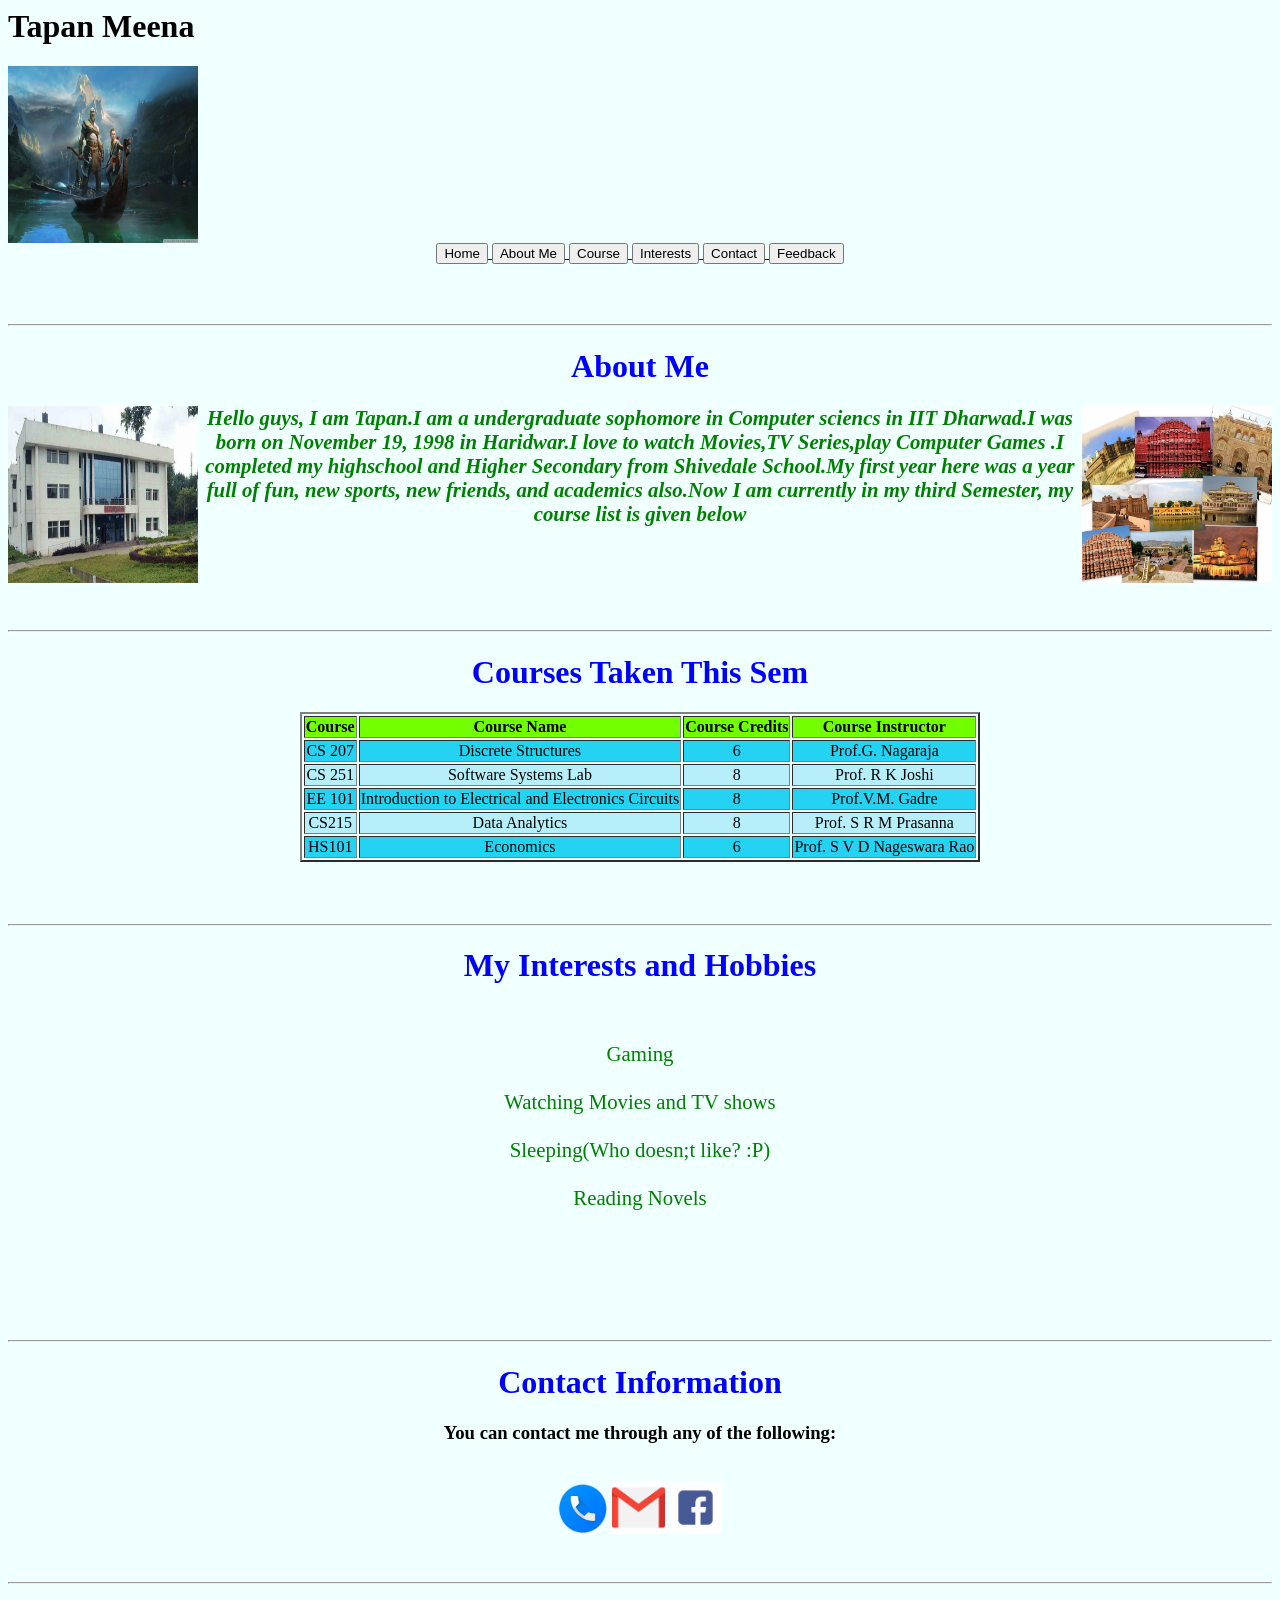
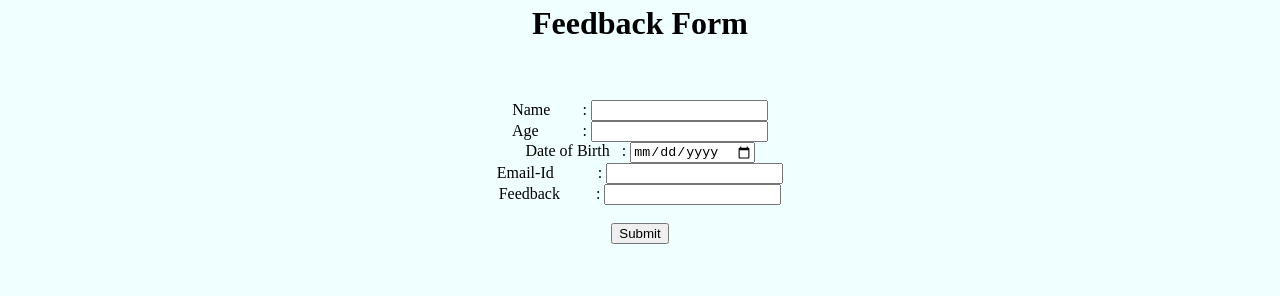
<file: CS251-Lab/html/index.html>
<html>
  <head>
    <title>My Website</title>
  </head>
  <body bgcolor="#F0FFFF">
    <h1 id="home">Tapan Meena</h1>
    <img src="public_html/gow.jpg" width="15%" height="20%"  alt="mypic">
    
    <center>
      <form>
	<a href="#Home">
	  <input type="button" onclick="f()" value="Home"/>
	</a>
	<a href="#about">
	  <input type="button" onclick="about()" value="About Me"/>
	</a>
	<a href="#course">
	  <input type="button" onclick="courses()" value="Course"/>
	</a>
	<a href="#interest">
	  <input type="button" onclick="interests()" value="Interests"/>
	</a>
	<a href="#contact">
	  <input type="button" onclick="contact()" value="Contact"/>
	</a>
	<a href="#feedback">
	  <input type="button" onclick="feedback()" value="Feedback"/>
	</a>
      </form>

      <br><br>
      <hr>
      
      <h1 id="about" style="color:Blue">About Me</h1>
      
      <font style="color:green;font-size:130%"> <i><b><p><img src="public_html/home.jpg" width="15%" height="20%"  alt="mypic" align="left"/><img src="public_html/jaipur.jpg" width="15%" height="20%"  alt="mypic" align="right"/>Hello guys, I am Tapan.I am a undergraduate sophomore in Computer sciencs in IIT Dharwad.I was born on November 19, 1998 in Haridwar.I love to watch Movies,TV Series,play Computer Games .I completed my highschool and Higher Secondary from Shivedale School.My first year here was a year full of fun, new sports, new friends, and academics also.Now I am currently in my third Semester, my course list is given below</i></b></font><p>
<br><br><br><br>
	<hr>
	<h1 id="course"  style="color:Blue">Courses Taken This Sem </h1>
	<center>
	  <table border="2px">
    	    <tr bgcolor="#72ff00">
    	      <th>Course</th>
    	      <th>Course Name</th>
    	      <th>Course Credits</th>
    	      <th>Course Instructor</th>
    	      
    	    </tr>
    	    <tr align="center" bgcolor="#24d3f2">
    	      <td>CS 207</td>
    	      <td>Discrete Structures</td>
    	      <td>6</td>
    	      <td>Prof.G. Nagaraja</td>
    	      
    	    </tr>
    	    <tr align="center" bgcolor="#b6eff9">
    	      <td>CS 251</td>
    	      <td>Software Systems Lab</td>
    	      <td>8</td>
    	      <td>Prof. R K Joshi</td>
    	    </tr>
    	    <tr align="center" bgcolor="#24d3f2">
    	      <td>EE 101</td>
    	      <td>Introduction to Electrical and Electronics Circuits</td>
    	      <td>8</td>
    	      <td> Prof.V.M. Gadre</td>
    	    </tr>
    	    <tr align="center"  bgcolor="#b6eff9"> 
    	      <td>CS215 </td>
    	      <td>Data Analytics </td>
    	      <td>8</td>
    	      <td>Prof. S R M Prasanna</td>
    	    </tr>
	    <tr align="center" bgcolor="#24d3f2">
	      <td>HS101</td>
	      <td>Economics</td>
	      <td>6</td>
	      <td>Prof. S V D Nageswara Rao</td>
	      </tr>

	  </table>
	</center>
	<br><br><br>
	<hr>
	<center><h1 style="color:blue"> My Interests and Hobbies </h1><br><br></center>
	<center>
	  <font style="color:green;font-size:130%">
	    Gaming<br><br>
	  Watching Movies and TV shows<br><br>
	  Sleeping(Who doesn;t like? :P)<br><br>
	  Reading Novels<br>  
	  <br<br><br><br><br><br><br><hr>
	  </font>
	</center>
	<h1 id="contact"  style="color:Blue">Contact Information</h1>
	<h3>You can contact me through any of the following:</h3><br>
	<a href="tel:+919875412548"><img src="public_html/call.png" width="4%" class="img-circle"></a>
	<a href="mailto:tapanmeena1998@gmail.com"><img src="public_html/gmail.png" width="4.2%"></a>
	<a href="https://www.facebook.com/"><img src="public_html/facebook.jpg" width="4.2%"></a>
    </center>
<br><br><hr>

    <center><h1 id="feedback"> Feedback Form </h1><br><br>
<form>
  Name&nbsp&nbsp&nbsp&nbsp&nbsp&nbsp&nbsp&nbsp:
  <input type="text" name="name" required>
  <br>
  Age&nbsp&nbsp&nbsp&nbsp&nbsp&nbsp&nbsp&nbsp&nbsp&nbsp&nbsp:
  <input type="number" name="age">
  <br>
  Date of Birth&nbsp&nbsp&nbsp:
  <input type="Date" name="dob">
  <br>
  Email-Id&nbsp&nbsp&nbsp&nbsp&nbsp&nbsp&nbsp&nbsp&nbsp&nbsp&nbsp:
  <input type="email" name="email" required>
  <br>
  Feedback&nbsp&nbsp&nbsp&nbsp&nbsp&nbsp&nbsp&nbsp&nbsp:
  <input type="text" name="like" required><br><br>
  <input type="submit"><br><Br><Br>
</form>
</center>
  </body>
</html>
</file>
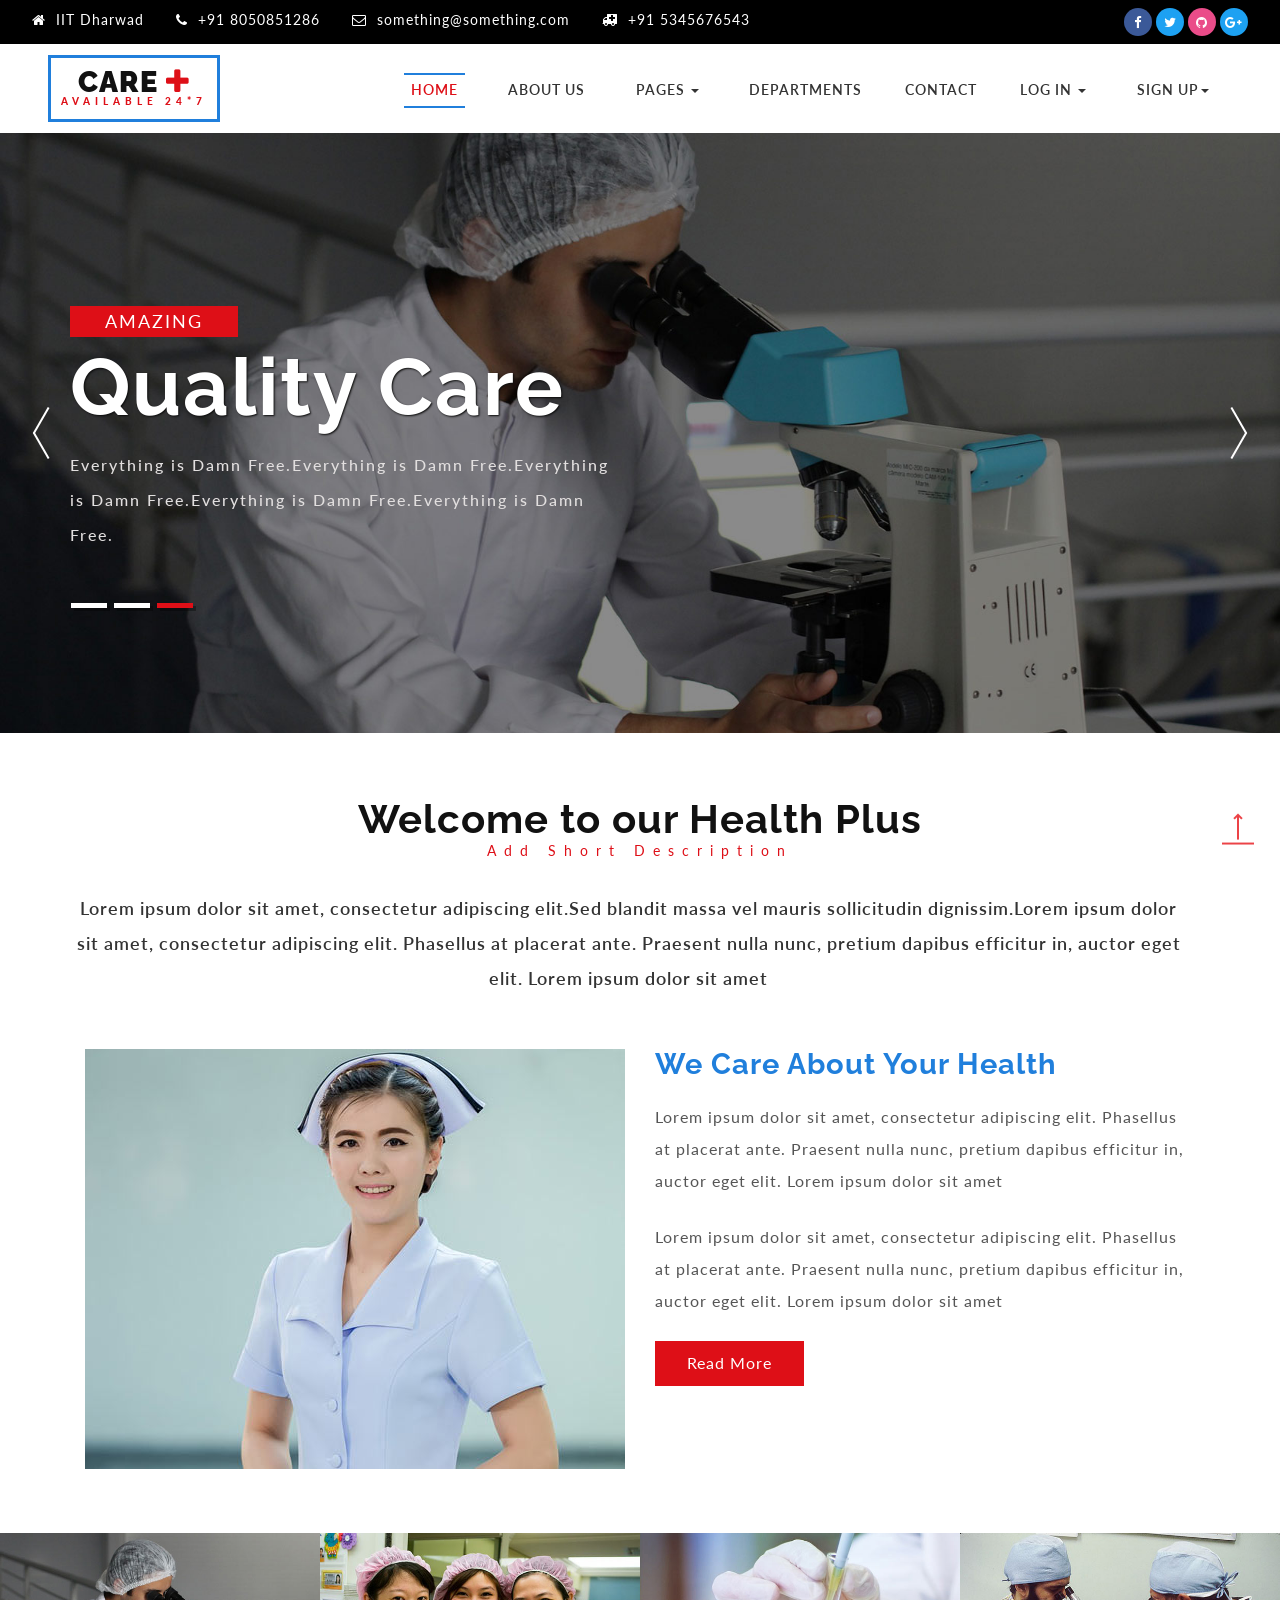
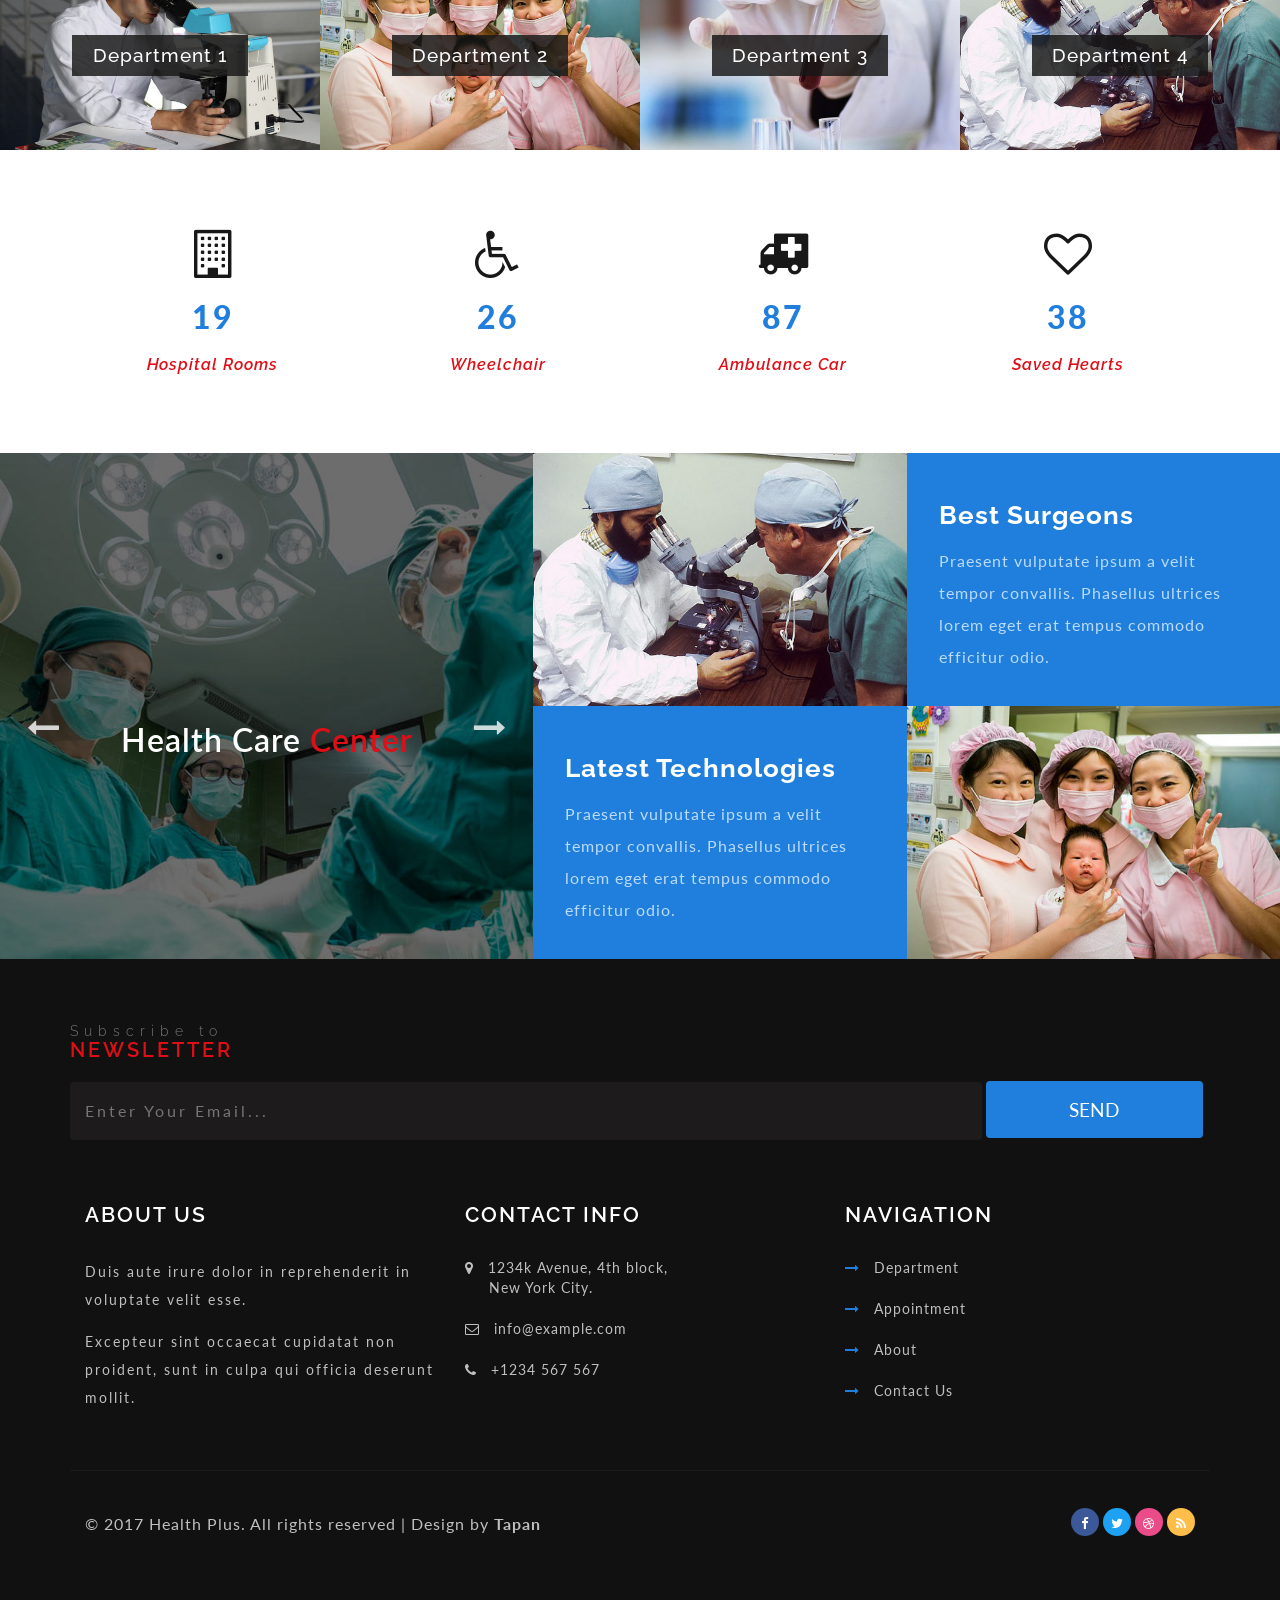
<file: HospitalManagement/Project/index.html>
<!DOCTYPE html>
<html lang="zxx">
<head>
<title>Hospital</title>
<!-- for-meta-tags-->
<meta name="viewport" content="width=device-width, initial-scale=1">
<meta http-equiv="Content-Type" content="text/html; charset=utf-8" />
<script type="application/x-javascript"> addEventListener("load", function() { setTimeout(hideURLbar, 0); }, false);
		function hideURLbar(){ window.scrollTo(0,1); } </script>
<!-- //for-meta-tags-->
<link href="css/bootstrap.css" rel="stylesheet" type="text/css" media="all" />
<link rel="stylesheet" href="css/flexslider.css" type="text/css" media="screen" Department="" />
<link href="css/services.css" rel="stylesheet" type="text/css" media="all" />
<link href="css/ziehharmonika.css" rel="stylesheet" type="text/css">
<link href="css/JiSlider.css" rel="stylesheet"> 
<link href="css/style.css" rel="stylesheet" type="text/css" media="all" />
<!-- font-awesome icons -->
<link href="css/font-awesome.css" rel="stylesheet"> 
<!-- //font-awesome icons -->
<link href="//fonts.googleapis.com/css?family=Raleway:200,200i,300,300i,400,400i,500,500i,600,600i,700,700i,800" rel="stylesheet">
<link href="//fonts.googleapis.com/css?family=Lato:300,300i,400,400i,700,900" rel="stylesheet">
</head>
<style>
	.modal-login1 {
		color: #636363;
		width: 350px;
	}
	.modal-login1 .modal-content {
		padding: 20px;
		border-radius: 5px;
		border: none;
	}
	.modal-login1 .modal-header1 {
		border-bottom: none;
		position: relative;
		justify-content: center;
	}
	.modal-login1 h4 {
		text-align: center;
		font-size: 26px;
	}
	.modal-login1  .form-group {
		position: relative;
	}
	.modal-login1 i {
		position: absolute;
		left: 13px;
		top: 11px;
		font-size: 18px;
	}
	.modal-login1 .form-control {
		padding-left: 40px;
	}
	.modal-login1 .form-control:focus {
		border-color: #00ce81;
	}
	.modal-login1 .form-control, .modal-login1 .btn {
		min-height: 40px;
		border-radius: 3px; 
	}
	.modal-login1 .hint-text {
		text-align: center;
		padding-top: 10px;
	}
	.modal-login1 .close {
        position: absolute;
		top: -5px;
		right: -5px;
	}
	.modal-login1 .btn {
		background: #00ce81;
		border: none;
		line-height: normal;
	}
	.modal-login1 .btn:hover, .modal-login1 .btn:focus {
		background: #00bf78;
	}
	.modal-login1 .modal-footer {
		background: #ecf0f1;
		border-color: #dee4e7;
		text-align: center;
		margin: 0 -20px -20px;
		border-radius: 5px;
		font-size: 13px;
		justify-content: center;
	}
	.modal-login1 .modal-footer a {
		color: #999;
	}
	.trigger-btn {
		display: inline-block;
		margin: 100px auto;
	}

	input[type=text], select, textarea {
    width: 100%;
    padding: 12px;
    border: 1px solid #ccc;
    border-radius: 4px;
    box-sizing: border-box;
    margin-top: 6px;
    margin-bottom: 16px;
    resize: vertical;
}
input[type=email], select, textarea {
    width: 100%;
    padding: 12px;
    border: 1px solid #ccc;
    border-radius: 4px;
    box-sizing: border-box;
    margin-top: 6px;
    margin-bottom: 16px;
    resize: vertical;
}

input[type=number], select, textarea {
    width: 100%;
    padding: 12px;
    border: 1px solid #ccc;
    border-radius: 4px;
    box-sizing: border-box;
    margin-top: 6px;
    margin-bottom: 16px;
    resize: vertical;
}

input[type=submit] {
    background-color: #4CAF50;
    color: white;
    padding: 12px 20px;
    border: none;
    border-radius: 4px;
    cursor: pointer;
}

input[type=submit]:hover {
    background-color: #45a049;
}

    </style>	
<body>
<div class="main" id="home">
<!-- banner -->
		<div class="header_agileinfo">
						<div class="w3_agileits_header_text">
								<ul class="top_agile_w3l_info_icons">
									<li><i class="fa fa-home" aria-hidden="true"></i>IIT Dharwad</li>
									<li class="second"><i class="fa fa-phone" aria-hidden="true"></i>+91 8050851286</li>
									<li><i class="fa fa-envelope-o" aria-hidden="true"></i><a href="mailto:tapanmeena1998@gmail.com">something@something.com</a></li>
									<li class="second"><i class="fa fa-ambulance" aria-hidden="true"></i>+91 5345676543</li>
								</ul>
						</div>
						<div class="agileinfo_social_icons">
							<ul class="agileits_social_list">
								<li><a href="https://www.facebook.com/tapan.meena.311" class="w3_agile_facebook"><i class="fa fa-facebook" aria-hidden="true"></i></a></li>
								<li><a href="#" class="agile_twitter"><i class="fa fa-twitter" aria-hidden="true"></i></a></li>
								<li><a href="https://www.github.com/tapanmeena/" class="w3_agile_dribble"><i class="fa fa-github" aria-hidden="true"></i></a></li>
								<li><a href="#" class="agile_twitter"><i class="fa fa-google-plus" aria-hidden="true"></i></a></li>
							</ul>
						</div>
						<div class="clearfix"> </div>
			</div>				

		<div class="header-bottom">
			<nav class="navbar navbar-default">
				<!-- Brand and toggle get grouped for better mobile display -->
				<div class="navbar-header">
				  <button type="button" class="navbar-toggle collapsed" data-toggle="collapse" data-target="#bs-example-navbar-collapse-1">
					<span class="sr-only">Toggle navigation</span>
					<span class="icon-bar"></span>
					<span class="icon-bar"></span>
					<span class="icon-bar"></span>
				  </button>
					<div class="logo">
						<h1><a class="navbar-brand" href="index.html"><span>C</span>are <i class="fa fa-plus" aria-hidden="true"></i><p>Available 24*7</p></a></h1>
					</div>
				</div>

				<!-- Collect the nav links, forms, and other content for toggling -->
				<div class="collapse navbar-collapse nav-wil" id="bs-example-navbar-collapse-1">
					<nav class="menu menu--sebastian">
					<ul id="m_nav_list" class="m_nav menu__list">
						<li class="m_nav_item menu__item menu__item--current" id="m_nav_item_1"> <a href="index.html" class="menu__link"> Home </a></li>
						<li class="m_nav_item menu__item" id="moble_nav_item_2"> <a href="about.html" class="menu__link"> About Us </a> </li>		
						<!-- <li class="m_nav_item menu__item" id="moble_nav_item_4"> <a href="appointment.html" class="menu__link">Appointment  </a> </li> -->
						<li class="m_nav_item menu__item" id="moble_nav_item_3 dropdown"> <a href="#" class="menu__link dropdown-toggle" data-toggle="dropdown">Pages  <b class="caret"></b></a> 
						   <ul class="dropdown-menu agile_short_dropdown">
									<li><a href="icons.html">Web Icons</a></li>
									<li><a href="typography.html">Typography</a></li>
								</ul>
						</li>
						<li class="m_nav_item menu__item" id="moble_nav_item_5"> <a href="gallery.html" class="menu__link">Departments</a> </li>
						<li class="m_nav_item menu__item" id="moble_nav_item_6"> <a href="#" data-toggle="modal" data-target ="#myModal9"> Contact </a> </li>
						<li class="m_nav_item menu__item" id="moble_nav_item_3 dropdown"> <a href="#" class="menu__link dropdown-toggle" data-toggle="dropdown">Log In <b class="caret"></b></a> 
						   <ul class="dropdown-menu agile_short_dropdown">
									<li><a href="#" data-toggle="modal" data-target ="#myModal4">Doctor</a></li>
									<li><a href="#" data-toggle="modal" data-target ="#myModal5">Patient</a></li>
									<li><a href="#" data-toggle="modal" data-target ="#myModal6">Nurses</a></li>
									<li><a href="#" data-toggle="modal" data-target ="#myModal7">Receptionist</a></li>
									<li><a href="#" data-toggle="modal" data-target ="#myModal8">Admin</a></li>
								</ul>
						</li>
						<li class="m_nav_item menu__item" id="moble_nav_item_3 dropdown"> <a href="#" class="menu__link dropdown-toggle" data-toggle="dropdown">Sign Up<b class="caret"></b></a> 
						   <ul class="dropdown-menu agile_short_dropdown">
									<li><a href="#" data-toggle="modal" data-target ="#myModal21">Doctor</a></li>
									<li><a href="#" data-toggle="modal" data-target ="#myModal22">Patient</a></li>
									<li><a href="#" data-toggle="modal" data-target ="#myModal23">Nurses</a></li>
									<li><a href="#" data-toggle="modal" data-target ="#myModal24">Receptionist</a></li>
								</ul>
						</li>
					</ul>
				</nav>

				</div>
				<!-- /.navbar-collapse -->
			</nav>
	 </div>
</div>

<!-- Doctor Log In -->
<div id="myModal4" class="modal fade">
	<div class="modal-dialog modal-login1">
		<div class="modal-content">
			<div class="modal-header1">	
			<br>			
				<h4 >Doctor Login</h4>
				<button type="button" class="close" data-dismiss="modal" aria-hidden="true">&times;</button>
			<br>			
			</div>
			<div class="modal-body">
				<form action="#" method="post">
					<div class="form-group">
						<i class="fa fa-user"></i>
						<input type="text" class="form-control" placeholder="Username" required="required">
					</div>
					<div class="form-group">
						<i class="fa fa-lock"></i>
						<input type="password" class="form-control" placeholder="Password" required="required">					
					</div>
					<div class="form-group">
						<input type="submit" class="btn btn-primary btn-block btn-lg" value="Login">
					</div>
				</form>				
				
			</div>
			<div class="modal-footer">
				<a href="#">Forgot Password?</a>
			</div>
		</div>
	</div>
</div> 

<!-- Contact form-->
<div id="myModal9" class="modal fade">
		<div class="modal-dialog modal-login1">
			<div class="modal-content">
				<div class="modal-header1">	
				<br>			
					<h4 >Contact us</h4>
					<button type="button" class="close" data-dismiss="modal" aria-hidden="true">&times;</button>
				<br>			
				</div>
				<div class="modal-body">
					<form action="#" method="post">
						<div class="form-group">
							<input type="text" id="fname" name="firstname" placeholder="First name..">
						</div>
						<div class="form-group">
							<input type="text" id="lname" name="lastname" placeholder="Last name..">				
						</div>
						<div class="form-group">
								<input type="email" id="mail" name="email" placeholder="Your e-mail..">
						</div>
						<div class="form-group">
								<input type="number" id="number" name="num" placeholder="Your Phone number..">
						</div>
						<div class="form-group">
								<textarea id="subject" name="subject" placeholder="Your Query.." style="height:50px"></textarea>
						</div>
						<div class="form-group">
								<input type="submit" value="Submit">
						</div>
						
					</form>				
					
				</div>
			</div>
		</div>
	</div> 

<!-- Admin Log In -->
<div id="myModal8" class="modal fade">
	<div class="modal-dialog modal-login1">
		<div class="modal-content">
			<div class="modal-header1">	
			<br>			
				<h4 >Admin Login</h4>
				<button type="button" class="close" data-dismiss="modal" aria-hidden="true">&times;</button>
			<br>			
			</div>
			<div class="modal-body">
				<form action="#" method="post">
					<div class="form-group">
						<i class="fa fa-user"></i>
						<input type="text" class="form-control" placeholder="Username" required="required">
					</div>
					<div class="form-group">
						<i class="fa fa-lock"></i>
						<input type="password" class="form-control" placeholder="Password" required="required">					
					</div>
					<div class="form-group">
						<input type="submit" class="btn btn-primary btn-block btn-lg" value="Login">
					</div>
				</form>				
				
			</div>
			<div class="modal-footer">
				<a href="#">Forgot Password?</a>
			</div>
		</div>
	</div>
</div> 

<!-- Patient Log In -->
<div id="myModal5" class="modal fade">
	<div class="modal-dialog modal-login1">
		<div class="modal-content">
			<div class="modal-header1">	
			<br>			
				<h4 >Patient Login</h4>
				<button type="button" class="close" data-dismiss="modal" aria-hidden="true">&times;</button>
			<br>			
			</div>
			<div class="modal-body">
				<form action="#" method="post">
					<div class="form-group">
						<i class="fa fa-user"></i>
						<input type="text" class="form-control" placeholder="Username" required="required">
					</div>
					<div class="form-group">
						<i class="fa fa-lock"></i>
						<input type="password" class="form-control" placeholder="Password" required="required">					
					</div>
					<div class="form-group">
						<input type="submit" class="btn btn-primary btn-block btn-lg" value="Login">
					</div>
				</form>				
				
			</div>
			<div class="modal-footer">
				<a href="#">Forgot Password?</a>
			</div>
		</div>
	</div>
</div> 
<!-- Nurses Log In -->
<div id="myModal6" class="modal fade">
	<div class="modal-dialog modal-login1">
		<div class="modal-content">
			<div class="modal-header1">	
			<br>			
				<h4>Nurses Login</h4>
				<button type="button" class="close" data-dismiss="modal" aria-hidden="true">&times;</button>
			<br>			
			</div>
			<div class="modal-body">
				<form action="#" method="post">
					<div class="form-group">
						<i class="fa fa-user"></i>
						<input type="text" class="form-control" placeholder="Username" required="required">
					</div>
					<div class="form-group">
						<i class="fa fa-lock"></i>
						<input type="password" class="form-control" placeholder="Password" required="required">					
					</div>
					<div class="form-group">
						<input type="submit" class="btn btn-primary btn-block btn-lg" value="Login">
					</div>
				</form>				
				
			</div>
			<div class="modal-footer">
				<a href="#">Forgot Password?</a>
			</div>
		</div>
	</div>
</div> 
<!-- Receptionist Log In -->
<div id="myModal7" class="modal fade">
	<div class="modal-dialog modal-login1">
		<div class="modal-content">
			<div class="modal-header1">	
			<br>			
				<h4 >Receptionist Login</h4>
				<button type="button" class="close" data-dismiss="modal" aria-hidden="true">&times;</button>
			<br>			
			</div>
			<div class="modal-body">
				<form action="#" method="post">
					<div class="form-group">
						<i class="fa fa-user"></i>
						<input type="text" class="form-control" placeholder="Username" required="required">
					</div>
					<div class="form-group">
						<i class="fa fa-lock"></i>
						<input type="password" class="form-control" placeholder="Password" required="required">					
					</div>
					<div class="form-group">
						<input type="submit" class="btn btn-primary btn-block btn-lg" value="Login">
					</div>
				</form>				
				
			</div>
			<div class="modal-footer">
				<a href="#">Forgot Password?</a>
			</div>
		</div>
	</div>
</div> 


<!-- Doctor Sign Up -->
<div id="myModal21" class="modal fade">
	<div class="modal-dialog modal-login1">
		<div class="modal-content">
			<div class="modal-header1">	
			<br>			
				<h4>Doctor SignUp</h4>
				<button type="button" class="close" data-dismiss="modal" aria-hidden="true">&times;</button>
			<br>			
			</div>
			<div class="modal-body">
				<form action="#" method="post">
					<div class="form-group">
						<i class="fa fa-user"></i>
						<input type="email" class="form-control" placeholder="Email" required="required">
					</div>
					<div class="form-group">
						<i class="fa fa-lock"></i>
						<input type="password" class="form-control" placeholder="Password" required="required">					
					</div>
					<div class="form-group">
						<i class="fa fa-lock"></i>
						<input type="password" class="form-control" placeholder="Re-Type Password" required="required">					
					</div>
					<div class="form-group">
						<input type="submit" class="btn btn-primary btn-block btn-lg" value="Sign Up">
					</div>
				</form>				
				
			</div>
		</div>
	</div>
</div> 
<!-- Patient Sign Up -->
<div id="myModal22" class="modal fade">
	<div class="modal-dialog modal-login1">
		<div class="modal-content">
			<div class="modal-header1">	
			<br>			
				<h4 >Patient Sign Up</h4>
				<button type="button" class="close" data-dismiss="modal" aria-hidden="true">&times;</button>
			<br>			
			</div>
			<div class="modal-body">
				<form action="#" method="post">
					<div class="form-group">
						<i class="fa fa-user"></i>
						<input type="email" class="form-control" placeholder="Email Id" required="required">
					</div>
					<div class="form-group">
						<i class="fa fa-lock"></i>
						<input type="password" class="form-control" placeholder="Password" required="required">					
					</div>
					<div class="form-group">
						<i class="fa fa-lock"></i>
						<input type="password" class="form-control" placeholder="Re-Type Password" required="required">					
					</div>
					<div class="form-group">
						<input type="submit" class="btn btn-primary btn-block btn-lg" value="Sign Up">
					</div>
				</form>				
				
			</div>
		</div>
	</div>
</div> 
<!-- Nurses Sign Up -->
<div id="myModal23" class="modal fade">
	<div class="modal-dialog modal-login1">
		<div class="modal-content">
			<div class="modal-header1">	
			<br>			
				<h4>Nurses Sign Up</h4>
				<button type="button" class="close" data-dismiss="modal" aria-hidden="true">&times;</button>
			<br>			
			</div>
			<div class="modal-body">
				<form action="#" method="post">
					<div class="form-group">
						<i class="fa fa-user"></i>
						<input type="email" class="form-control" placeholder="Email Id" required="required">
					</div>
					<div class="form-group">
						<i class="fa fa-lock"></i>
						<input type="password" class="form-control" placeholder="Password" required="required">					
					</div>
					<div class="form-group">
						<i class="fa fa-lock"></i>
						<input type="password" class="form-control" placeholder="Re-Type Password" required="required">					
					</div>					<div class="form-group">
						<input type="submit" class="btn btn-primary btn-block btn-lg" value="Sign Up">
					</div>
				</form>				
			</div>
		</div>
	</div>
</div> 
<!-- Receptionist Sign Up -->
<div id="myModal24" class="modal fade">
	<div class="modal-dialog modal-login1">
		<div class="modal-content">
			<div class="modal-header1">	
			<br>			
				<h4>Receptionist Sign Up</h4>
				<button type="button" class="close" data-dismiss="modal" aria-hidden="true">&times;</button>
			<br>			
			</div>
			<div class="modal-body">
				<form action="#" method="post">
					<div class="form-group">
						<i class="fa fa-user"></i>
						<input type="email" class="form-control" placeholder="Email ID" required="required">
					</div>
					<div class="form-group">
						<i class="fa fa-lock"></i>
						<input type="password" class="form-control" placeholder="Password" required="required">					
					</div>
					<div class="form-group">
						<i class="fa fa-lock"></i>
						<input type="password" class="form-control" placeholder="Re-Type Password" required="required">					
					</div>
					<div class="form-group">
						<input type="submit" class="btn btn-primary btn-block btn-lg" value="Sign Up">
					</div>
				</form>
			</div>
		</div>
	</div>
</div> 
<!-- banner -->
	<div class="banner-silder">
		<div id="JiSlider" class="jislider">
			<ul>
				<li>
					<div class="w3layouts-banner-top">

							<div class="container">
									<div class="agileits-banner-info">
									<span>Health Plus</span>
									<h3>Quality Care </h3>
									 <p>Quality Care Quality Care Quality Care Quality Care Quality Care Quality Care Quality Care Quality Care Quality Care </p>
									
								</div>	
							</div>
						</div>
				</li>
				<li>
						<div class="w3layouts-banner-top w3layouts-banner-top1">
						<div class="container">
								<div class="agileits-banner-info">
								 <span>Real</span>
									<h3>Free Consultation </h3>
									 <p>Everything is Damn Free.Everything is Damn Free.Everything is Damn Free.Everything is Damn Free.Everything is Damn Free.</p>
									
								</div>	
							</div>
						</div>
				</li>
				<li>
						<div class="w3layouts-banner-top w3layouts-banner-top2">
							<div class="container">
								<div class="agileits-banner-info">
								     <span>Amazing</span>
									<h3>Quality Care </h3>
									 <p>Everything is Damn Free.Everything is Damn Free.Everything is Damn Free.Everything is Damn Free.Everything is Damn Free.</p>
								</div>
							</div>
						</div>
					</li>
				
			</ul>
		</div>
      </div>

<!-- //banner -->

<!-- about -->
	<div class="about" id="about">
		<div class="container">
			<h2 class="w3_heade_tittle_agile">Welcome to our Health Plus</h2>
			<p class="sub_t_agileits">Add Short Description</p>
			
			<p class="ab">Lorem ipsum dolor sit amet, consectetur adipiscing elit.Sed blandit massa vel mauris sollicitudin dignissim.Lorem ipsum dolor sit amet, consectetur adipiscing elit. Phasellus at placerat ante. Praesent nulla nunc, pretium dapibus efficitur in, auctor eget elit. Lorem ipsum dolor sit amet</p>

			 <div class="about-w3lsrow"> 
				
				<div class="col-md-6 w3about-img"> 
				    <img src="images/about.jpg" alt=" " class="img-responsive">
				</div> 
				<div class="col-md-6 col-sm-7 w3about-img two"> 
					<div class="w3about-text"> 
						<h5 class="w3l-subtitle">We Care About Your Health</h5>
						<p>Lorem ipsum dolor sit amet, consectetur adipiscing elit. Phasellus at placerat ante. Praesent nulla nunc, pretium dapibus efficitur in, auctor eget elit. Lorem ipsum dolor sit amet</p>

						<p>Lorem ipsum dolor sit amet, consectetur adipiscing elit. Phasellus at placerat ante. Praesent nulla nunc, pretium dapibus efficitur in, auctor eget elit. Lorem ipsum dolor sit amet</p>
						  <div class="read"><a href="single.html" class="hvr-rectangle-in">Read More</a></div>
					</div>
				</div> 
				<div class="clearfix"> </div>
			</div>
		</div>
</div>
<!-- /about-bottom -->
<!-- /girds_agileits -->
	<div class="Department_girds_agileits">
		<div class="agile_team_grid">	
	
					<div class="col-md-3 w3ls_banner_bottom_grid">
						<img src="images/g1.jpg" alt=" " class="img-responsive" />
						<div class="overlay">
							<h4>Department 1</h4>
							<ul class="social_agileinfo">
								<li><a href="#" class="w3_facebook"><i class="fa fa-facebook"></i></a></li>
								<li><a href="#" class="w3_twitter"><i class="fa fa-twitter"></i></a></li>
								<li><a href="#" class="w3_instagram"><i class="fa fa-instagram"></i></a></li>
								<li><a href="#" class="w3_google"><i class="fa fa-google-plus"></i></a></li>
							</ul>
						</div>
					</div>

					<div class="col-md-3 w3ls_banner_bottom_grid">
						<img src="images/g2.jpg" alt=" " class="img-responsive" />
						<div class="overlay">
							<h4>Department 2</h4>
							<ul class="social_agileinfo">
								<li><a href="#" class="w3_facebook"><i class="fa fa-facebook"></i></a></li>
								<li><a href="#" class="w3_twitter"><i class="fa fa-twitter"></i></a></li>
								<li><a href="#" class="w3_instagram"><i class="fa fa-instagram"></i></a></li>
								<li><a href="#" class="w3_google"><i class="fa fa-google-plus"></i></a></li>
							</ul>
						</div>
					</div>


					<div class="col-md-3 w3ls_banner_bottom_grid hvr-shutter-in-horizontal">
						<img src="images/g3.jpg" alt=" " class="img-responsive" />
						<div class="overlay">
							<h4>Department 3</h4>
							<ul class="social_agileinfo">
								<li><a href="#" class="w3_facebook"><i class="fa fa-facebook"></i></a></li>
								<li><a href="#" class="w3_twitter"><i class="fa fa-twitter"></i></a></li>
								<li><a href="#" class="w3_instagram"><i class="fa fa-instagram"></i></a></li>
								<li><a href="#" class="w3_google"><i class="fa fa-google-plus"></i></a></li>
							</ul>
						</div>
					</div>


					<div class="col-md-3 w3ls_banner_bottom_grid">
						<img src="images/g4.jpg" alt=" " class="img-responsive" />
						<div class="overlay">
							<h4>Department 4</h4>
							<ul class="social_agileinfo">
								<li><a href="#" class="w3_facebook"><i class="fa fa-facebook"></i></a></li>
								<li><a href="#" class="w3_twitter"><i class="fa fa-twitter"></i></a></li>
								<li><a href="#" class="w3_instagram"><i class="fa fa-instagram"></i></a></li>
								<li><a href="#" class="w3_google"><i class="fa fa-google-plus"></i></a></li>
							</ul>
						</div>
					</div>

		</div>
		<div class="clearfix"></div>
	</div>
<!-- //girds_agileits -->
<!-- 
	<div class="agile_menu" id="menu">
		<div class="container">
		<h3 class="w3_heade_tittle_agile">Our Departments</h3>
		<p class="sub_t_agileits">Add Short Description</p>
		<div class="menu_w3ls_agile_top_section">
			<div class="ziehharmonika">
			<h3>Neurology</h3>
			<div>
				  <div class="w3_agile_recipe-grid">
                                  
								<div class="col-md-6 col-sm-6 tab-image">
									<img src="images/g5.jpg" alt="Medicinal">
								</div>
								<div class="col-md-6 col-sm-6 tab-info">
								<h4>We are having department to us</h4>
									<p>Lorem Ipsum is simply dummy text of the printing and typesetting industry. Lorem Ipsum has been the industry's standard dummy text ever since the 1500s, when an unknown printer took a galley of type and scrambled it to make a type specimen book. It has survived not only five centuries, but also the leap into electronic typesetting... </p>
									<div class="read"><a href="#" class="hvr-rectangle-in">Read More</a></div>
								</div>
								<div class="clearfix"></div>
					    </div>

			</div>
			<h3>Dental</h3>
			<div>
				  <div class="w3_agile_recipe-grid">
                                  
								
									<div class="col-md-6 col-sm-6 tab-info two">
								<h4>We are having department to us</h4>
									<p>Lorem Ipsum is simply dummy text of the printing and typesetting industry. Lorem Ipsum has been the industry's standard dummy text ever since the 1500s, when an unknown printer took a galley of type and scrambled it to make a type specimen book. It has survived not only five centuries, but also the leap into electronic typesetting... </p>
									<div class="read"><a href="#" class="hvr-rectangle-in">Read More</a></div>
								</div>
								<div class="col-md-6 col-sm-6 tab-image two">
									<img src="images/g6.jpg" alt="Medicinal">
								</div>
								<div class="clearfix"></div>
					    </div>

			</div>
			<h3>Eye Care</h3>
			<div>
			 <div class="w3_agile_recipe-grid">
                                  
								<div class="col-md-6 col-sm-6 tab-image">
									<img src="images/g7.jpg" alt="Medicinal">
								</div>
									<div class="col-md-6 col-sm-6 tab-info">
								<h4>We are having department to us</h4>
									<p>Lorem Ipsum is simply dummy text of the printing and typesetting industry. Lorem Ipsum has been the industry's standard dummy text ever since the 1500s, when an unknown printer took a galley of type and scrambled it to make a type specimen book. It has survived not only five centuries, but also the leap into electronic typesetting... </p>
									<div class="read"><a href="#" class="hvr-rectangle-in">Read More</a></div>
								</div>
								<div class="clearfix"></div>
					    </div>


			</div>
			<h3>Baby Care</h3>
			<div>
				  <div class="w3_agile_recipe-grid">
                                  
								
								<div class="col-md-6 col-sm-6 tab-info two">
								<h4>We are having department to us</h4>
									<p>Lorem Ipsum is simply dummy text of the printing and typesetting industry. Lorem Ipsum has been the industry's standard dummy text ever since the 1500s, when an unknown printer took a galley of type and scrambled it to make a type specimen book. It has survived not only five centuries, but also the leap into electronic typesetting... </p>
									<div class="read"><a href="#" class="hvr-rectangle-in">Read More</a></div>
								</div>
								<div class="col-md-6 col-sm-6 tab-image two">
									<img src="images/g2.jpg" alt="Medicinal">
								</div>
								<div class="clearfix"></div>
					    </div>
			</div>
		</div>
		</div>
	</div>
</div> -->
<!-- services section -->
<!-- <div class="service-w3l jarallax" id="service">
	<div class="container">
	<h3 class="w3_heade_tittle_agile two">What We Do Best</h3>
		<p class="sub_t_agileits">Add Short Description</p>
		<div class="col-lg-4 col-md-4 col-sm-12 serv-agileinfo1">
			<div class="col-lg-12 col-md-12 col-sm-6 serv-wthree1" data-aos="zoom-in">
				<ul class="ch-grid">
					<li>
						<div class="ch-item">				
							<div class="ch-info">
								<div class="ch-info-front ch-img-1"><i class="fa fa-pencil-square-o" aria-hidden="true"></i></div>
								<div class="ch-info-back">
									<h5>Health Plus</h5>
									<p>Best In Services</p>
								</div>	
							</div>
						</div>
					</li>
				</ul>
				<h4 class="text-center">Easy Booking</h4>
				<p class="text-center">Lorem ipsum dolor sit amet, consectetur adipiscing elit. Nulla volutpat risus eu pretium commodo.</p>	
			</div>
			<div class="col-lg-12 col-md-12 col-sm-6 serv-wthree2" data-aos="zoom-in">
				<ul class="ch-grid">
					<li>
						<div class="ch-item">				
							<div class="ch-info">
								<div class="ch-info-front ch-img-2"><i class="fa fa-user-md" aria-hidden="true"></i></div>
								<div class="ch-info-back">
									<h5>Health Plus</h5>
									<p>Best In Services</p>
								</div>	
							</div>
						</div>
					</li>
				</ul>
				<h4 class="text-center">Experience</h4>
				<p class="text-center">Lorem ipsum dolor sit amet, consectetur adipiscing elit. Nulla volutpat risus eu pretium commodo.</p>
			</div>
			<div class="clearfix"></div>
		</div>
		<div class="col-lg-4 col-md-4 col-sm-6 serv-agileinfo2">
			<div class="col-lg-12 col-md-12 col-sm-6 serv-wthree4" data-aos="zoom-in">
				<ul class="ch-grid">
					<li>
						<div class="ch-item">				
							<div class="ch-info">
								<div class="ch-info-front ch-img-3"><i class="fa fa-ambulance" aria-hidden="true"></i></div>
								<div class="ch-info-back">
									<h5>Health Plus</h5>
									<p>Best In Services</p>
								</div>	
							</div>
						</div>
					</li>
				</ul>
				<h4 class="text-center">Emergency Care</h4>
				<p class="text-center">Lorem ipsum dolor sit amet, consectetur adipiscing elit. Nulla volutpat risus eu pretium commodo.</p>
			</div>
			<div class="clearfix"></div>
		</div>	
		<div class="col-lg-4 col-md-4 col-sm-6 serv-agileinfo3">
			<div class="col-lg-12 col-md-12 col-sm-6 serv-wthree6" data-aos="zoom-in">
				<ul class="ch-grid">
					<li>
						<div class="ch-item">				
							<div class="ch-info">
								<div class="ch-info-front ch-img-4"><i class="fa fa-tint" aria-hidden="true"></i></div>
								<div class="ch-info-back">
									<h5>Health Plus</h5>
									<p>Best In Services</p>
								</div>	
							</div>
						</div>
					</li>
				</ul>
				<h4 class="text-center">DNA Testing</h4>
				<p class="text-center">Lorem ipsum dolor sit amet, consectetur adipiscing elit. Nulla volutpat risus eu pretium commodo.</p>
			</div>
			<div class="col-lg-12 col-md-12 col-sm-6 serv-wthree5" data-aos="zoom-in">
				<ul class="ch-grid">
					<li>
						<div class="ch-item">				
							<div class="ch-info">
								<div class="ch-info-front ch-img-5"><i class="fa fa-wheelchair" aria-hidden="true"></i></div>
								<div class="ch-info-back">
									<h5>Health Plus</h5>
									<p>Best In Services</p>
								</div>	
							</div>
						</div>
					</li>
				</ul>
				<h4 class="text-center">General Treatment</h4>
				<p class="text-center">Lorem ipsum dolor sit amet, consectetur adipiscing elit. Nulla volutpat risus eu pretium commodo.</p>
			</div>
			<div class="clearfix"></div>
		</div>
		<div class="clearfix"></div>
	</div>
</div> -->
<!-- /services section -->

<!-- stats -->
	<div class="stats" id="stats">
	    <div class="container"> 
			<div class="inner_w3l_agile_grids">
		<div class="col-md-3 w3layouts_stats_left w3_counter_grid">
		   	<i class="fa fa-building-o" aria-hidden="true"></i>
			<p class="counter">120</p>
			<h3>Hospital Rooms</h3>
		</div>
		<div class="col-md-3 w3layouts_stats_left w3_counter_grid1">
		   <i class="fa fa-wheelchair" aria-hidden="true"></i>
			<p class="counter">165</p>
			<h3>Wheelchair</h3>
		</div>
		<div class="col-md-3 w3layouts_stats_left w3_counter_grid2">
		<i class="fa fa-ambulance" aria-hidden="true"></i>
			<p class="counter">563</p>
			<h3>Ambulance Car</h3>
		</div>
		<div class="col-md-3 w3layouts_stats_left w3_counter_grid3">
	<i class="fa fa-heart-o" aria-hidden="true"></i>
			<p class="counter">245</p>
			<h3>Saved Hearts</h3>
		</div>
		<div class="clearfix"> </div>
	</div>
   </div>	
</div>
<!-- //stats -->

<!-- services-bottom -->
	<div class="services-bottom">
	<div class="col-md-5 wthree_services_bottom_right">
			<section class="slider">
				<div class="flexslider">
					<ul class="slides">
						<li>
							<div class="w3_agile_services_bottom_right_grid">
								<p class="w3layouts_head_slide">Health Care <span>Center</span></p>
							</div>
						</li>
						<li>
							<div class="w3_agile_services_bottom_right_grid1">
								<p class="w3layouts_head_slide">Hospital <span> Departments</span></p>
							</div>
						</li>
						<li>
							<div class="w3_agile_services_bottom_right_grid2">
								<p class="w3layouts_head_slide">Health Care <span>Center</span></p>
							</div>
						</li>
					</ul>
				</div>
			</section>
		</div>
		<div class="col-md-7 wthree_services_bottom_left">
			<div class="wthree_services_bottom_left_grid">
				<div class="col-md-6 w3_agileits_services_bottom_l_grid">
					<div class="agile_services_bottom_l_grid1">
						<img src="images/g4.jpg" alt=" " class="img-responsive" />
						<div class="w3_service_bottom_grid_pos">
							<h3>Quality Care</h3>
						</div>
					</div>
				</div>
				<div class="col-md-6 w3_agileits_services_bottom_r_grid">
					<h4>Best Surgeons</h4>
					<p>Praesent vulputate ipsum a velit tempor convallis. 
						Phasellus ultrices lorem eget erat tempus commodo efficitur odio.</p>
					
				</div>
				<div class="clearfix"> </div>
			</div>
			<div class="wthree_services_bottom_left_grid">
				<div class="col-md-6 w3_agileits_services_bottom_r_grid">
					<h4>Latest Technologies</h4>
					<p>Praesent vulputate ipsum a velit tempor convallis. 
						Phasellus ultrices lorem eget erat tempus commodo efficitur odio.</p>
					
				</div>
				<div class="col-md-6 w3_agileits_services_bottom_l_grid">
					<div class="agile_services_bottom_l_grid1">
						<img src="images/g2.jpg" alt=" " class="img-responsive" />
						<div class="w3_service_bottom_grid_pos">
								<h3>Quality Care</h3>
						</div>
					</div>
				</div>
				<div class="clearfix"> </div>
			</div>
		</div>
		
		<div class="clearfix"> </div>
	</div>
<!-- //services-bottom -->

<!-- footer -->
	<div class="footer">
		<div class="container">
			<h4>Subscribe to <span>Newsletter</span></h4>
			<form action="#" method="post">
				<input type="email" name="Email" placeholder="Enter Your Email..." required="">
				<input type="submit" value="Send">
			</form>
			<div class="agile_footer_copy">
				<div class="w3agile_footer_grids">
					<div class="col-md-4 w3agile_footer_grid">
						<h3>About Us</h3>
						<p>Duis aute irure dolor in reprehenderit in voluptate velit esse.<span>Excepteur sint occaecat cupidatat 
							non proident, sunt in culpa qui officia deserunt mollit.</span></p>
					</div>
					<div class="col-md-4 w3agile_footer_grid">
						<h3>Contact Info</h3>
						<ul>
							<li><i class="fa fa-map-marker" aria-hidden="true"></i>1234k Avenue, 4th block, <span>New York City.</span></li>
							<li><i class="fa fa-envelope-o" aria-hidden="true"></i><a href="mailto:info@example.com">info@example.com</a></li>
							<li><i class="fa fa-phone" aria-hidden="true"></i>+1234 567 567</li>
						</ul>
					</div>
					<div class="col-md-4 w3agile_footer_grid w3agile_footer_grid1">
						<h3>Navigation</h3>
						<ul>
							<li><span class="fa fa-long-arrow-right" aria-hidden="true"></span><a href="gallery.html">Department</a></li>
							<li><span class="fa fa-long-arrow-right" aria-hidden="true"></span><a href="appointment.html">Appointment</a></li>
							<li><span class="fa fa-long-arrow-right" aria-hidden="true"></span><a href="about.html">About</a></li>
							<li><span class="fa fa-long-arrow-right" aria-hidden="true"></span><a href="contact.html">Contact Us</a></li>
						</ul>
					</div>
					<div class="clearfix"> </div>
				</div>
			</div>
			<div class="w3_agileits_copy_right_social">
				<div class="col-md-6 agileits_w3layouts_copy_right">
					<p>&copy; 2017 Health Plus. All rights reserved | Design by <b>Tapan</b></p>
				</div>
				<div class="col-md-6 w3_agile_copy_right">
					<ul class="agileits_social_list">
								<li><a href="#" class="w3_agile_facebook"><i class="fa fa-facebook" aria-hidden="true"></i></a></li>
								<li><a href="#" class="agile_twitter"><i class="fa fa-twitter" aria-hidden="true"></i></a></li>
								<li><a href="#" class="w3_agile_dribble"><i class="fa fa-dribbble" aria-hidden="true"></i></a></li>
								<li><a href="#" class="w3_agile_rss"><i class="fa fa-rss" aria-hidden="true"></i></a></li>
							</ul>
				</div>
				<div class="clearfix"> </div>
			</div>
		</div>
	</div>
<!-- //footer -->
<a href="#" id="toTop" style="display: block;"> <span id="toTopHover" style="opacity: 1;"> </span></a>
 <!-- js -->
<script src="js/jquery-2.2.3.min.js"></script>
<script src="js/JiSlider.js"></script>
		<script>
			$(window).load(function () {
				$('#JiSlider').JiSlider({color: '#fff', start: 3, reverse: true}).addClass('ff')
			})
		</script><script type="text/javascript">

  var _gaq = _gaq || [];
  _gaq.push(['_setAccount', 'UA-36251023-1']);
  _gaq.push(['_setDomainName', 'jqueryscript.net']);
  _gaq.push(['_trackPageview']);

  (function() {
    var ga = document.createElement('script'); ga.type = 'text/javascript'; ga.async = true;
    ga.src = ('https:' == document.location.protocol ? 'https://ssl' : 'http://www') + '.google-analytics.com/ga.js';
    var s = document.getElementsByTagName('script')[0]; s.parentNode.insertBefore(ga, s);
  })();

</script>

<script src="js/ziehharmonika.js"></script>
<script>
$(document).ready(function() {
		$('.ziehharmonika').ziehharmonika({
			collapsible: true,
			prefix: ''
		});
	});
</script>
<!-- stats -->
	<script src="js/jquery.waypoints.min.js"></script>
	<script src="js/jquery.countup.js"></script>
		<script>
			$('.counter').countUp();
		</script>
<!-- //stats -->
<script type="text/javascript">
$(function(){
  $("#bars li .bar").each(function(key, bar){
    var percentage = $(this).data('percentage');

    $(this).animate({
      'height':percentage+'%'
    }, 1000);
  })
})
</script>

<!-- bootstrap-pop-up -->
	<div class="modal video-modal fade" id="myModal" tabindex="-1" role="dialog" aria-labelledby="myModal">
		<div class="modal-dialog" role="document">
			<div class="modal-content">
				<div class="modal-header">
					Health Plus
					<button type="button" class="close" data-dismiss="modal" aria-label="Close"><span aria-hidden="true">&times;</span></button>						
				</div>
				<section>
					<div class="modal-body">
						<img src="images/g9.jpg" alt=" " class="img-responsive" />
						<p>Ut enim ad minima veniam, quis nostrum 
							exercitationem ullam corporis suscipit laboriosam, 
							nisi ut aliquid ex ea commodi consequatur? Quis autem 
							vel eum iure reprehenderit qui in ea voluptate velit 
							esse quam nihil molestiae consequatur, vel illum qui 
							dolorem eum fugiat quo voluptas nulla pariatur.
							<i>" Quis autem vel eum iure reprehenderit qui in ea voluptate velit 
								esse quam nihil molestiae consequatur.</i></p>
					</div>
				</section>
			</div>
		</div>
	</div>
<!-- //bootstrap-pop-up -->

<!-- flexSlider -->
	<script defer src="js/jquery.flexslider.js"></script>
	<script type="text/javascript">
		$(window).load(function(){
		  $('.flexslider').flexslider({
			animation: "slide",
			start: function(slider){
			  $('body').removeClass('loading');
			}
		  });
		});
  </script>
<!-- //flexSlider -->


<!-- start-smoth-scrolling -->
<script type="text/javascript" src="js/move-top.js"></script>
<script type="text/javascript" src="js/easing.js"></script>
<script type="text/javascript">
	jQuery(document).ready(function($) {
		$(".scroll").click(function(event){		
			event.preventDefault();
			$('html,body').animate({scrollTop:$(this.hash).offset().top},1000);
		});
	});
</script>
<!-- start-smoth-scrolling -->
			<script src="js/jarallax.js"></script>
	<script src="js/SmoothScroll.min.js"></script>
	<script type="text/javascript">
		/* init Jarallax */
		$('.jarallax').jarallax({
			speed: 0.5,
			imgWidth: 1366,
			imgHeight: 768
		})
	</script>
	
	<script src="js/bootstrap.js"></script>
<!-- //for bootstrap working -->
<!-- here stars scrolling icon -->
	<script type="text/javascript">
		$(document).ready(function() {
			/*
				var defaults = {
				containerID: 'toTop', // fading element id
				containerHoverID: 'toTopHover', // fading element hover id
				scrollSpeed: 1200,
				easingType: 'linear' 
				};
			*/
								
			$().UItoTop({ easingType: 'easeOutQuart' });
								
			});
	</script>
<!-- //here ends scrolling icon -->
</body>
</html>
</file>
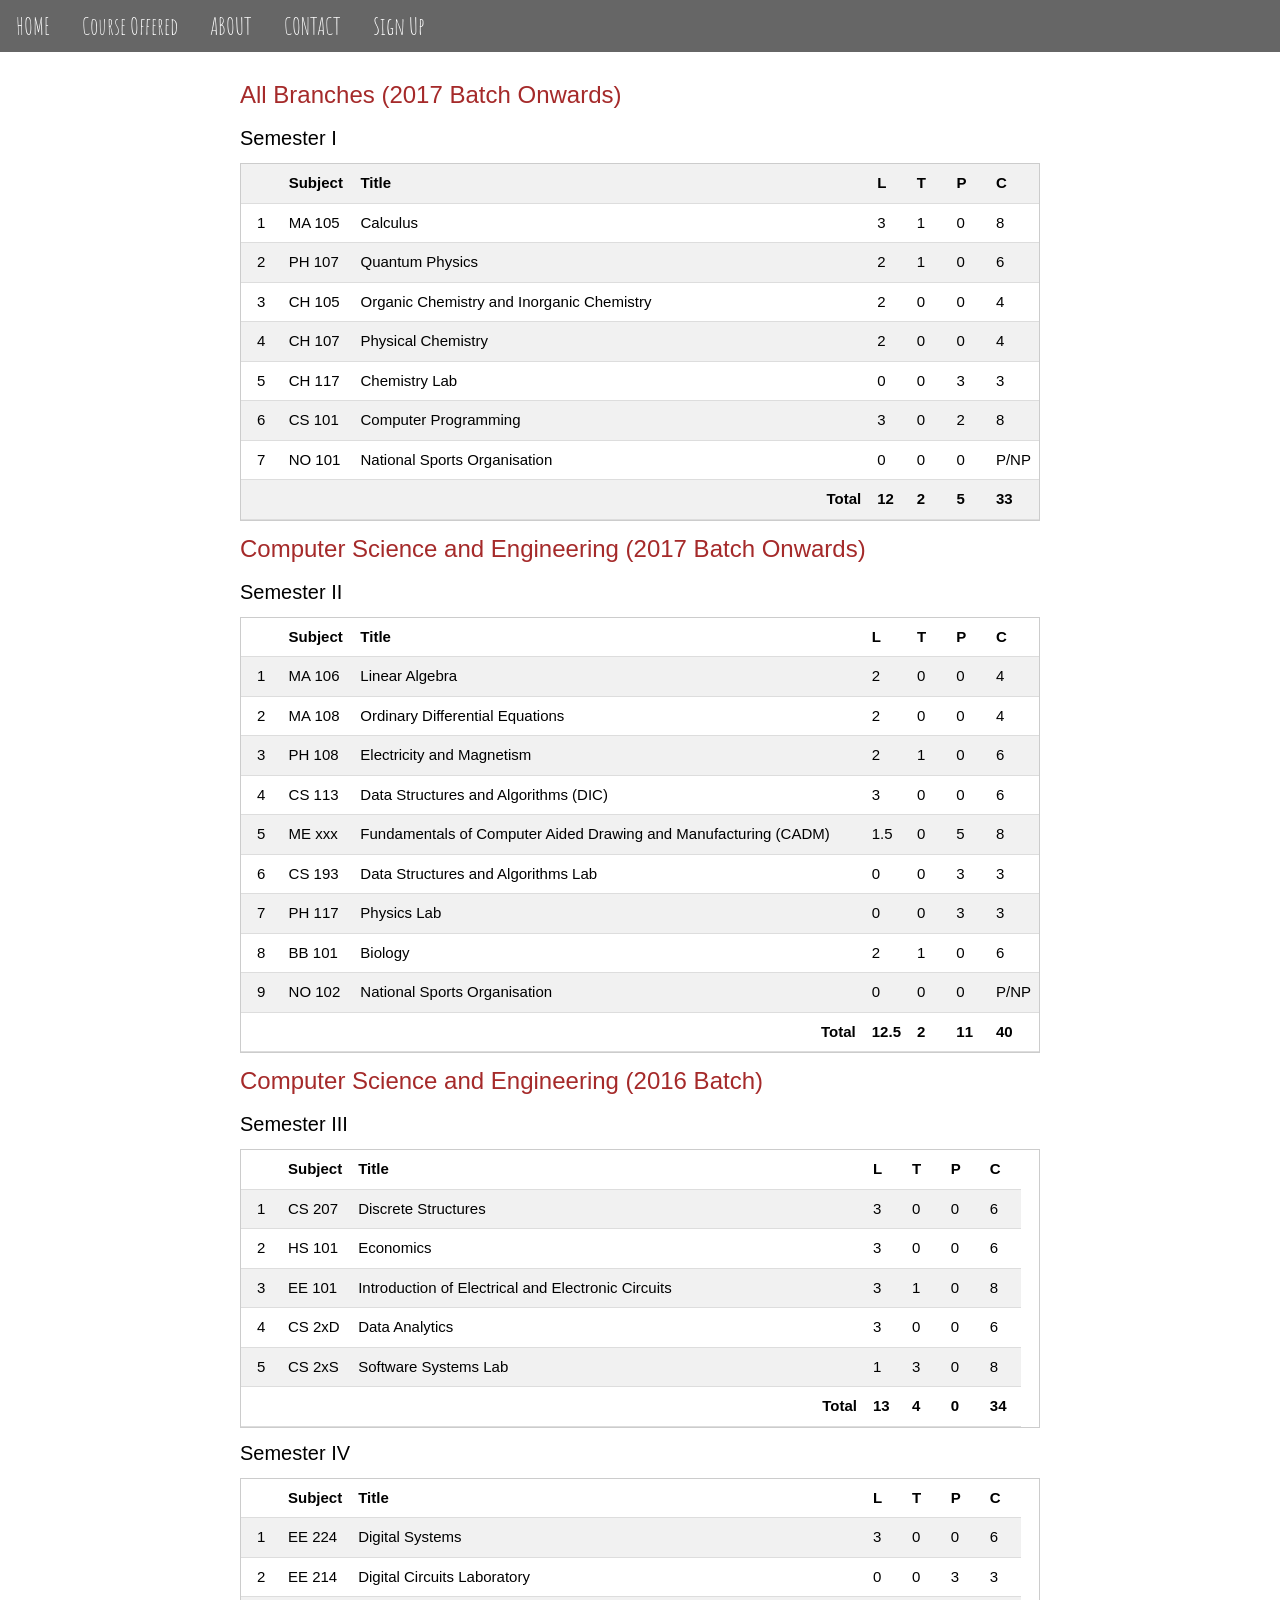
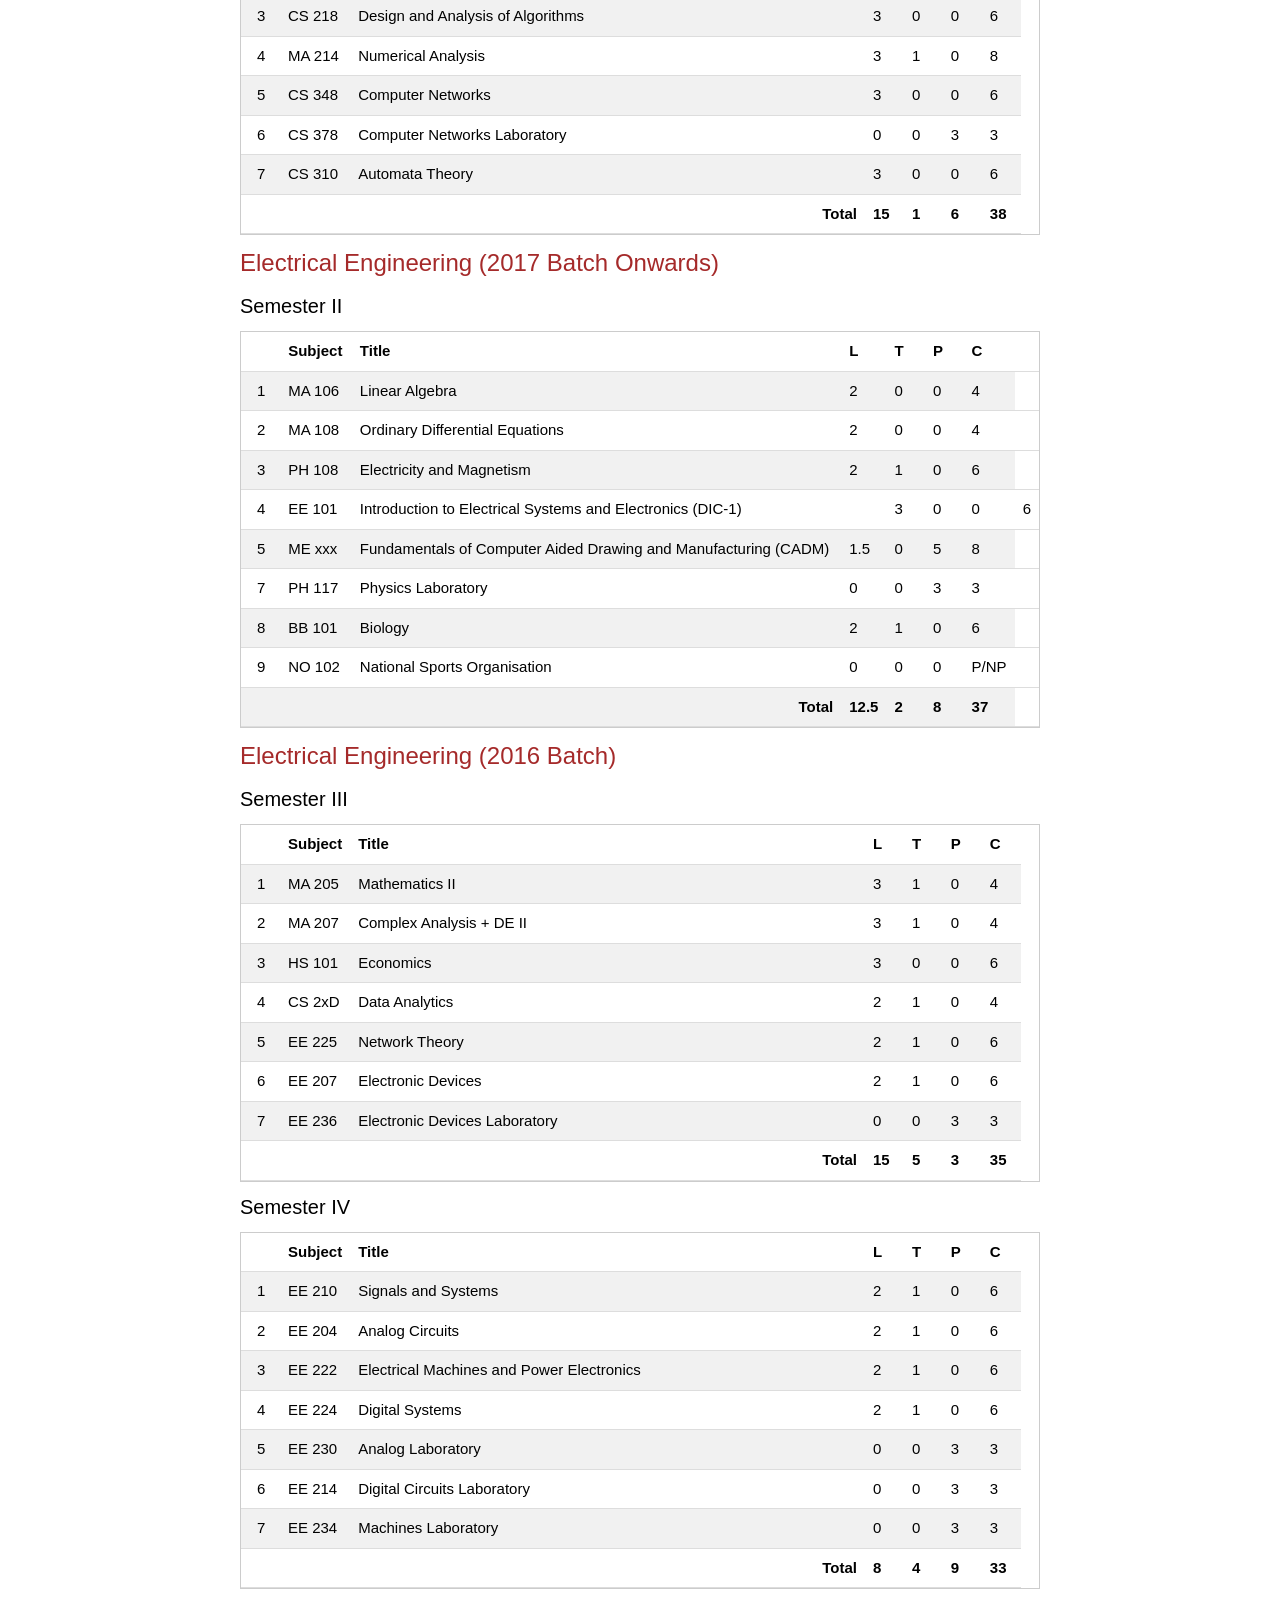
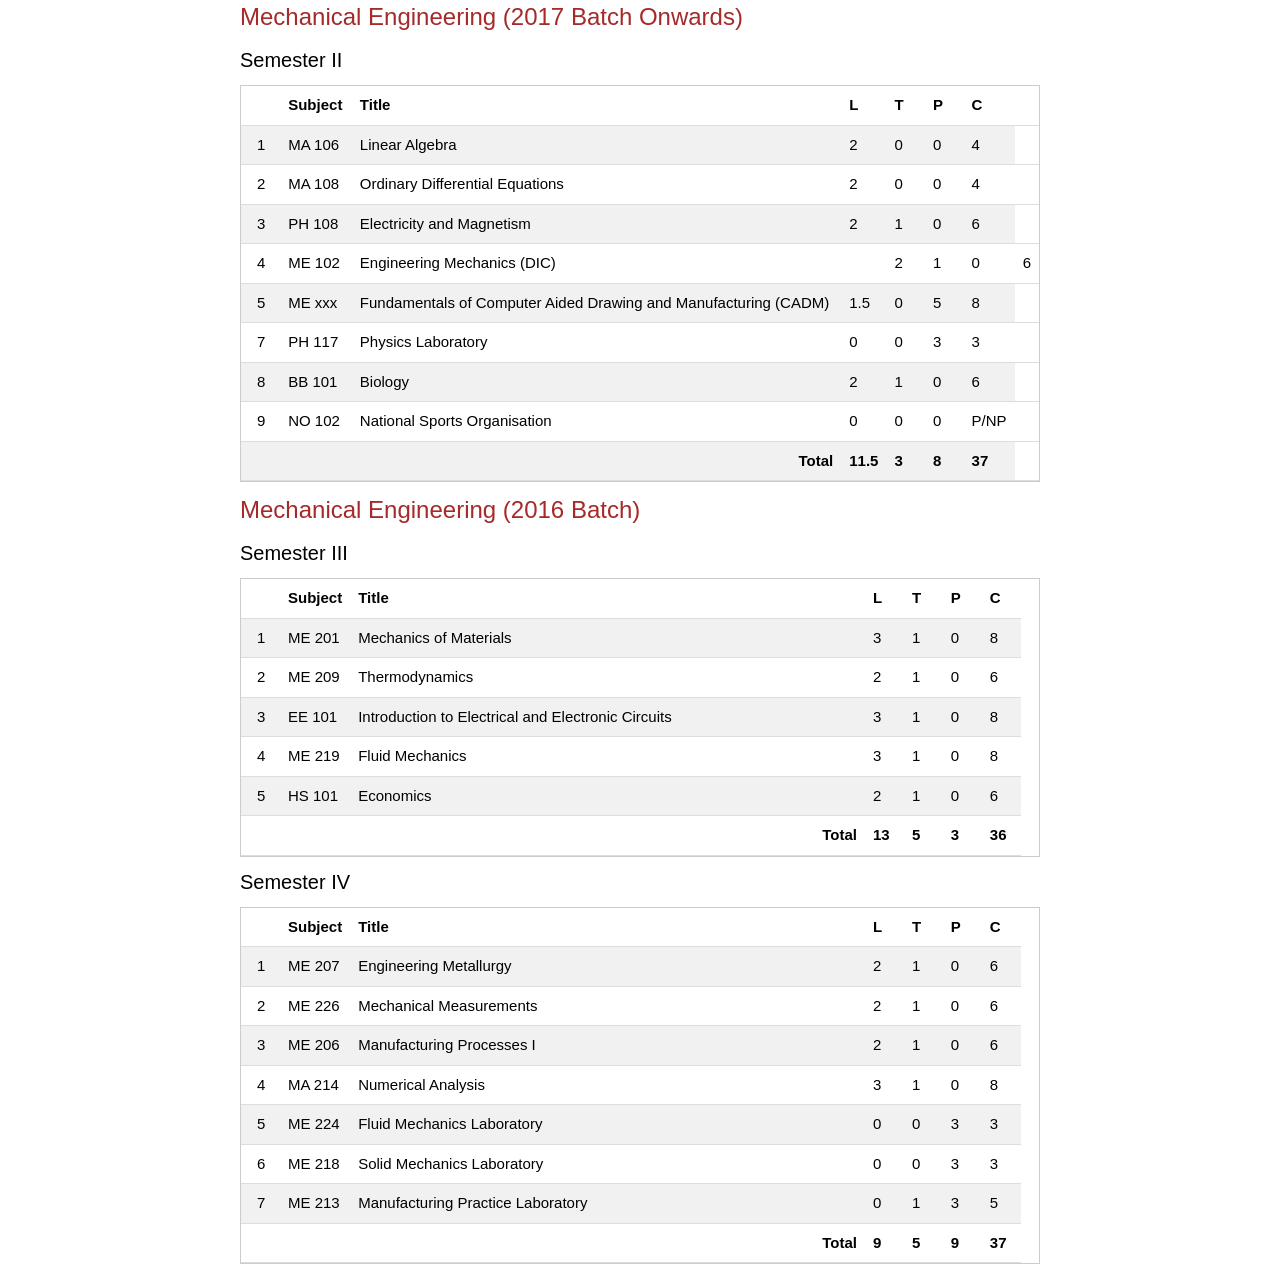
<file: AttendenceManager/courseoffered.html>
<!DOCTYPE html>
<html>
<head>
  <meta charset="UTF-8">
<meta name="viewport" content="width=device-width, initial-scale=1">
<link rel="stylesheet" href="https://www.w3schools.com/w3css/4/w3.css">
<link rel="stylesheet" href="https://fonts.googleapis.com/css?family=Amatic+SC">
<link rel="stylesheet" href="https://fonts.googleapis.com/css?family=Sofia">
</head>


<style>
.nav{
  font-family: "Amatic SC", sans-serif
}
body{
  margin-top: 6%;
}
</style>
<body>
  <!-- Navbar (sit on top)-->
  <div class="nav w3-top w3-hide-small">
    <div class="w3-bar w3-xlarge w3-black w3-opacity w3-hover-opacity-off" id="myNavbar">
      <a href="index.html" class="w3-bar-item w3-button w3-hover-blue">HOME</a>
      <a href="courseoffered.html" class="w3-bar-item w3-button w3-hover-red">Course Offered</a>
      <a href="about.html" class="w3-bar-item w3-button w3-hover-purple">ABOUT</a>
      <a href="contact.html" class="w3-bar-item w3-button w3-hover-blue">CONTACT</a>

      <div class="w3-dropdown-hover w3-hide-small">
        <a class="w3-button w3-hover-green">Sign Up</a>
        <div class="w3-dropdown-content w3-card-4 w3-bar-block">
          <a onclick="document.getElementById('id03').style.display='block'" class="w3-bar-item w3-button w3-hover-aqua">Faculty</a>
          <a onclick="document.getElementById('id04').style.display='block'" class="w3-bar-item w3-button w3-hover-pink">Student</a>
        </div>
      </div>
  <!--
    <a onclick="document.getElementById('id03').style.display='block'" class="w3-bar-item w3-button w3-hover-green">SignUp</a>-->
    </div>
  </div>
  <div class="w3-content" style="max-width: 800px">
  <div class="w3-left-align" id="myTable">
    <h3 style="color:brown;">All Branches (2017 Batch Onwards)</h3>

<h4>Semester I</h4>
 <table class="w3-table-all w3-hoverable w3-responsive w3-left-align">
 <tr>
 <tr><th width="5%"></th><th width="9%">Subject</th><th width="66%">Title</th><th width="5%">L</th><th width="5%">T</th><th width="5%">P</th><th width="5%">C</th></tr>
 <tr onclick="document.getElementById('ce111').style.display='block'">
 <td width="5%">1</td><td width="9%">MA 105</td><td>Calculus</td><td width="5%">3</td><td width="5%">1</td><td width="5%">0</td><td width="5%">8</td></tr>
 <tr><td width="5%">2</td><td width="9%">PH 107</td><td>Quantum Physics</td><td width="5%">2</td><td width="5%">1</td><td width="5%">0</td><td width="5%">6</td></tr>
 <tr><td width="5%">3</td><td  width="9%">CH 105</td><td>Organic Chemistry and Inorganic Chemistry</td><td width="5%">2</td><td width="5%">0</td><td width="5%">0</td><td width="5%">4</td></tr>
 <tr><td width="5%">4</td><td  width="9%">CH 107</td><td>Physical Chemistry</td><td width="5%">2</td><td width="5%">0</td><td width="5%">0</td><td width="5%">4</td></tr>
 <tr><td width="5%">5</td><td  width="9%">CH 117</td><td>Chemistry Lab</td><td width="5%">0</td><td width="5%">0</td><td width="5%">3</td><td width="5%">3</td></tr>
 <tr><td width="5%">6</td><td  width="9%">CS 101</td><td>Computer Programming</td><td width="5%">3</td><td width="5%">0</td><td width="5%">2</td><td width="5%">8</td></tr>
 <tr><td width="5%">7</td><td  width="9%">NO 101</td><td>National Sports Organisation</td><td width="5%">0</td><td width="5%">0</td><td width="5%">0</td><td width="5%">P/NP</td></tr>
 <tr style="font-weight: bold;"><td></td><td></td><td width="66%" style="text-align: right;">Total</td><td width="5%">12</td><td>2</td><td width="5%">5</td><td width="5%">33</td></tr></table>

 <h3 id="CSE" style="color:brown;">Computer Science and Engineering (2017 Batch Onwards)</h3>
 <h4 style="text-align: left;">Semester II</h4>
 <table class="w3-table-all w3-hoverable w3-responsive">
 <tr><th width="5%"></th><th width="9%">Subject</th><th width="66%">Title</th><th width="5%">L</th><th width="5%">T</th><th width="5%">P</th><th width="5%">C</th></tr>
 <tr><td width="5%">1</td><td  width="9%">MA 106</td><td>Linear Algebra</td><td width="5%">2</td><td width="5%">0</td><td width="5%">0</td><td width="5%">4</td></tr>
 <tr><td width="5%">2</td><td  width="9%">MA 108</td><td>Ordinary Differential Equations</td><td width="5%">2</td><td width="5%">0</td><td width="5%">0</td><td width="5%">4</td></tr>
 <tr><td width="5%">3</td><td  width="9%">PH 108</td><td>Electricity and Magnetism</td><td width="5%">2</td><td width="5%">1</td><td width="5%">0</td><td width="5%">6</td></tr>
 <tr><td width="5%">4</td><td  width="9%">CS 113</td><td>Data Structures and Algorithms (DIC)</td><td width="5%">3</td><td width="5%">0</td><td width="5%">0</td><td width="5%">6</td></tr>
 <tr><td width="5%">5</td><td  width="9%">ME xxx</td><td>Fundamentals of Computer Aided Drawing and Manufacturing (CADM)</td><td width="5%">1.5</td><td width="5%">0</td><td width="5%">5</td><td width="5%">8</td></tr>
 <tr><td width="5%">6</td><td>CS 193</td><td>Data Structures and Algorithms Lab</td><td width="5%">0</td><td width="5%">0</td><td width="5%">3</td><td width="5%">3</td></tr>
 <tr><td width="5%">7</td><td  width="9%">PH 117</td><td>Physics Lab</td><td width="5%">0</td><td width="5%">0</td><td width="5%">3</td><td width="5%">3</td></tr>
 <tr><td width="5%">8</td><td  width="9%">BB 101</td><td>Biology</td><td width="5%">2</td><td width="5%">1</td><td width="5%">0</td><td width="5%">6</td></tr>
 <tr><td width="5%">9</td><td  width="9%">NO 102</td><td>National Sports Organisation</td><td width="5%">0</td><td width="5%">0</td><td width="5%">0</td><td width="5%">P/NP</td></tr>
 <tr style="font-weight: bold;"><td></td><td></td><td width="66%" style="text-align: right;">Total</td><td width="5%">12.5</td><td width="5%">2</td><td width="5%">11</td><td width="5%">40</td></tr></table>

<h3 style="color:brown;">Computer Science and Engineering (2016 Batch)</h3>

 <h4 style="text-align: left;">Semester III</h4>
 <table class="w3-table-all w3-hoverable w3-responsive">
 <tr><th width="5%"></th><th width="9%">Subject</th><th width="66%">Title</th><th width="5%">L</th><th width="5%">T</th><th width="5%">P</th><th width="5%">C</th></tr>
 <tr><td width="5%">1</td><td  width="9%">CS 207</td><td>Discrete Structures</td><td width="5%">3</td><td width="5%">0</td><td width="5%">0</td><td width="5%">6</td></tr>
 <tr><td width="5%">2</td><td  width="9%">HS 101</td><td>Economics</td><td width="5%">3</td><td width="5%">0</td><td width="5%">0</td><td width="5%">6</td></tr>
 <tr><td width="5%">3</td><td  width="9%">EE 101</td><td>Introduction of Electrical and Electronic Circuits</td><td width="5%">3</td><td width="5%">1</td><td width="5%">0</td><td width="5%">8</td></tr>
 <tr><td width="5%">4</td><td  width="9%">CS 2xD</td><td>Data Analytics</td><td width="5%">3</td><td width="5%">0</td><td width="5%">0</td><td width="5%">6</td></tr>
 <tr><td width="5%">5</td><td  width="9%">CS 2xS</td><td>Software Systems Lab</td><td width="5%">1</td><td width="5%">3</td><td width="5%">0</td><td width="5%">8</td></tr>
 <tr style="font-weight: bold;"><td></td><td></td><td width="66%" style="text-align: right;">Total</td><td width="5%">13</td><td width="5%">4</td><td width="5%">0</td><td width="5%">34</td></tr></table>
 <h4 style="text-align: left;">Semester IV</h4>
 <table class="w3-table-all w3-hoverable w3-responsive">
 <tr><th width="5%"></th><th width="9%">Subject</th><th width="66%">Title</th><th width="5%">L</th><th width="5%">T</th><th width="5%">P</th><th width="5%">C</th></tr>
 <tr><td width="5%">1</td><td  width="9%">EE 224</td><td>Digital Systems</td><td width="5%">3</td><td width="5%">0</td><td width="5%">0</td><td width="5%">6</td></tr>
 <tr><td width="5%">2</td><td  width="9%">EE 214</td><td>Digital Circuits Laboratory</td><td width="5%">0</td><td width="5%">0</td><td width="5%">3</td><td width="5%">3</td></tr>
 <tr><td width="5%">3</td><td  width="9%">CS 218</td><td>Design and Analysis of Algorithms</td><td width="5%">3</td><td width="5%">0</td><td width="5%">0</td><td width="5%">6</td></tr>
 <tr><td width="5%">4</td><td  width="9%">MA 214</td><td>Numerical Analysis</td><td width="5%">3</td><td width="5%">1</td><td width="5%">0</td><td width="5%">8</td></tr>
 <tr><td width="5%">5</td><td  width="9%">CS 348</td><td>Computer Networks</td><td width="5%">3</td><td width="5%">0</td><td width="5%">0</td><td width="5%">6</td></tr>
 <tr><td width="5%">6</td><td  width="9%">CS 378</td><td>Computer Networks Laboratory</td><td width="5%">0</td><td width="5%">0</td><td width="5%">3</td><td width="5%">3</td></tr>
 <tr><td width="5%">7</td><td  width="9%">CS 310</td><td>Automata Theory</td><td width="5%">3</td><td width="5%">0</td><td width="5%">0</td><td width="5%">6</td></tr>
 <tr style="font-weight: bold;"><td></td><td></td><td width="66%" style="text-align: right;">Total</td><td width="5%">15</td><td width="5%">1</td><td width="5%">6</td><td width="5%">38</td></tr></table>



 <h3 id="EE" style="color:brown;">Electrical Engineering (2017 Batch Onwards)</h3>
 <h4 style="text-align: left;">Semester II</h4>
 <table class="w3-table-all w3-hoverable w3-responsive">
 <tr><th width="5%"></th><th width="9%">Subject</th><th width="66%">Title</th><th width="5%">L</th><th width="5%">T</th><th width="5%">P</th><th width="5%">C</th></tr>
 <tr><td width="5%">1</td><td  width="9%">MA 106</td><td>Linear Algebra</td><td width="5%">2</td><td width="5%">0</td><td width="5%">0</td><td width="5%">4</td></tr>
 <tr><td width="5%">2</td><td  width="9%">MA 108</td><td>Ordinary Differential Equations</td><td width="5%">2</td><td width="5%">0</td><td width="5%">0</td><td width="5%">4</td></tr>
 <tr><td width="5%">3</td><td  width="9%">PH 108</td><td>Electricity and Magnetism</td><td width="5%">2</td><td width="5%">1</td><td width="5%">0</td><td width="5%">6</td></tr>
 <tr><td width="5%">4</td><td  width="9%">EE 101</td><td>Introduction to Electrical Systems and Electronics (DIC-1)<td><td width="5%">3</td><td width="5%">0</td><td width="5%">0</td><td width="5%">6</td></tr>
 <tr><td width="5%">5</td><td  width="9%">ME xxx</td><td>Fundamentals of Computer Aided Drawing and Manufacturing (CADM)</td><td width="5%">1.5</td><td width="5%">0</td><td width="5%">5</td><td width="5%">8</td></tr>
 <tr><td width="5%">7</td><td  width="9%">PH 117</td><td>Physics Laboratory</td><td width="5%">0</td><td width="5%">0</td><td width="5%">3</td><td width="5%">3</td></tr>
 <tr><td width="5%">8</td><td  width="9%">BB 101</td><td>Biology</td><td width="5%">2</td><td width="5%">1</td><td width="5%">0</td><td width="5%">6</td></tr>
 <tr><td width="5%">9</td><td  width="9%">NO 102</td><td>National Sports Organisation</td><td width="5%">0</td><td width="5%">0</td><td width="5%">0</td><td width="5%">P/NP</td></tr>
 <tr style="font-weight: bold;"><td></td><td></td><td width="66%" style="text-align: right;">Total</td><td width="5%">12.5</td><td width="5%">2</td><td width="5%">8</td><td width="5%">37</td></tr></table>

<h3 style="color:brown;">Electrical Engineering (2016 Batch)</h3>

 <h4 style="text-align: left;">Semester III</h4>
 <table class="w3-table-all w3-hoverable w3-responsive">
 <tr><th width="5%"></th><th width="9%">Subject</th><th width="66%">Title</th><th width="5%">L</th><th width="5%">T</th><th width="5%">P</th><th width="5%">C</th></tr>
 <tr><td width="5%">1</td><td  width="9%">MA 205</td><td>Mathematics II</td><td width="5%">3</td><td width="5%">1</td><td width="5%">0</td><td width="5%">4</td></tr>
 <tr><td width="5%">2</td><td  width="9%">MA 207</td><td>Complex Analysis + DE II</td><td width="5%">3</td><td width="5%">1</td><td width="5%">0</td><td width="5%">4</td></tr>
 <tr><td width="5%">3</td><td  width="9%">HS 101</td><td>Economics</td><td width="5%">3</td><td width="5%">0</td><td width="5%">0</td><td width="5%">6</td></tr>
 <tr><td width="5%">4</td><td  width="9%">CS 2xD</td><td>Data Analytics</td><td width="5%">2</td><td width="5%">1</td><td width="5%">0</td><td width="5%">4</td></tr>
 <tr><td width="5%">5</td><td  width="9%">EE 225</td><td>Network Theory</td><td width="5%">2</td><td width="5%">1</td><td width="5%">0</td><td width="5%">6</td></tr>
 <tr><td width="5%">6</td><td  width="9%">EE 207</td><td>Electronic Devices</td><td width="5%">2</td><td width="5%">1</td><td width="5%">0</td><td width="5%">6</td></tr>
 <tr><td width="5%">7</td><td  width="9%">EE 236</td><td>Electronic Devices Laboratory</td><td width="5%">0</td><td width="5%">0</td><td width="5%">3</td><td width="5%">3</td></tr>
 <tr style="font-weight: bold;"><td></td><td></td><td width="66%" style="text-align: right;">Total</td><td width="5%">15</td><td width="5%">5</td><td width="5%">3</td><td width="5%">35</td></tr></table>
 <h4 style="text-align: left;">Semester IV</h4>
 <table class="w3-table-all w3-hoverable w3-responsive">
 <tr><th width="5%"></th><th width="9%">Subject</th><th width="66%">Title</th><th width="5%">L</th><th width="5%">T</th><th width="5%">P</th><th width="5%">C</th></tr>
 <tr><td width="5%">1</td><td  width="9%">EE 210</td><td>Signals and Systems</td><td width="5%">2</td><td width="5%">1</td><td width="5%">0</td><td width="5%">6</td></tr>
 <tr><td width="5%">2</td><td  width="9%">EE 204</td><td>Analog Circuits</td><td width="5%">2</td><td width="5%">1</td><td width="5%">0</td><td width="5%">6</td></tr>
 <tr><td width="5%">3</td><td  width="9%">EE 222</td><td>Electrical Machines and Power Electronics</td><td width="5%">2</td><td width="5%">1</td><td width="5%">0</td><td width="5%">6</td></tr>
 <tr><td width="5%">4</td><td  width="9%">EE 224</td><td>Digital Systems</td><td width="5%">2</td><td width="5%">1</td><td width="5%">0</td><td width="5%">6</td></tr>
 <tr><td width="5%">5</td><td  width="9%">EE 230</td><td>Analog Laboratory</td><td width="5%">0</td><td width="5%">0</td><td width="5%">3</td><td width="5%">3</td></tr>
 <tr><td width="5%">6</td><td  width="9%">EE 214</td><td>Digital Circuits Laboratory</td><td width="5%">0</td><td width="5%">0</td><td width="5%">3</td><td width="5%">3</td></tr>
 <tr><td width="5%">7</td><td  width="9%">EE 234</td><td>Machines Laboratory</td><td width="5%">0</td><td width="5%">0</td><td width="5%">3</td><td width="5%">3</td></tr>
 <tr style="font-weight: bold;"><td></td><td></td><td width="66%" style="text-align: right;">Total</td><td width="5%">8</td><td width="5%">4</td><td width="5%">9</td><td width="5%">33</td></tr></table>


 <h3 id="ME" style="color:brown;">Mechanical Engineering (2017 Batch Onwards)</h3>
 <h4 style="text-align: left;">Semester II</h4>
 <table class="w3-table-all w3-hoverable w3-responsive">
 <tr><th width="5%"></th><th width="9%">Subject</th><th width="66%">Title</th><th width="5%">L</th><th width="5%">T</th><th width="5%">P</th><th width="5%">C</th></tr>
 <tr><td width="5%">1</td><td  width="9%">MA 106</td><td>Linear Algebra</td><td width="5%">2</td><td width="5%">0</td><td width="5%">0</td><td width="5%">4</td></tr>
 <tr><td width="5%">2</td><td  width="9%">MA 108</td><td>Ordinary Differential Equations</td><td width="5%">2</td><td width="5%">0</td><td width="5%">0</td><td width="5%">4</td></tr>
 <tr><td width="5%">3</td><td  width="9%">PH 108</td><td>Electricity and Magnetism</td><td width="5%">2</td><td width="5%">1</td><td width="5%">0</td><td width="5%">6</td></tr>
 <tr><td width="5%">4</td><td  width="9%">ME 102</td><td>Engineering Mechanics (DIC)<td><td width="5%">2</td><td width="5%">1</td><td width="5%">0</td><td width="5%">6</td></tr>
 <tr><td width="5%">5</td><td  width="9%">ME xxx</td><td>Fundamentals of Computer Aided Drawing and Manufacturing (CADM)</td><td width="5%">1.5</td><td width="5%">0</td><td width="5%">5</td><td width="5%">8</td></tr>
 <tr><td width="5%">7</td><td  width="9%">PH 117</td><td>Physics Laboratory</td><td width="5%">0</td><td width="5%">0</td><td width="5%">3</td><td width="5%">3</td></tr>
 <tr><td width="5%">8</td><td  width="9%">BB 101</td><td>Biology</td><td width="5%">2</td><td width="5%">1</td><td width="5%">0</td><td width="5%">6</td></tr>
 <tr><td width="5%">9</td><td  width="9%">NO 102</td><td>National Sports Organisation</td><td width="5%">0</td><td width="5%">0</td><td width="5%">0</td><td width="5%">P/NP</td></tr>
 <tr style="font-weight: bold;"><td></td><td></td><td width="66%" style="text-align: right;">Total</td><td width="5%">11.5</td><td width="5%">3</td><td width="5%">8</td><td width="5%">37</td></tr></table>

<h3 style="color:brown;">Mechanical Engineering (2016 Batch)</h3>

 <h4 style="text-align: left;">Semester III</h4>
 <table class="w3-table-all w3-hoverable w3-responsive">
 <tr><th width="5%"></th><th width="9%">Subject</th><th width="66%">Title</th><th width="5%">L</th><th width="5%">T</th><th width="5%">P</th><th width="5%">C</th></tr>
 <tr><td width="5%">1</td><td  width="9%">ME 201</td><td>Mechanics of Materials</td><td width="5%">3</td><td width="5%">1</td><td width="5%">0</td><td width="5%">8</td></tr>
 <tr><td width="5%">2</td><td  width="9%">ME 209</td><td>Thermodynamics</td><td width="5%">2</td><td width="5%">1</td><td width="5%">0</td><td width="5%">6</td></tr>
 <tr><td width="5%">3</td><td  width="9%">EE 101</td><td>Introduction to Electrical and Electronic Circuits</td><td width="5%">3</td><td width="5%">1</td><td width="5%">0</td><td width="5%">8</td></tr>
 <tr><td width="5%">4</td><td  width="9%">ME 219</td><td>Fluid Mechanics</td><td width="5%">3</td><td width="5%">1</td><td width="5%">0</td><td width="5%">8</td></tr>
 <tr><td width="5%">5</td><td  width="9%">HS 101</td><td>Economics</td><td width="5%">2</td><td width="5%">1</td><td width="5%">0</td><td width="5%">6</td></tr>
 <tr style="font-weight: bold;"><td></td><td></td><td width="66%" style="text-align: right;">Total</td><td width="5%">13</td><td width="5%">5</td><td width="5%">3</td><td width="5%">36</td></tr></table>
 <h4 style="text-align: left;">Semester IV</h4>
 <table class="w3-table-all w3-hoverable w3-responsive">
 <tr><th width="5%"></th><th width="9%">Subject</th><th width="66%">Title</th><th width="5%">L</th><th width="5%">T</th><th width="5%">P</th><th width="5%">C</th></tr>
 <tr><td width="5%">1</td><td  width="9%">ME 207</td><td>Engineering Metallurgy</td><td width="5%">2</td><td width="5%">1</td><td width="5%">0</td><td width="5%">6</td></tr>
 <tr><td width="5%">2</td><td  width="9%">ME 226</td><td>Mechanical Measurements</td><td width="5%">2</td><td width="5%">1</td><td width="5%">0</td><td width="5%">6</td></tr>
 <tr><td width="5%">3</td><td  width="9%">ME 206</td><td>Manufacturing Processes I</td><td width="5%">2</td><td width="5%">1</td><td width="5%">0</td><td width="5%">6</td></tr>
 <tr><td width="5%">4</td><td  width="9%">MA 214</td><td>Numerical Analysis</td><td width="5%">3</td><td width="5%">1</td><td width="5%">0</td><td width="5%">8</td></tr>
 <tr><td width="5%">5</td><td  width="9%">ME 224</td><td>Fluid Mechanics Laboratory</td><td width="5%">0</td><td width="5%">0</td><td width="5%">3</td><td width="5%">3</td></tr>
 <tr><td width="5%">6</td><td  width="9%">ME 218</td><td>Solid Mechanics Laboratory</td><td width="5%">0</td><td width="5%">0</td><td width="5%">3</td><td width="5%">3</td></tr>
 <tr><td width="5%">7</td><td  width="9%">ME 213</td><td>Manufacturing Practice Laboratory</td><td width="5%">0</td><td width="5%">1</td><td width="5%">3</td><td width="5%">5</td></tr>
 <tr style="font-weight: bold;"><td></td><td></td><td width="66%" style="text-align: right;">Total</td><td width="5%">9</td><td width="5%">5</td><td width="5%">9</td><td width="5%">37</td></tr></table>

</div>




</div>

</body>
</html>
</file>
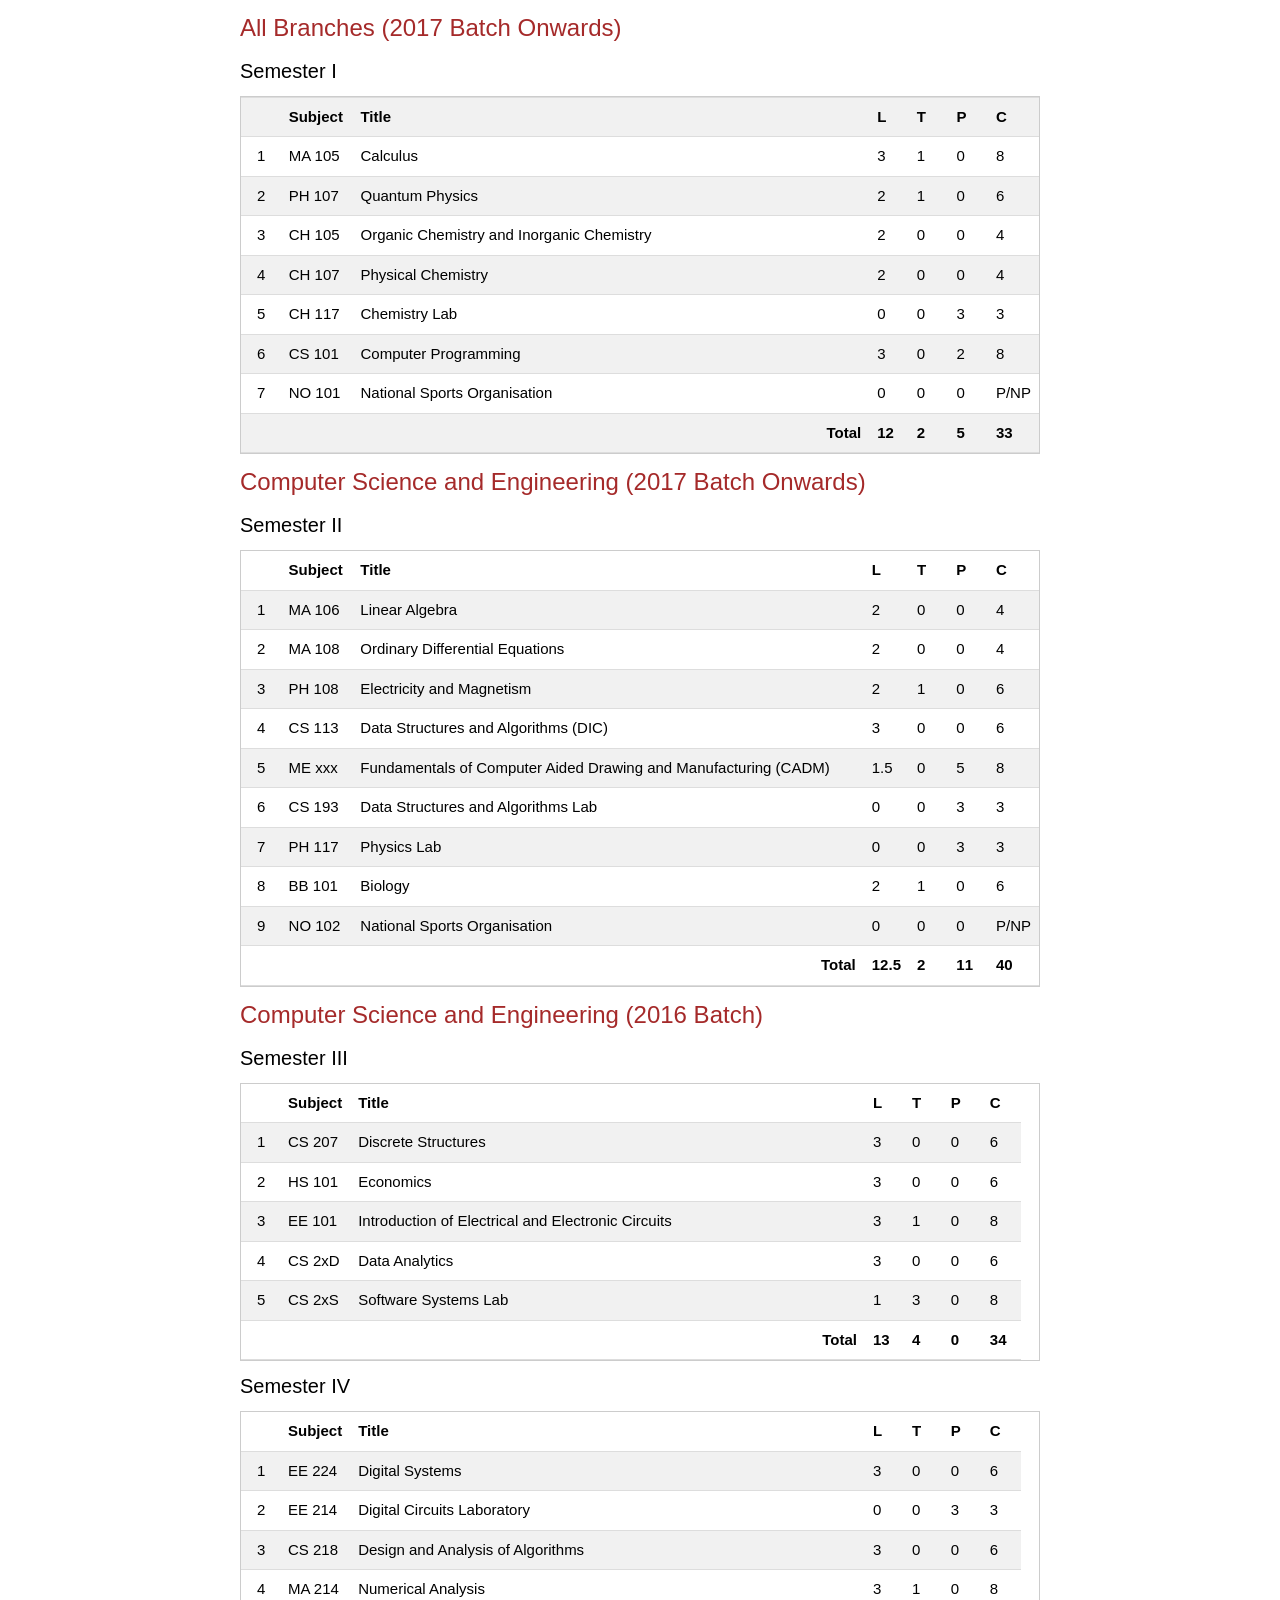
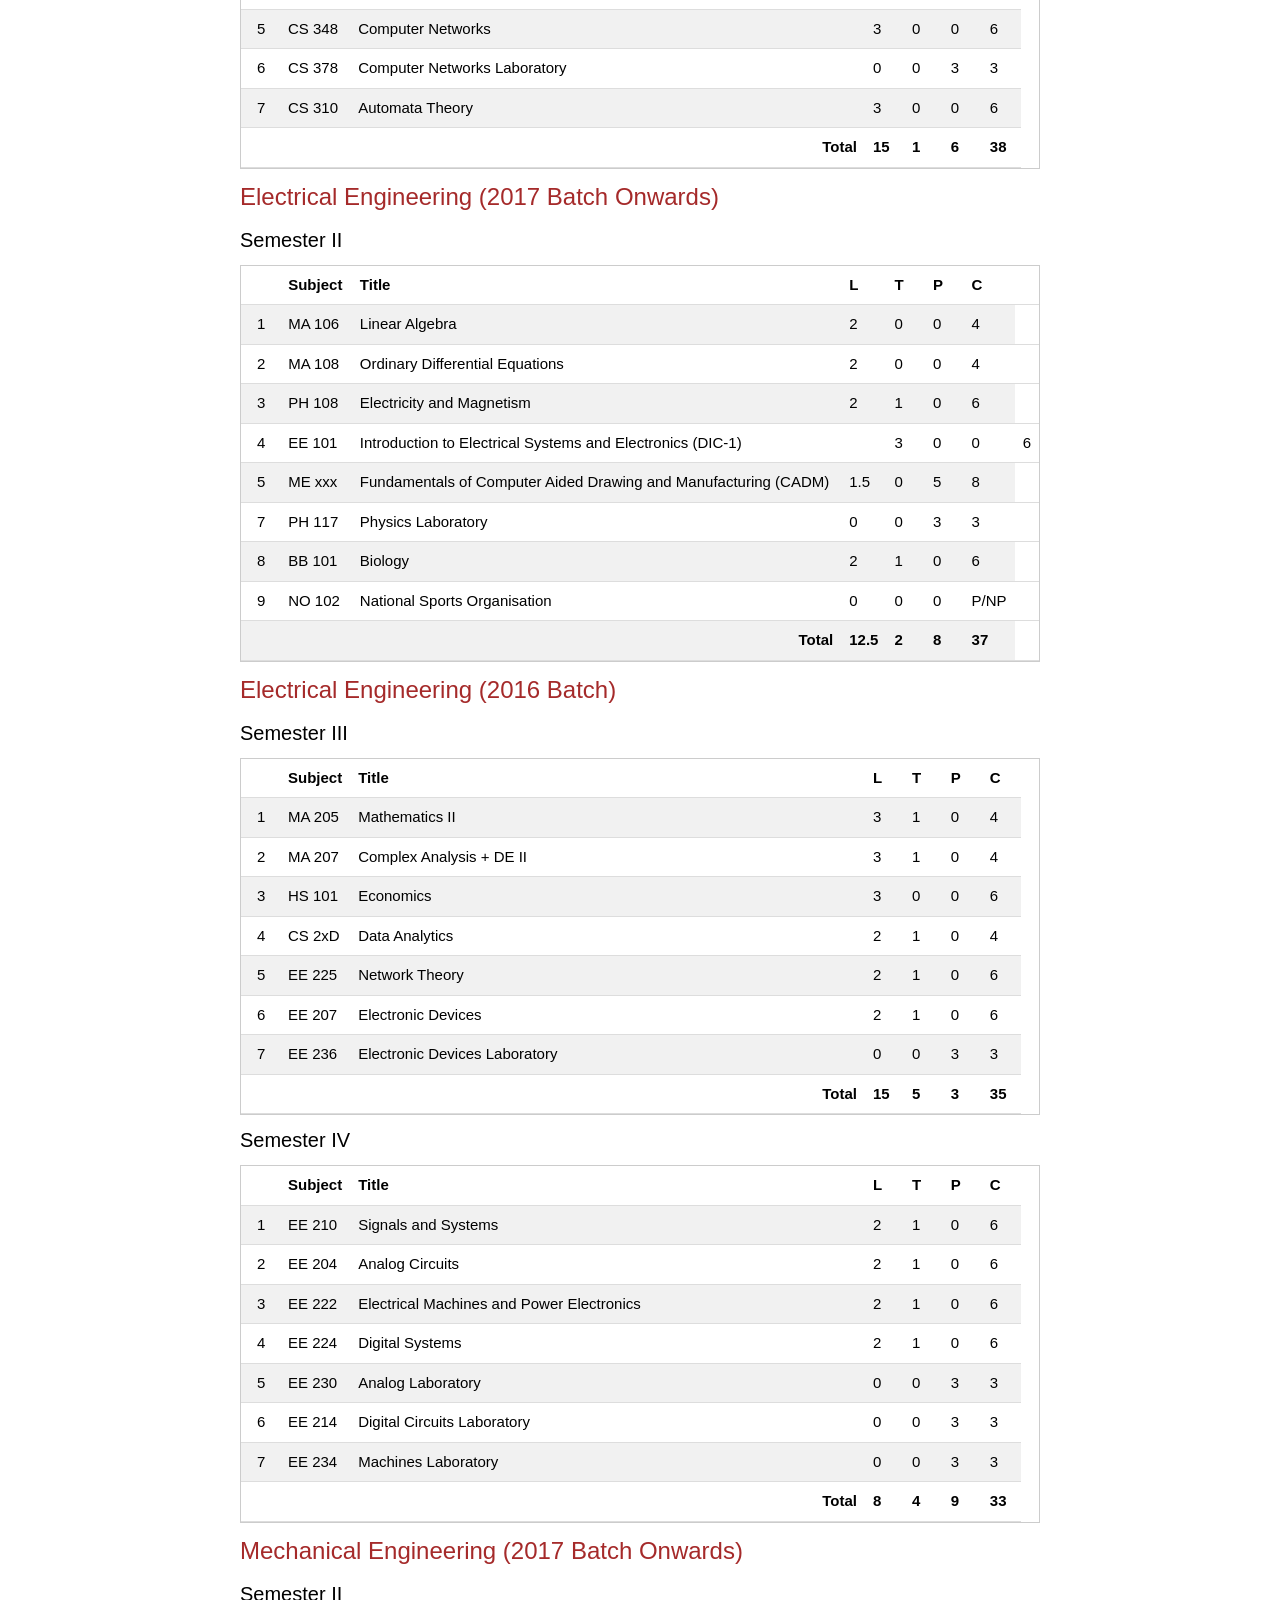
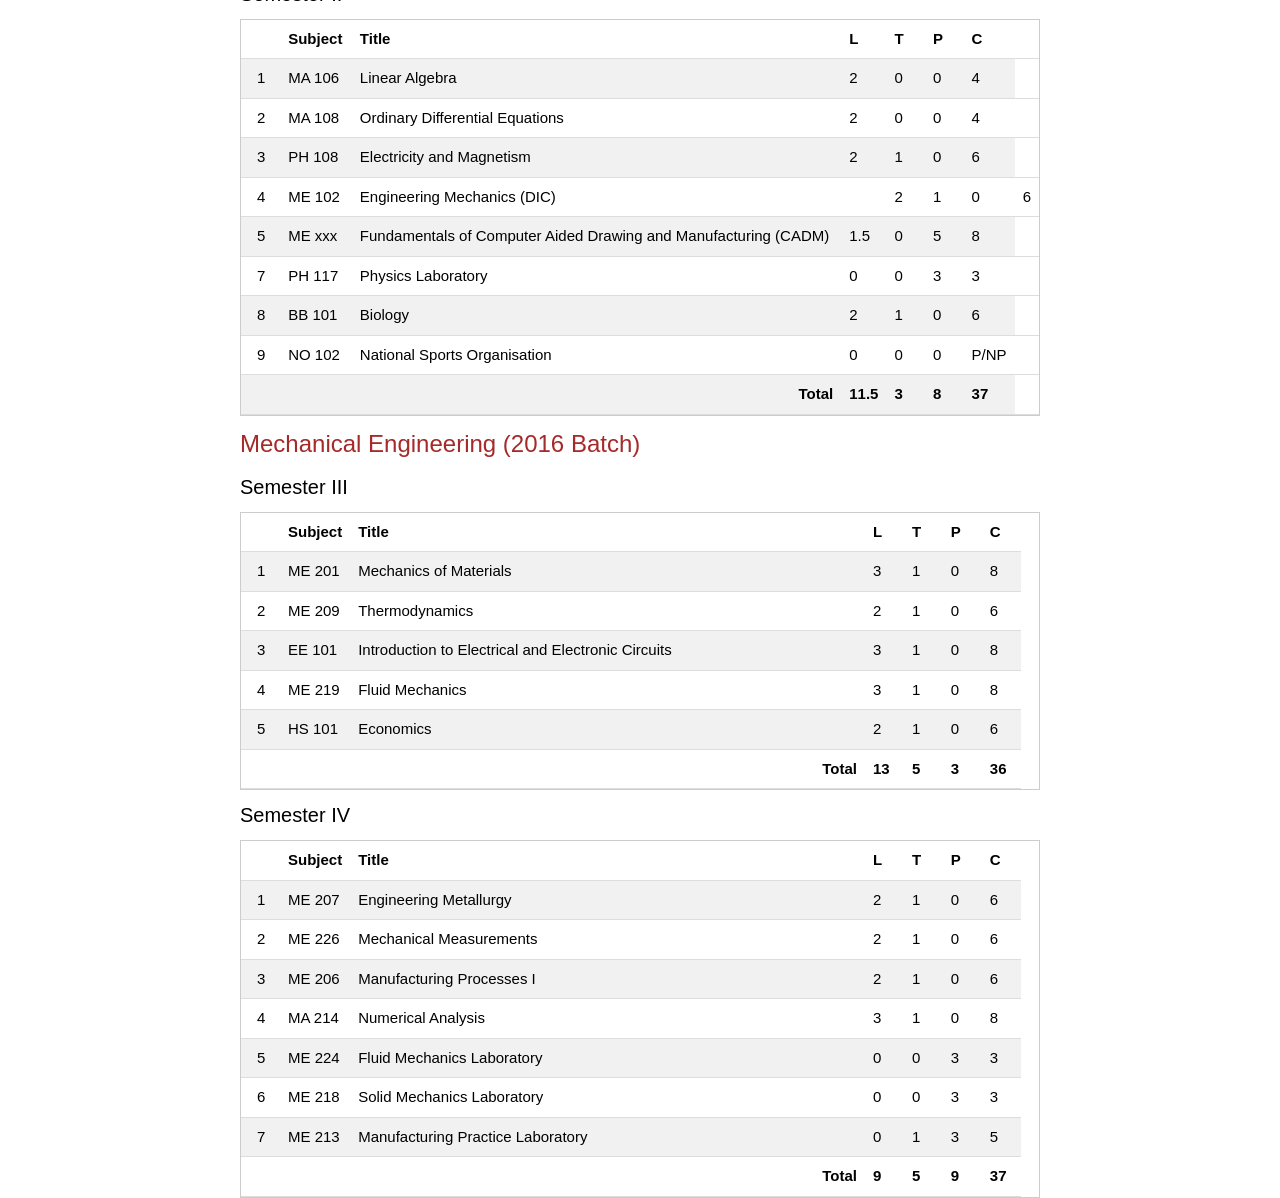
<file: CourseProject/table.html>
<!DOCTYPE html>
<html>
<head>
  <meta charset="UTF-8">
<meta name="viewport" content="width=device-width, initial-scale=1">
<link rel="stylesheet" href="https://www.w3schools.com/w3css/4/w3.css">
<link rel="stylesheet" href="https://fonts.googleapis.com/css?family=Amatic+SC">
<link rel="stylesheet" href="https://fonts.googleapis.com/css?family=Sofia">

  <div class="w3-content" style="max-width: 800px">
  <div class="w3-left-align" id="myTable">
    <h3 style="color:brown;">All Branches (2017 Batch Onwards)</h3>

<h4>Semester I</h4>
 <table class="w3-table-all w3-hoverable w3-responsive w3-left-align">
 <tr>
 <tr><th width="5%"></th><th width="9%">Subject</th><th width="66%">Title</th><th width="5%">L</th><th width="5%">T</th><th width="5%">P</th><th width="5%">C</th></tr>
 <tr onclick="document.getElementById('ce111').style.display='block'">
 <td width="5%">1</td><td width="9%">MA 105</td><td>Calculus</td><td width="5%">3</td><td width="5%">1</td><td width="5%">0</td><td width="5%">8</td></tr>
 <tr><td width="5%">2</td><td width="9%">PH 107</td><td>Quantum Physics</td><td width="5%">2</td><td width="5%">1</td><td width="5%">0</td><td width="5%">6</td></tr>
 <tr><td width="5%">3</td><td  width="9%">CH 105</td><td>Organic Chemistry and Inorganic Chemistry</td><td width="5%">2</td><td width="5%">0</td><td width="5%">0</td><td width="5%">4</td></tr>
 <tr><td width="5%">4</td><td  width="9%">CH 107</td><td>Physical Chemistry</td><td width="5%">2</td><td width="5%">0</td><td width="5%">0</td><td width="5%">4</td></tr>
 <tr><td width="5%">5</td><td  width="9%">CH 117</td><td>Chemistry Lab</td><td width="5%">0</td><td width="5%">0</td><td width="5%">3</td><td width="5%">3</td></tr>
 <tr><td width="5%">6</td><td  width="9%">CS 101</td><td>Computer Programming</td><td width="5%">3</td><td width="5%">0</td><td width="5%">2</td><td width="5%">8</td></tr>
 <tr><td width="5%">7</td><td  width="9%">NO 101</td><td>National Sports Organisation</td><td width="5%">0</td><td width="5%">0</td><td width="5%">0</td><td width="5%">P/NP</td></tr>
 <tr style="font-weight: bold;"><td></td><td></td><td width="66%" style="text-align: right;">Total</td><td width="5%">12</td><td>2</td><td width="5%">5</td><td width="5%">33</td></tr></table>

 <h3 id="CSE" style="color:brown;">Computer Science and Engineering (2017 Batch Onwards)</h3>
 <h4 style="text-align: left;">Semester II</h4>
 <table class="w3-table-all w3-hoverable w3-responsive">
 <tr><th width="5%"></th><th width="9%">Subject</th><th width="66%">Title</th><th width="5%">L</th><th width="5%">T</th><th width="5%">P</th><th width="5%">C</th></tr>
 <tr><td width="5%">1</td><td  width="9%">MA 106</td><td>Linear Algebra</td><td width="5%">2</td><td width="5%">0</td><td width="5%">0</td><td width="5%">4</td></tr>
 <tr><td width="5%">2</td><td  width="9%">MA 108</td><td>Ordinary Differential Equations</td><td width="5%">2</td><td width="5%">0</td><td width="5%">0</td><td width="5%">4</td></tr>
 <tr><td width="5%">3</td><td  width="9%">PH 108</td><td>Electricity and Magnetism</td><td width="5%">2</td><td width="5%">1</td><td width="5%">0</td><td width="5%">6</td></tr>
 <tr><td width="5%">4</td><td  width="9%">CS 113</td><td>Data Structures and Algorithms (DIC)</td><td width="5%">3</td><td width="5%">0</td><td width="5%">0</td><td width="5%">6</td></tr>
 <tr><td width="5%">5</td><td  width="9%">ME xxx</td><td>Fundamentals of Computer Aided Drawing and Manufacturing (CADM)</td><td width="5%">1.5</td><td width="5%">0</td><td width="5%">5</td><td width="5%">8</td></tr>
 <tr><td width="5%">6</td><td>CS 193</td><td>Data Structures and Algorithms Lab</td><td width="5%">0</td><td width="5%">0</td><td width="5%">3</td><td width="5%">3</td></tr>
 <tr><td width="5%">7</td><td  width="9%">PH 117</td><td>Physics Lab</td><td width="5%">0</td><td width="5%">0</td><td width="5%">3</td><td width="5%">3</td></tr>
 <tr><td width="5%">8</td><td  width="9%">BB 101</td><td>Biology</td><td width="5%">2</td><td width="5%">1</td><td width="5%">0</td><td width="5%">6</td></tr>
 <tr><td width="5%">9</td><td  width="9%">NO 102</td><td>National Sports Organisation</td><td width="5%">0</td><td width="5%">0</td><td width="5%">0</td><td width="5%">P/NP</td></tr>
 <tr style="font-weight: bold;"><td></td><td></td><td width="66%" style="text-align: right;">Total</td><td width="5%">12.5</td><td width="5%">2</td><td width="5%">11</td><td width="5%">40</td></tr></table>

<h3 style="color:brown;">Computer Science and Engineering (2016 Batch)</h3>

 <h4 style="text-align: left;">Semester III</h4>
 <table class="w3-table-all w3-hoverable w3-responsive">
 <tr><th width="5%"></th><th width="9%">Subject</th><th width="66%">Title</th><th width="5%">L</th><th width="5%">T</th><th width="5%">P</th><th width="5%">C</th></tr>
 <tr><td width="5%">1</td><td  width="9%">CS 207</td><td>Discrete Structures</td><td width="5%">3</td><td width="5%">0</td><td width="5%">0</td><td width="5%">6</td></tr>
 <tr><td width="5%">2</td><td  width="9%">HS 101</td><td>Economics</td><td width="5%">3</td><td width="5%">0</td><td width="5%">0</td><td width="5%">6</td></tr>
 <tr><td width="5%">3</td><td  width="9%">EE 101</td><td>Introduction of Electrical and Electronic Circuits</td><td width="5%">3</td><td width="5%">1</td><td width="5%">0</td><td width="5%">8</td></tr>
 <tr><td width="5%">4</td><td  width="9%">CS 2xD</td><td>Data Analytics</td><td width="5%">3</td><td width="5%">0</td><td width="5%">0</td><td width="5%">6</td></tr>
 <tr><td width="5%">5</td><td  width="9%">CS 2xS</td><td>Software Systems Lab</td><td width="5%">1</td><td width="5%">3</td><td width="5%">0</td><td width="5%">8</td></tr>
 <tr style="font-weight: bold;"><td></td><td></td><td width="66%" style="text-align: right;">Total</td><td width="5%">13</td><td width="5%">4</td><td width="5%">0</td><td width="5%">34</td></tr></table>
 <h4 style="text-align: left;">Semester IV</h4>
 <table class="w3-table-all w3-hoverable w3-responsive">
 <tr><th width="5%"></th><th width="9%">Subject</th><th width="66%">Title</th><th width="5%">L</th><th width="5%">T</th><th width="5%">P</th><th width="5%">C</th></tr>
 <tr><td width="5%">1</td><td  width="9%">EE 224</td><td>Digital Systems</td><td width="5%">3</td><td width="5%">0</td><td width="5%">0</td><td width="5%">6</td></tr>
 <tr><td width="5%">2</td><td  width="9%">EE 214</td><td>Digital Circuits Laboratory</td><td width="5%">0</td><td width="5%">0</td><td width="5%">3</td><td width="5%">3</td></tr>
 <tr><td width="5%">3</td><td  width="9%">CS 218</td><td>Design and Analysis of Algorithms</td><td width="5%">3</td><td width="5%">0</td><td width="5%">0</td><td width="5%">6</td></tr>
 <tr><td width="5%">4</td><td  width="9%">MA 214</td><td>Numerical Analysis</td><td width="5%">3</td><td width="5%">1</td><td width="5%">0</td><td width="5%">8</td></tr>
 <tr><td width="5%">5</td><td  width="9%">CS 348</td><td>Computer Networks</td><td width="5%">3</td><td width="5%">0</td><td width="5%">0</td><td width="5%">6</td></tr>
 <tr><td width="5%">6</td><td  width="9%">CS 378</td><td>Computer Networks Laboratory</td><td width="5%">0</td><td width="5%">0</td><td width="5%">3</td><td width="5%">3</td></tr>
 <tr><td width="5%">7</td><td  width="9%">CS 310</td><td>Automata Theory</td><td width="5%">3</td><td width="5%">0</td><td width="5%">0</td><td width="5%">6</td></tr>
 <tr style="font-weight: bold;"><td></td><td></td><td width="66%" style="text-align: right;">Total</td><td width="5%">15</td><td width="5%">1</td><td width="5%">6</td><td width="5%">38</td></tr></table>



 <h3 id="EE" style="color:brown;">Electrical Engineering (2017 Batch Onwards)</h3>
 <h4 style="text-align: left;">Semester II</h4>
 <table class="w3-table-all w3-hoverable w3-responsive">
 <tr><th width="5%"></th><th width="9%">Subject</th><th width="66%">Title</th><th width="5%">L</th><th width="5%">T</th><th width="5%">P</th><th width="5%">C</th></tr>
 <tr><td width="5%">1</td><td  width="9%">MA 106</td><td>Linear Algebra</td><td width="5%">2</td><td width="5%">0</td><td width="5%">0</td><td width="5%">4</td></tr>
 <tr><td width="5%">2</td><td  width="9%">MA 108</td><td>Ordinary Differential Equations</td><td width="5%">2</td><td width="5%">0</td><td width="5%">0</td><td width="5%">4</td></tr>
 <tr><td width="5%">3</td><td  width="9%">PH 108</td><td>Electricity and Magnetism</td><td width="5%">2</td><td width="5%">1</td><td width="5%">0</td><td width="5%">6</td></tr>
 <tr><td width="5%">4</td><td  width="9%">EE 101</td><td>Introduction to Electrical Systems and Electronics (DIC-1)<td><td width="5%">3</td><td width="5%">0</td><td width="5%">0</td><td width="5%">6</td></tr>
 <tr><td width="5%">5</td><td  width="9%">ME xxx</td><td>Fundamentals of Computer Aided Drawing and Manufacturing (CADM)</td><td width="5%">1.5</td><td width="5%">0</td><td width="5%">5</td><td width="5%">8</td></tr>
 <tr><td width="5%">7</td><td  width="9%">PH 117</td><td>Physics Laboratory</td><td width="5%">0</td><td width="5%">0</td><td width="5%">3</td><td width="5%">3</td></tr>
 <tr><td width="5%">8</td><td  width="9%">BB 101</td><td>Biology</td><td width="5%">2</td><td width="5%">1</td><td width="5%">0</td><td width="5%">6</td></tr>
 <tr><td width="5%">9</td><td  width="9%">NO 102</td><td>National Sports Organisation</td><td width="5%">0</td><td width="5%">0</td><td width="5%">0</td><td width="5%">P/NP</td></tr>
 <tr style="font-weight: bold;"><td></td><td></td><td width="66%" style="text-align: right;">Total</td><td width="5%">12.5</td><td width="5%">2</td><td width="5%">8</td><td width="5%">37</td></tr></table>

<h3 style="color:brown;">Electrical Engineering (2016 Batch)</h3>

 <h4 style="text-align: left;">Semester III</h4>
 <table class="w3-table-all w3-hoverable w3-responsive">
 <tr><th width="5%"></th><th width="9%">Subject</th><th width="66%">Title</th><th width="5%">L</th><th width="5%">T</th><th width="5%">P</th><th width="5%">C</th></tr>
 <tr><td width="5%">1</td><td  width="9%">MA 205</td><td>Mathematics II</td><td width="5%">3</td><td width="5%">1</td><td width="5%">0</td><td width="5%">4</td></tr>
 <tr><td width="5%">2</td><td  width="9%">MA 207</td><td>Complex Analysis + DE II</td><td width="5%">3</td><td width="5%">1</td><td width="5%">0</td><td width="5%">4</td></tr>
 <tr><td width="5%">3</td><td  width="9%">HS 101</td><td>Economics</td><td width="5%">3</td><td width="5%">0</td><td width="5%">0</td><td width="5%">6</td></tr>
 <tr><td width="5%">4</td><td  width="9%">CS 2xD</td><td>Data Analytics</td><td width="5%">2</td><td width="5%">1</td><td width="5%">0</td><td width="5%">4</td></tr>
 <tr><td width="5%">5</td><td  width="9%">EE 225</td><td>Network Theory</td><td width="5%">2</td><td width="5%">1</td><td width="5%">0</td><td width="5%">6</td></tr>
 <tr><td width="5%">6</td><td  width="9%">EE 207</td><td>Electronic Devices</td><td width="5%">2</td><td width="5%">1</td><td width="5%">0</td><td width="5%">6</td></tr>
 <tr><td width="5%">7</td><td  width="9%">EE 236</td><td>Electronic Devices Laboratory</td><td width="5%">0</td><td width="5%">0</td><td width="5%">3</td><td width="5%">3</td></tr>
 <tr style="font-weight: bold;"><td></td><td></td><td width="66%" style="text-align: right;">Total</td><td width="5%">15</td><td width="5%">5</td><td width="5%">3</td><td width="5%">35</td></tr></table>
 <h4 style="text-align: left;">Semester IV</h4>
 <table class="w3-table-all w3-hoverable w3-responsive">
 <tr><th width="5%"></th><th width="9%">Subject</th><th width="66%">Title</th><th width="5%">L</th><th width="5%">T</th><th width="5%">P</th><th width="5%">C</th></tr>
 <tr><td width="5%">1</td><td  width="9%">EE 210</td><td>Signals and Systems</td><td width="5%">2</td><td width="5%">1</td><td width="5%">0</td><td width="5%">6</td></tr>
 <tr><td width="5%">2</td><td  width="9%">EE 204</td><td>Analog Circuits</td><td width="5%">2</td><td width="5%">1</td><td width="5%">0</td><td width="5%">6</td></tr>
 <tr><td width="5%">3</td><td  width="9%">EE 222</td><td>Electrical Machines and Power Electronics</td><td width="5%">2</td><td width="5%">1</td><td width="5%">0</td><td width="5%">6</td></tr>
 <tr><td width="5%">4</td><td  width="9%">EE 224</td><td>Digital Systems</td><td width="5%">2</td><td width="5%">1</td><td width="5%">0</td><td width="5%">6</td></tr>
 <tr><td width="5%">5</td><td  width="9%">EE 230</td><td>Analog Laboratory</td><td width="5%">0</td><td width="5%">0</td><td width="5%">3</td><td width="5%">3</td></tr>
 <tr><td width="5%">6</td><td  width="9%">EE 214</td><td>Digital Circuits Laboratory</td><td width="5%">0</td><td width="5%">0</td><td width="5%">3</td><td width="5%">3</td></tr>
 <tr><td width="5%">7</td><td  width="9%">EE 234</td><td>Machines Laboratory</td><td width="5%">0</td><td width="5%">0</td><td width="5%">3</td><td width="5%">3</td></tr>
 <tr style="font-weight: bold;"><td></td><td></td><td width="66%" style="text-align: right;">Total</td><td width="5%">8</td><td width="5%">4</td><td width="5%">9</td><td width="5%">33</td></tr></table>


 <h3 id="ME" style="color:brown;">Mechanical Engineering (2017 Batch Onwards)</h3>
 <h4 style="text-align: left;">Semester II</h4>
 <table class="w3-table-all w3-hoverable w3-responsive">
 <tr><th width="5%"></th><th width="9%">Subject</th><th width="66%">Title</th><th width="5%">L</th><th width="5%">T</th><th width="5%">P</th><th width="5%">C</th></tr>
 <tr><td width="5%">1</td><td  width="9%">MA 106</td><td>Linear Algebra</td><td width="5%">2</td><td width="5%">0</td><td width="5%">0</td><td width="5%">4</td></tr>
 <tr><td width="5%">2</td><td  width="9%">MA 108</td><td>Ordinary Differential Equations</td><td width="5%">2</td><td width="5%">0</td><td width="5%">0</td><td width="5%">4</td></tr>
 <tr><td width="5%">3</td><td  width="9%">PH 108</td><td>Electricity and Magnetism</td><td width="5%">2</td><td width="5%">1</td><td width="5%">0</td><td width="5%">6</td></tr>
 <tr><td width="5%">4</td><td  width="9%">ME 102</td><td>Engineering Mechanics (DIC)<td><td width="5%">2</td><td width="5%">1</td><td width="5%">0</td><td width="5%">6</td></tr>
 <tr><td width="5%">5</td><td  width="9%">ME xxx</td><td>Fundamentals of Computer Aided Drawing and Manufacturing (CADM)</td><td width="5%">1.5</td><td width="5%">0</td><td width="5%">5</td><td width="5%">8</td></tr>
 <tr><td width="5%">7</td><td  width="9%">PH 117</td><td>Physics Laboratory</td><td width="5%">0</td><td width="5%">0</td><td width="5%">3</td><td width="5%">3</td></tr>
 <tr><td width="5%">8</td><td  width="9%">BB 101</td><td>Biology</td><td width="5%">2</td><td width="5%">1</td><td width="5%">0</td><td width="5%">6</td></tr>
 <tr><td width="5%">9</td><td  width="9%">NO 102</td><td>National Sports Organisation</td><td width="5%">0</td><td width="5%">0</td><td width="5%">0</td><td width="5%">P/NP</td></tr>
 <tr style="font-weight: bold;"><td></td><td></td><td width="66%" style="text-align: right;">Total</td><td width="5%">11.5</td><td width="5%">3</td><td width="5%">8</td><td width="5%">37</td></tr></table>

<h3 style="color:brown;">Mechanical Engineering (2016 Batch)</h3>

 <h4 style="text-align: left;">Semester III</h4>
 <table class="w3-table-all w3-hoverable w3-responsive">
 <tr><th width="5%"></th><th width="9%">Subject</th><th width="66%">Title</th><th width="5%">L</th><th width="5%">T</th><th width="5%">P</th><th width="5%">C</th></tr>
 <tr><td width="5%">1</td><td  width="9%">ME 201</td><td>Mechanics of Materials</td><td width="5%">3</td><td width="5%">1</td><td width="5%">0</td><td width="5%">8</td></tr>
 <tr><td width="5%">2</td><td  width="9%">ME 209</td><td>Thermodynamics</td><td width="5%">2</td><td width="5%">1</td><td width="5%">0</td><td width="5%">6</td></tr>
 <tr><td width="5%">3</td><td  width="9%">EE 101</td><td>Introduction to Electrical and Electronic Circuits</td><td width="5%">3</td><td width="5%">1</td><td width="5%">0</td><td width="5%">8</td></tr>
 <tr><td width="5%">4</td><td  width="9%">ME 219</td><td>Fluid Mechanics</td><td width="5%">3</td><td width="5%">1</td><td width="5%">0</td><td width="5%">8</td></tr>
 <tr><td width="5%">5</td><td  width="9%">HS 101</td><td>Economics</td><td width="5%">2</td><td width="5%">1</td><td width="5%">0</td><td width="5%">6</td></tr>
 <tr style="font-weight: bold;"><td></td><td></td><td width="66%" style="text-align: right;">Total</td><td width="5%">13</td><td width="5%">5</td><td width="5%">3</td><td width="5%">36</td></tr></table>
 <h4 style="text-align: left;">Semester IV</h4>
 <table class="w3-table-all w3-hoverable w3-responsive">
 <tr><th width="5%"></th><th width="9%">Subject</th><th width="66%">Title</th><th width="5%">L</th><th width="5%">T</th><th width="5%">P</th><th width="5%">C</th></tr>
 <tr><td width="5%">1</td><td  width="9%">ME 207</td><td>Engineering Metallurgy</td><td width="5%">2</td><td width="5%">1</td><td width="5%">0</td><td width="5%">6</td></tr>
 <tr><td width="5%">2</td><td  width="9%">ME 226</td><td>Mechanical Measurements</td><td width="5%">2</td><td width="5%">1</td><td width="5%">0</td><td width="5%">6</td></tr>
 <tr><td width="5%">3</td><td  width="9%">ME 206</td><td>Manufacturing Processes I</td><td width="5%">2</td><td width="5%">1</td><td width="5%">0</td><td width="5%">6</td></tr>
 <tr><td width="5%">4</td><td  width="9%">MA 214</td><td>Numerical Analysis</td><td width="5%">3</td><td width="5%">1</td><td width="5%">0</td><td width="5%">8</td></tr>
 <tr><td width="5%">5</td><td  width="9%">ME 224</td><td>Fluid Mechanics Laboratory</td><td width="5%">0</td><td width="5%">0</td><td width="5%">3</td><td width="5%">3</td></tr>
 <tr><td width="5%">6</td><td  width="9%">ME 218</td><td>Solid Mechanics Laboratory</td><td width="5%">0</td><td width="5%">0</td><td width="5%">3</td><td width="5%">3</td></tr>
 <tr><td width="5%">7</td><td  width="9%">ME 213</td><td>Manufacturing Practice Laboratory</td><td width="5%">0</td><td width="5%">1</td><td width="5%">3</td><td width="5%">5</td></tr>
 <tr style="font-weight: bold;"><td></td><td></td><td width="66%" style="text-align: right;">Total</td><td width="5%">9</td><td width="5%">5</td><td width="5%">9</td><td width="5%">37</td></tr></table>

</div>




</div>

</body>
</html>
</file>
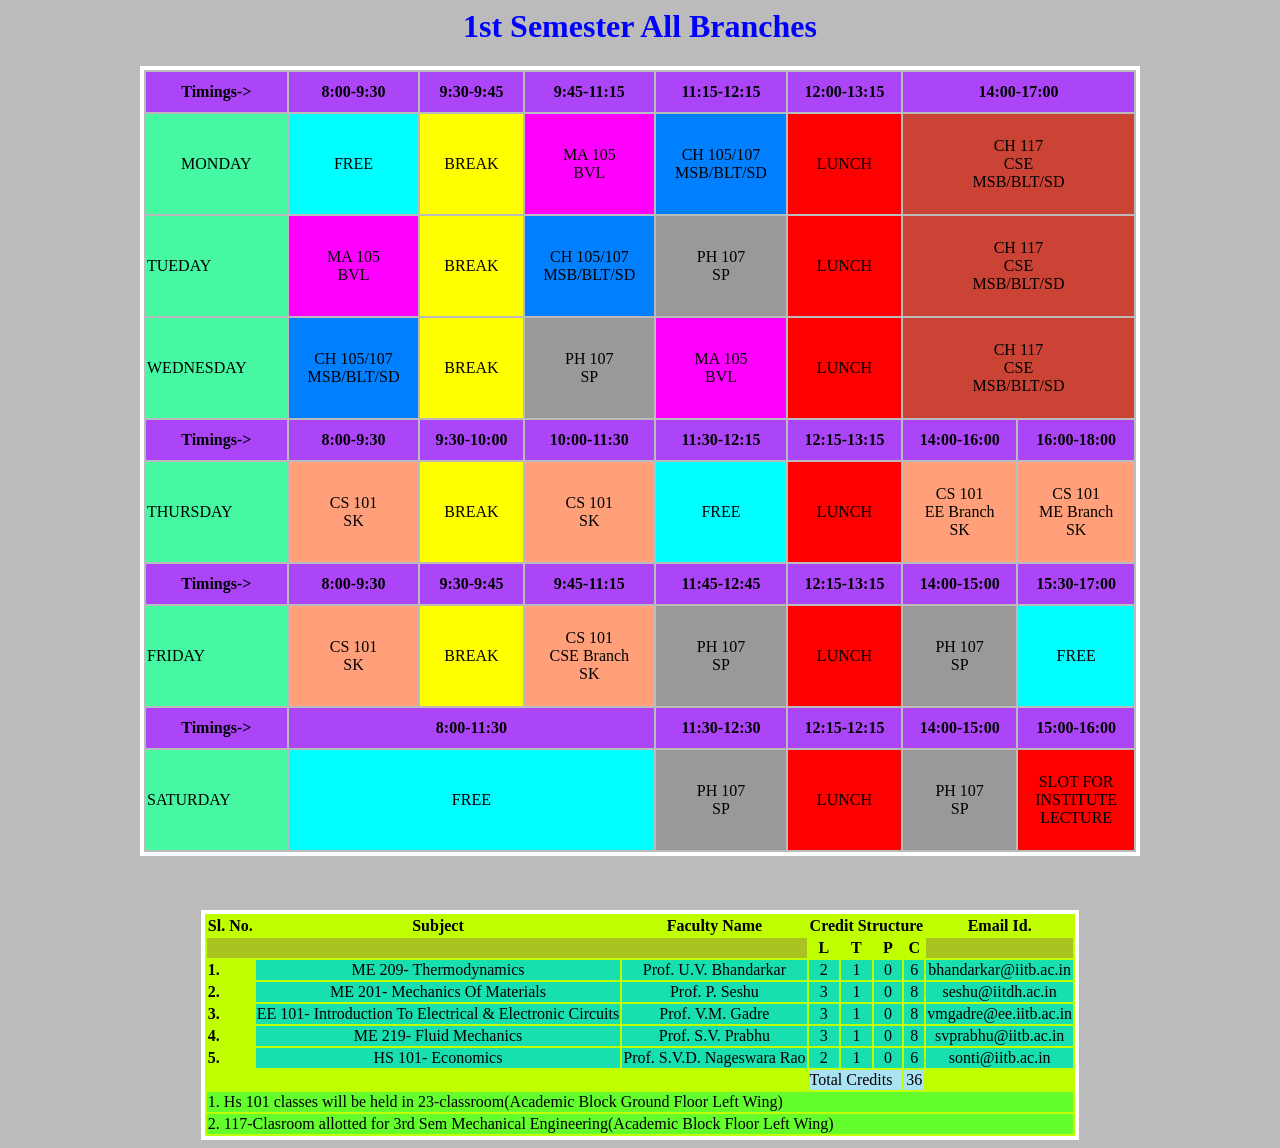
<file: CourseProject/table_1st.html>
<html>
<head>
  <title>1st Semester All Branches</title>
  <h1 align="center" style="color:blue;">1st Semester All Branches</h1>
</head>
<style>
table{
  border: 4px solid white;
}
</style>
  <Body  bgcolor="#bbb">
    <table  width="1000" align="center">
      <tr bgcolor="ac45f8 " height="40">
        <th align="center">Timings-></th>
        <th align="center">8:00-9:30</th>
        <th align="center">9:30-9:45</th>
        <th align="center">9:45-11:15</th>
        <th align="center">11:15-12:15</th>
        <th align="center">12:00-13:15</th>
        <th align="center" colspan="3">14:00-17:00</th>
      </tr>
      <tr >
        <td bgcolor="45F8A1" height="100" align="center">MONDAY</td>
        <td bgcolor="00FFFF" height="100" align="center">FREE</td>
        <td bgcolor="FFFF00" height="100" align="center">BREAK</td>
        <td bgcolor="FF00FF" height="100" align="center">MA 105</br>BVL</td>
        <td bgcolor="0080FF" height="100" align="center">CH 105/107</br>MSB/BLT/SD</td>
        <td bgcolor="FF0000" height="100" align="center">LUNCH</td>
        <td bgcolor="CB4335" height="100" align="center" colspan="3">CH 117</br>CSE</br>MSB/BLT/SD</td>
      </tr>
      <tr >
        <td bgcolor="45F8A1" height="100">TUEDAY</td>
        <td bgcolor="FF00FF" height="100" align="center">MA 105</br>BVL</td>
        <td bgcolor="FFFF00" height="100" align="center">BREAK</td>
        <td bgcolor="0080FF" height="100" align="center">CH 105/107</br>MSB/BLT/SD</td>
        <td bgcolor="999999" height="100" align="center">PH 107</br>SP</td>
        <td bgcolor="FF0000" height="100" align="center">LUNCH</td>
        <td bgcolor="CB4335" height="100" align="center" colspan="2">CH 117</br>CSE</br>MSB/BLT/SD</td>
      </tr>
      <tr >
        <td bgcolor="45F8A1" height="100">WEDNESDAY</td>
        <td bgcolor="0080FF" height="100" align="center">CH 105/107</br>MSB/BLT/SD</td>
        <td bgcolor="FFFF00" height="100" align="center">BREAK</td>
        <td bgcolor="999999" height="100" align="center">PH 107</br>SP</td>
        <td bgcolor="FF00FF" height="100" align="center">MA 105</br>BVL</td>
        <td bgcolor="FF0000" height="100" align="center">LUNCH</td>
        <td bgcolor="CB4335" height="100" align="center" colspan="2">CH 117</br>CSE</br>MSB/BLT/SD</td>
      </tr>
      <tr bgcolor="ac45f8 " height="40">
        <th align="center">Timings-></th>
        <th align="center">8:00-9:30</th>
        <th align="center">9:30-10:00</th>
        <th align="center">10:00-11:30</th>
        <th align="center">11:30-12:15</th>
        <th align="center">12:15-13:15</th>
        <th align="center">14:00-16:00</th>
        <th align="center">16:00-18:00</th>
      </tr>
      <tr >
        <td bgcolor="45F8A1" height="100">THURSDAY</td>
        <td bgcolor="FFA07A" height="100" align="center">CS 101</br>SK</td>
        <td bgcolor="FFFF00" height="100" align="center">BREAK</td>
        <td bgcolor="FFA07A" height="100" align="center">CS 101</br>SK</td>
        <td bgcolor="00FFFF" height="100" align="center">FREE</td>
        <td bgcolor="FF0000" height="100" align="center">LUNCH</td>
        <td bgcolor="FFA07A" height="100" align="center">CS 101</br>EE Branch</br>SK</td>
        <td bgcolor="FFA07A" height="100" align="center">CS 101</br>ME Branch</br>SK</td>
      </tr>
      <tr bgcolor="ac45f8 " height="40">
        <th align="center">Timings-></th>
        <th align="center">8:00-9:30</th>
        <th align="center">9:30-9:45</th>
        <th align="center">9:45-11:15</th>
        <th align="center">11:45-12:45</th>
        <th align="center">12:15-13:15</th>
        <th align="center">14:00-15:00</th>
        <th align="center">15:30-17:00</th>
      </tr>
      <tr >
        <td bgcolor="45F8A1" height="100">FRIDAY</td>
        <td bgcolor="FFA07A" height="100" align="center">CS 101</br>SK</td>
        <td bgcolor="FFFF00" height="100" align="center">BREAK</td>
        <td bgcolor="FFA07A" height="100" align="center">CS 101</br>CSE Branch</br>SK</td>
        <td bgcolor="999999" height="100" align="center">PH 107</br>SP</td>
        <td bgcolor="FF0000" height="100" align="center">LUNCH</td>
        <td bgcolor="999999" height="100" align="center">PH 107</br>SP</td>
        <td bgcolor="00FFFF" height="100" align="center">FREE</td>
      </tr>
      <tr bgcolor="ac45f8 " height="40">
        <th align="center">Timings-></th>
        <th align="center" colspan="3">8:00-11:30</th>
        <th align="center">11:30-12:30</th>
        <th align="center">12:15-12:15</th>
        <th align="center">14:00-15:00</th>
        <th align="center">15:00-16:00</th>
      </tr>
      <tr >
        <td bgcolor="45F8A1" height="100">SATURDAY</td>
        <td bgcolor="00FFFF" height="100" align="center" colspan="3">FREE</td>
        <td bgcolor="999999" height="100" align="center">PH 107</br>SP</td>
        <td bgcolor="FF0000" height="100" align="center">LUNCH</td>
        <td bgcolor="999999" height="100" align="center">PH 107</br>SP</td>
        <td bgcolor="FF0000" height="100" align="center">SLOT FOR</br>INSTITUTE</br>LECTURE</td>
      </tr>
    </table>

  </br>
  </br>
  </br>
  <table align="center" style="background:BFFF00;" bgcolor="BFFF00">
    <tr>
      <th>Sl. No.</th>
      <th>Subject</th>
      <th>Faculty Name</th>
      <th colspan="4">Credit Structure</th>
      <th>Email Id.</th>
    </tr>
    <tr bgcolor="#A9C421">
      <th colspan="3"></th>
      <th bgcolor="BFFF00">L</th>
      <th bgcolor="BFFF00">T</th>
      <th bgcolor="BFFF00">P</th>
      <th bgcolor="BFFF00">C</th>
      <th></th>
    </tr>
    <tr align="center" bgcolor="#17DFAF">
      <th align="left" bgcolor="#BFFF00">1.</th>
      <td>ME 209- Thermodynamics</td>
      <td>Prof. U.V. Bhandarkar</td>
      <td>2</td>
      <td>1</td>
      <td>0</td>
      <td>6</td>
      <td>bhandarkar@iitb.ac.in</td>
    </tr>
    <tr align="center" bgcolor="#17DFAF">
      <th align="left" bgcolor="#BFFF00">2.</th>
      <td>ME 201- Mechanics Of Materials</td>
      <td>Prof. P. Seshu</td>
      <td>3</td>
      <td>1</td>
      <td>0</td>
      <td>8</td>
      <td>seshu@iitdh.ac.in</td>
    </tr>
    <tr align="center" bgcolor="#17DFAF">
      <th align="left" bgcolor="#BFFF00">3.</th>
      <td>EE 101- Introduction To Electrical & Electronic Circuits</td>
      <td>Prof. V.M. Gadre</td>
      <td>3</td>
      <td>1</td>
      <td>0</td>
      <td>8</td>
      <td>vmgadre@ee.iitb.ac.in</td>
    </tr>
    <tr align="center" bgcolor="#17DFAF">
      <th align="left" bgcolor="#BFFF00">4.</th>
      <td>ME 219- Fluid Mechanics</td>
      <td>Prof. S.V. Prabhu</td>
      <td>3</td>
      <td>1</td>
      <td>0</td>
      <td>8</td>
      <td>svprabhu@iitb.ac.in</td>
    </tr>
    <tr align="center" bgcolor="#17DFAF">
      <th align="left" bgcolor="#BFFF00">5.</th>
      <td>HS 101- Economics</td>
      <td>Prof. S.V.D. Nageswara Rao</td>
      <td>2</td>
      <td>1</td>
      <td>0</td>
      <td>6</td>
      <td>sonti@iitb.ac.in</td>
    </tr>
    <tr>
      <td colspan="2"></td>
      <td></td>
      <td align="left" bgcolor="#A9E2F3" colspan="3">Total Credits</td>
      <td align="center" bgcolor="#A9E2F3">36</td>
      <td></td>
    </tr>
    <tr>
      <td colspan="8" bgcolor="#64FE2E">1. Hs 101 classes will be held in 23-classroom(Academic Block Ground Floor Left Wing)</td>
    </tr>
    <tr>
      <td colspan="8" bgcolor="#64FE2E">2. 117-Clasroom allotted for 3rd Sem Mechanical Engineering(Academic Block Floor Left Wing)</td>
    </tr>
  </table>
  </body>
</html>
</file>
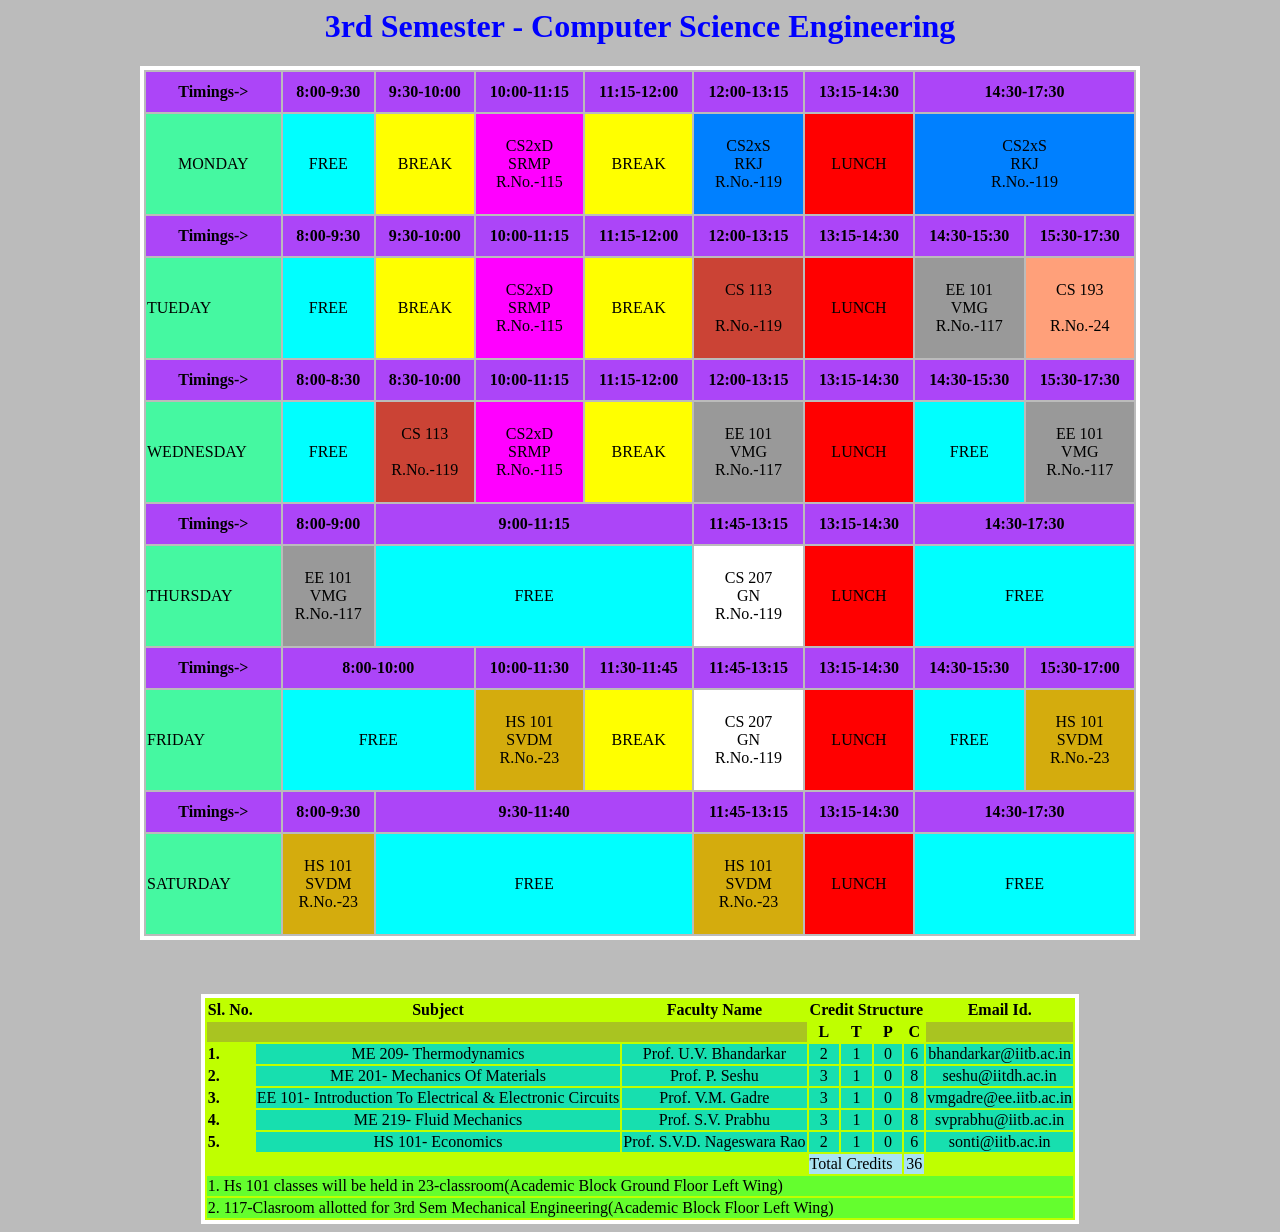
<file: CourseProject/table_CSE.html>
<html>
<head>
  <title>3rd Semester - Computer Science Engineering</title>
  <h1 align="center" style="color:blue;">3rd Semester - Computer Science Engineering</h1>
</head>
<style>
table{
  border: 4px solid white;
}
</style>
  <Body bgcolor="#bbb">
    <table  width="1000" align="center">
      <tr bgcolor="ac45f8 " height="40">
        <th align="center">Timings-></th>
        <th align="center">8:00-9:30</th>
        <th align="center">9:30-10:00</th>
        <th align="center">10:00-11:15</th>
        <th align="center">11:15-12:00</th>
        <th align="center">12:00-13:15</th>
        <th align="center">13:15-14:30</th>
        <th align="center" colspan="2">14:30-17:30</th>
      </tr>
      <tr >
        <td bgcolor="45F8A1" height="100" align="center">MONDAY</td>
        <td bgcolor="00FFFF" height="100" align="center">FREE</td>
        <td bgcolor="FFFF00" height="100" align="center">BREAK</td>
        <td bgcolor="FF00FF" height="100" align="center">CS2xD</br>SRMP</br>R.No.-115</td>
        <td bgcolor="FFFF00" height="100" align="center">BREAK</td>
        <td bgcolor="0080FF" height="100" align="center">CS2xS</br>RKJ</br>R.No.-119</td>
        <td bgcolor="FF0000" height="100" align="center">LUNCH</td>
        <td bgcolor="0080FF" height="100" align="center" colspan="2">CS2xS</br>RKJ</br>R.No.-119</td>
      </tr>
      <tr bgcolor="ac45f8 " height="40">
        <th align="center">Timings-></th>
        <th align="center">8:00-9:30</th>
        <th align="center">9:30-10:00</th>
        <th align="center">10:00-11:15</th>
        <th align="center">11:15-12:00</th>
        <th align="center">12:00-13:15</th>
        <th align="center">13:15-14:30</th>
        <th align="center">14:30-15:30</th>
        <th align="center">15:30-17:30</th>
      </tr>
      <tr >
        <td bgcolor="45F8A1" height="100">TUEDAY</td>
        <td bgcolor="00FFFF" height="100" align="center">FREE</td>
        <td bgcolor="FFFF00" height="100" align="center">BREAK</td>
        <td bgcolor="FF00FF" height="100" align="center">CS2xD</br>SRMP</br>R.No.-115</td>
        <td bgcolor="FFFF00" height="100" align="center">BREAK</td>
        <td bgcolor="CB4335" height="100" align="center">CS 113</br></br>R.No.-119</td>
        <td bgcolor="FF0000" height="100" align="center">LUNCH</td>
        <td bgcolor="999999" height="100" align="center">EE 101</br>VMG</br>R.No.-117</td>
        <td bgcolor="FFA07A" height="100" align="center">CS 193</br></br>R.No.-24</td>
      </tr>
      <tr bgcolor="ac45f8 " height="40">
        <th align="center">Timings-></th>
        <th align="center">8:00-8:30</th>
        <th align="center">8:30-10:00</th>
        <th align="center">10:00-11:15</th>
        <th align="center">11:15-12:00</th>
        <th align="center">12:00-13:15</th>
        <th align="center">13:15-14:30</th>
        <th align="center">14:30-15:30</th>
        <th align="center">15:30-17:30</th>
      </tr>
      <tr >
        <td bgcolor="45F8A1" height="100">WEDNESDAY</td>
        <td bgcolor="00FFFF" height="100" align="center">FREE</td>
        <td bgcolor="CB4335" height="100" align="center">CS 113</br></br>R.No.-119</td>
        <td bgcolor="FF00FF" height="100" align="center">CS2xD</br>SRMP</br>R.No.-115</td>
        <td bgcolor="FFFF00" height="100" align="center">BREAK</td>
        <td bgcolor="999999" height="100" align="center">EE 101</br>VMG</br>R.No.-117</td>
        <td bgcolor="FF0000" height="100" align="center">LUNCH</td>
        <td bgcolor="00FFFF" height="100" align="center">FREE</td>
        <td bgcolor="999999" height="100" align="center">EE 101</br>VMG</br>R.No.-117</td>
      </tr>
      <tr bgcolor="ac45f8 " height="40">
        <th align="center">Timings-></th>
        <th align="center">8:00-9:00</th>
        <th align="center" colspan="3">9:00-11:15</th>
        <th align="center">11:45-13:15</th>
        <th align="center">13:15-14:30</th>
        <th align="center" colspan="2">14:30-17:30</th>
      </tr>
      <tr >
        <td bgcolor="45F8A1" height="100">THURSDAY</td>
        <td bgcolor="999999" height="100" align="center">EE 101</br>VMG</br>R.No.-117</td>
        <td bgcolor="00FFFF" height="100" align="center" colspan="3">FREE</td>
        <td bgcolor="FFFFFF" height="100" align="center">CS 207</br>GN</br>R.No.-119</td>
        <td bgcolor="FF0000" height="100" align="center">LUNCH</td>
        <td bgcolor="00FFFF" height="100" align="center" colspan="2">FREE</td>
      </tr>
      <tr bgcolor="ac45f8 " height="40">
        <th align="center">Timings-></th>
        <th align="center" colspan="2">8:00-10:00</th>
        <th align="center">10:00-11:30</th>
        <th align="center">11:30-11:45</th>
        <th align="center">11:45-13:15</th>
        <th align="center">13:15-14:30</th>
        <th align="center">14:30-15:30</th>
        <th align="center">15:30-17:00</th>
      </tr>
      <tr >
        <td bgcolor="45F8A1" height="100">FRIDAY</td>
        <td bgcolor="00FFFF" height="100" align="center" colspan="2">FREE</td>
        <td bgcolor="D4AC0D" height="100" align="center">HS 101</br>SVDM</br>R.No.-23</td>
        <td bgcolor="FFFF00" height="100" align="center">BREAK</td>
        <td bgcolor="FFFFFF" height="100" align="center">CS 207</br>GN</br>R.No.-119</td>
        <td bgcolor="FF0000" height="100" align="center">LUNCH</td>
        <td bgcolor="00FFFF" height="100" align="center">FREE</td>
        <td bgcolor="D4AC0D" height="100" align="center">HS 101</br>SVDM</br>R.No.-23</td>
      </tr>
      <tr bgcolor="ac45f8 " height="40">
        <th align="center">Timings-></th>
        <th align="center">8:00-9:30</th>
        <th align="center" colspan="3">9:30-11:40</th>
        <th align="center">11:45-13:15</th>
        <th align="center">13:15-14:30</th>
        <th align="center"colspan="2">14:30-17:30</th>
      </tr>
      <tr >
        <td bgcolor="45F8A1" height="100">SATURDAY</td>
        <td bgcolor="D4AC0D" height="100" align="center">HS 101</br>SVDM</br>R.No.-23</td>
        <td bgcolor="00FFFF" height="100" align="center" colspan="3">FREE</td>
        <td bgcolor="D4AC0D" height="100" align="center">HS 101</br>SVDM</br>R.No.-23</td>
        <td bgcolor="FF0000" height="100" align="center">LUNCH</td>
        <td bgcolor="00FFFF" height="100" align="center" colspan="3">FREE</td>
      </tr>
    </table>

  </br>
  </br>
  </br>
  <table align="center" bgcolor="BFFF00">
    <tr>
      <th>Sl. No.</th>
      <th>Subject</th>
      <th>Faculty Name</th>
      <th colspan="4">Credit Structure</th>
      <th>Email Id.</th>
    </tr>
    <tr bgcolor="#A9C421">
      <th colspan="3"></th>
      <th bgcolor="BFFF00">L</th>
      <th bgcolor="BFFF00">T</th>
      <th bgcolor="BFFF00">P</th>
      <th bgcolor="BFFF00">C</th>
      <th></th>
    </tr>
    <tr align="center" bgcolor="#17DFAF">
      <th align="left" bgcolor="#BFFF00">1.</th>
      <td>ME 209- Thermodynamics</td>
      <td>Prof. U.V. Bhandarkar</td>
      <td>2</td>
      <td>1</td>
      <td>0</td>
      <td>6</td>
      <td>bhandarkar@iitb.ac.in</td>
    </tr>
    <tr align="center" bgcolor="#17DFAF">
      <th align="left" bgcolor="#BFFF00">2.</th>
      <td>ME 201- Mechanics Of Materials</td>
      <td>Prof. P. Seshu</td>
      <td>3</td>
      <td>1</td>
      <td>0</td>
      <td>8</td>
      <td>seshu@iitdh.ac.in</td>
    </tr>
    <tr align="center" bgcolor="#17DFAF">
      <th align="left" bgcolor="#BFFF00">3.</th>
      <td>EE 101- Introduction To Electrical & Electronic Circuits</td>
      <td>Prof. V.M. Gadre</td>
      <td>3</td>
      <td>1</td>
      <td>0</td>
      <td>8</td>
      <td>vmgadre@ee.iitb.ac.in</td>
    </tr>
    <tr align="center" bgcolor="#17DFAF">
      <th align="left" bgcolor="#BFFF00">4.</th>
      <td>ME 219- Fluid Mechanics</td>
      <td>Prof. S.V. Prabhu</td>
      <td>3</td>
      <td>1</td>
      <td>0</td>
      <td>8</td>
      <td>svprabhu@iitb.ac.in</td>
    </tr>
    <tr align="center" bgcolor="#17DFAF">
      <th align="left" bgcolor="#BFFF00">5.</th>
      <td>HS 101- Economics</td>
      <td>Prof. S.V.D. Nageswara Rao</td>
      <td>2</td>
      <td>1</td>
      <td>0</td>
      <td>6</td>
      <td>sonti@iitb.ac.in</td>
    </tr>
    <tr>
      <td colspan="2"></td>
      <td></td>
      <td align="left" bgcolor="#A9E2F3" colspan="3">Total Credits</td>
      <td align="center" bgcolor="#A9E2F3">36</td>
      <td></td>
    </tr>
    <tr>
      <td colspan="8" bgcolor="#64FE2E">1. Hs 101 classes will be held in 23-classroom(Academic Block Ground Floor Left Wing)</td>
    </tr>
    <tr>
      <td colspan="8" bgcolor="#64FE2E">2. 117-Clasroom allotted for 3rd Sem Mechanical Engineering(Academic Block Floor Left Wing)</td>
    </tr>
  </table>
  </body>
</html>
</file>
<file: HospitalManagement/Project/css/services.css>
.ch-item {
	width: 100%;
	height: 100%;
	border-radius: 50%;
	position: relative;
	cursor: default;
	-webkit-perspective: 900px;
	-moz-perspective: 900px;
	-o-perspective: 900px;
	-ms-perspective: 900px;
	perspective: 900px;
}
.ch-info{
	position: absolute;
	width: 100%;
	height: 100%;
	-webkit-transform-style: preserve-3d;
	-moz-transform-style: preserve-3d;
	-o-transform-style: preserve-3d;
	-ms-transform-style: preserve-3d;
	transform-style: preserve-3d;
}
.ch-info > div {
	display: block;
	position: absolute;
	width: 100%;
	height: 100%;
	border-radius: 50%;
	background-position: center center;
	-webkit-transition: all 0.4s linear;
	-moz-transition: all 0.4s linear;
	-o-transition: all 0.4s linear;
	-ms-transition: all 0.4s linear;
	transition: all 0.4s linear;
	-webkit-transform-origin: 50% 0%;
	-moz-transform-origin: 50% 0%;
	-o-transform-origin: 50% 0%;
	-ms-transform-origin: 50% 0%;
	transform-origin: 50% 0%;
}

.ch-info .ch-info-front {
      border: 10px solid #1c588e;
    background: #fff;
}

.ch-info .ch-info-back {
	-webkit-transform: translate3d(0,0,-220px) rotate3d(1,0,0,90deg);
	-moz-transform: translate3d(0,0,-220px) rotate3d(1,0,0,90deg);
	-o-transform: translate3d(0,0,-220px) rotate3d(1,0,0,90deg);
	-ms-transform: translate3d(0,0,-220px) rotate3d(1,0,0,90deg);
	transform: translate3d(0,0,-220px) rotate3d(1,0,0,90deg);
	background: #000;
	opacity: 0;
}
.ch-info-front.ch-img-1 i,.ch-info-front.ch-img-2 i,.ch-info-front.ch-img-3 i ,.ch-info-front.ch-img-4 i ,.ch-info-front.ch-img-5 i   {
    color: #232323;
    font-size: 4em;
    line-height: 3em;
}

.ch-info h5 {
    color: #fff;
    text-transform: uppercase;
    letter-spacing: 2px;
    font-size: 20px;
    margin: 0 15px;
    padding: 78px 0 0 0;
    height: 110px;
    text-shadow: 0 0 1px #fff, 0 1px 2px rgba(0,0,0,0.3);
}

.ch-info p {
	color: #de0f17;
    padding:10px 5px;
    font-style:italic;
    margin:0 30px;
    font-size:12px;
    border-top:1px solid rgba(47, 46, 46, 0.5);
}

.ch-info p a {
	display: block;
	color: #fff;
	color: rgba(255,255,255,0.7);
	font-style: normal;
	font-weight: 700;
	text-transform: uppercase;
	font-size: 9px;
	letter-spacing: 1px;
	padding-top: 4px;
	font-family: 'Open Sans', Arial, sans-serif;
}

.ch-info p a:hover {
	color: #fff222;
	color: rgba(255,242,34, 0.8);
}

.ch-item:hover .ch-info-front {
	-webkit-transform: translate3d(0,280px,0) rotate3d(1,0,0,-90deg);
	-moz-transform: translate3d(0,280px,0) rotate3d(1,0,0,-90deg);
	-o-transform: translate3d(0,280px,0) rotate3d(1,0,0,-90deg);
	-ms-transform: translate3d(0,280px,0) rotate3d(1,0,0,-90deg);
	transform: translate3d(0,280px,0) rotate3d(1,0,0,-90deg);
	opacity: 0;
}

.ch-item:hover .ch-info-back {
	-webkit-transform: rotate3d(1,0,0,0deg);
	-moz-transform: rotate3d(1,0,0,0deg);
	-o-transform: rotate3d(1,0,0,0deg);
	-ms-transform: rotate3d(1,0,0,0deg);
	transform: rotate3d(1,0,0,0deg);
	opacity: 1;
}
</file>
<file: HospitalManagement/Project/css/ziehharmonika.css>
/* @author Tim himself */

.ziehharmonika h3 {
    background: rgba(255, 255, 255, 0);
    color: #151414;
    text-align: left;
    border-radius: 0px;
    padding: 25px 20px;
    cursor: pointer;
    margin-top: 0;
    margin-bottom: 25px;
    padding-right: 40px;
    transition: 0.25s all;
    position: relative;
    border: 6px solid #191919;
    font-weight: 700;
    letter-spacing: 1px;
}
.ziehharmonika h3.active {
    margin-bottom: 21px;
  background: #207fdc;
    border: 6px solid rgba(44, 185, 139, 0.01);
}
.ziehharmonika h3::before {
	content: attr(data-prefix);
	font-size: 18px;
	margin-right: 9px;
}
.ziehharmonika > div {
	display: none;
	    background: #fff;
    border-radius: 0;
    border: 1px solid #cdcdcd;
    text-align: left;
    padding: 31px 33px;
    margin-bottom: 9px;
}
.ziehharmonika .arrowDown {
	width: 0;
	height: 0;
	border-style: solid;
	border-width: 13.0px 7.5px 0 7.5px;
	border-color: #272e35 transparent transparent transparent;
	position: absolute;
	bottom: 0;
	left: 40px;
	transition: 0.25s all;
	opacity: 0;
}
.ziehharmonika .active .arrowDown {
       bottom: -18px;
    border-color: #207fdc transparent transparent transparent;
    opacity: 1;
}
.ziehharmonika .collapseIcon {
	    position: absolute;
    right: 20px;
    top: 52%;
    font-size: 30px;
    font-weight: 400;
    -ms-transform: translate(0, -50%);
    transform: translate(0, -50%);
}
/*--/Responsive--*/
@media(max-width:640px){
	.ziehharmonika > div {
		display: none;
		background: #fff;
		border-radius: 0;
		border: 1px solid #cdcdcd;
		text-align: left;
		padding: 15px 15px;
		margin-bottom: 9px;
	}
	.ziehharmonika h3 {
      padding: 15px 20px;
	}
}
@media(max-width:414px){
	.ziehharmonika h3 {
		padding: 9px 15px;
		margin-bottom: 14px;
		padding-right: 40px;
		font-size: 1.2em;
	}
}
/*--//Responsive--*/
</file>
<file: HospitalManagement/Project/css/JiSlider.css>
/****** JiSlider css ******/
	#JiSlider {
				width: 100%;
				height: 100%;
			}
.jislider ul {
	height: 100%;
	margin: 0;
	padding: 0;
	position: relative;
	list-style-type: none;
}

.jislider ul li {
	position: relative;
	height: 100%;
	float: left;
	overflow: hidden;
}

.jislider__img {
	position: absolute;
	top: 0;
	left: 0;
	background-size: cover;
	background-position: center;
	width: 100%;
	height: 100%;
	z-index: -1;
}

.jislider__left-arrow {
	position: absolute;
	left: 30px;
	top: 0;
	bottom: 0;
	margin: auto;
	width: 30px;
	height: 60px;
	cursor: pointer;
}

.jislider__left-arrow__top {
	content: '';
	position: absolute;
	top: 0;
	left: 0;
	width: 2px;
	height: 30px;
	background-color: inherit;
	-webkit-transform: rotate(30deg) translateX(10px) translateY(-3px);
	-ms-transform: rotate(30deg) translateX(10px) translateY(-3px);
	transform: rotate(30deg) translateX(10px) translateY(-3px);
}

.jislider__left-arrow__bottom {
	content: '';
	position: absolute;
	bottom: 0;
	left: 0;
	width: 2px;
	height: 30px;
	background-color: inherit;
	-webkit-transform: rotate(-30deg) translateX(10px) translateY(3px);
	-ms-transform: rotate(-30deg) translateX(10px) translateY(3px);
	transform: rotate(-30deg) translateX(10px) translateY(3px);
}


.jislider__right-arrow {
	position: absolute;
	right: 30px;
	top: 0;
	bottom: 0;
	margin: auto;
	width: 30px;
	height: 60px;
	cursor: pointer;
}

.jislider__right-arrow__top {
	content: '';
	position: absolute;
	top: 0;
	right: 0;
	width: 2px;
	height: 30px;
	background-color: inherit;
	-webkit-transform: rotate(-30deg) translateX(-10px) translateY(-3px);
	-ms-transform: rotate(-30deg) translateX(-10px) translateY(-3px);
	transform: rotate(-30deg) translateX(-10px) translateY(-3px);
}

.jislider__right-arrow__bottom {
	content: '';
	position: absolute;
	bottom: 0;
	right: 0;
	width: 2px;
	height: 30px;
	background-color: inherit;
	-webkit-transform: rotate(30deg) translateX(-10px) translateY(3px);
	-ms-transform: rotate(30deg) translateX(-10px) translateY(3px);
	transform: rotate(30deg) translateX(-10px) translateY(3px);
}

.jislider__controller {
    position: absolute;
    max-width: 80%;
    padding: 0 10px;
    left: -54%;
    right: 0;
    bottom: 20%;
    margin: auto;
    text-align: center;
}

.jislider__button {
    display: inline-block;
    width: 36px;
    height: 5px;
    margin: 0 0 0 7px;
    cursor: pointer;
    border: 2px solid #fff!important;
    background: #fff!important;
    box-shadow: 3px 3px rgba(0, 0, 0, 0.34);
}
.jislider__button.jislider__on{
	background:#de0f17!important;
    border:2px solid #de0f17!important;
    height:5px;
    width:36px;
	border-radius:0px!important;
}
.jislider__controller {
    width: 200px!important;
}
/*--start-responsive-design--*/
@media (max-width:1680px){
	.jislider__controller {
		left: -61%;
	}
}
@media (max-width:1600px){
	.jislider__controller {
		left: -64%;
	}
}
@media (max-width:1440px){
	.jislider__controller {

		bottom: 20%;
		left: -71%;
        right: 0;
	}
}
@media (max-width:1366px){
	.jislider__controller {
		bottom: 20%;
		left: -74%;
		right: 0;
	}
}
@media (max-width:1280px){

	.jislider__controller {
		left: -80%;
		right: 0;
		bottom: 20%;
	}
}
@media (max-width:1080px){
	.jislider__controller {
		left: -76%;
		right: 0;
		bottom: 24%;
	}
}
@media (max-width:1050px){
 .jislider__controller {
		left: -78%;
		right: 0;
		bottom: 24%;
	}
}
@media (max-width:1024px){
	.jislider__controller {
		left: -80%;
		right: 0;
		bottom: 26%;
	}
}
@media (max-width:991px){

	.jislider__controller {
		left: -63%;
		right: 0;
		bottom: 23%;
	}
}
@media (max-width:800px){
	.jislider__controller {
		left: -67%;
		right: 0;
		bottom: 23%;
	}
}
@media (max-width:768px){
	.jislider__controller {
		left: -72%;
		right: 0;
		bottom: 23%;
	}
}
@media (max-width:736px){
	.jislider__controller {
		left: -63%;
		right: 0;
		bottom: 27%;
	}
}
@media (max-width:667px){
   .jislider__controller {
		left: -66%;
		right: 0;
		bottom: 27%;
	}
	
}
@media (max-width:640px){
	.jislider__controller {
		left: -61%;
		right: 0;
		bottom: 23%;
	}
}
@media (max-width:600px){
	.jislider__controller {
		left: -60%;
		right: 0;
		bottom: 20%;
	}
}
@media (max-width:568px){
	.jislider__button {
		display: inline-block;
		width: 27px;
	}
}
@media (max-width:480px){
	
	.jislider__controller {
		left: -53%;
		right: 0;
		bottom: 22%;
	}
	.jislider__button {
		display: inline-block;
		width: 26px;
		height: 5px;
		margin: 0 0 0 7px;
	}
}
@media (max-width:414px){
	.jislider__left-arrow {
		position: absolute;
		left: 10px;
		top: 0;
		bottom: 0;
		margin: auto;
		width: 30px;
		height: 60px;
		cursor: pointer;
	}
	.jislider__right-arrow {
		position: absolute;
		right: 10px;
		top: 0;
		bottom: 0;
		margin: auto;
		width: 30px;
		height: 60px;
		cursor: pointer;
	}
	.jislider__controller {
		left: -53%;
		right: 0;
		bottom: 19%;
	}
}
@media (max-width:384px){
	.jislider__controller {
		padding: 0 0px;
		left: -49%;
		right: 0;
		bottom: 14%;
	}
}
</file>
<file: HospitalManagement/Project/css/style.css>
/*--
Author: W3layouts
Author URL: http://w3layouts.com
License: Creative Commons Attribution 3.0 Unported
License URL: http://creativecommons.org/licenses/by/3.0/
--*/
html, body{
    font-size: 100%;
	background:#ffffff;
	margin: 0;
	font-family: 'Lato', sans-serif;
}
p,ul li,ol li{
	margin:0;
	font-size:1em;
	letter-spacing: 1px;
	color:#555;
	font-family: 'Lato', sans-serif;
}
h1,h2,h3,h4,h5,h6{
font-family: 'Raleway', sans-serif;

	margin:0;
}
ul,label{
	margin:0;
	padding:0;
}
body a:hover{
	text-decoration:none;
}
input[type="submit"],input[type="reset"],.w3ls_footer_grid_leftl,.w3ls_footer_grid_leftr h4,.w3l_footer_pos p a,.w3ls_footer_grid_leftr a,.w3layouts_header_right ul li a,.w3ls_social li a,.w3_team_grid1_pos,.w3_team_grid1_pos img{
	transition: .5s ease-in;
	-webkit-transition: .5s ease-in;
	-moz-transition: .5s ease-in;
	-o-transition: .5s ease-in;
	-ms-transition: .5s ease-in;
}
/*-- header --*/
.header_agileinfo{
	padding:0.5em 2em;
	background:#000;
}
/*-- //nav-effect --*/

.w3_agileits_header_text{
	float: left;
}
.agileinfo_social_icons{
	float: right;
}
.agileits_social_list li{
	display:inline-block;
}
.agileits_social_list li a{
	width: 28px;
    height: 28px;
    color: #fff;
    text-align: center;
    display: inline-block;
    font-size: 13px;
    border-radius: 50%;
	
}
.agileits_social_list li a i{
	line-height:2.4em;
}
.agileits_social_list li a:hover{
	color:#fff;
}
a.w3_agile_facebook{
	background:#3b5998;
}
a.agile_twitter{
	background:#1da1f2;
}
a.w3_agile_dribble{
	background:#ea4c89;
}
a.w3_agile_rss{
	background:#ffbe4a;
}
ul.top_agile_w3l_info_icons li {
    color: #fff;
    font-weight: 400;
    font-size: 14px;
    letter-spacing: 1px;
    display: inline-block;
}
ul.top_agile_w3l_info_icons li a {
 color:#fff;
}
ul.top_agile_w3l_info_icons li.second {
    margin: 0em 2em;
}
ul.top_agile_w3l_info_icons i {
    margin-right: 10px;
}
/*-- //header --*/
.navbar-default {
    background: none;
    border: none;
}
.navbar {
    margin-bottom: 0;
}
.navbar-collapse {
    padding: 0;
    box-shadow: none;
}
.navbar-default .navbar-collapse, .navbar-default .navbar-form {
    border: none;
}
.navbar-nav {
    float: right;
}
.navbar-default .navbar-brand,.navbar-default .navbar-brand:hover, .navbar-default .navbar-brand:focus {
    color: #212121;
}
/*-- agileits --*/
.logo i {
    display: inline-block;
    color: #de0f17;
}
.navbar-default .navbar-nav > .active > a, .navbar-default .navbar-nav > .active > a:hover, .navbar-default .navbar-nav > .active > a:focus {
    background: none;
    color: #de0f17;
    text-decoration: line-through;
}
.navbar-default .navbar-nav > li > a:hover, .navbar-default .navbar-nav > li > a:focus {
        color: #de0f17;
    text-decoration: line-through;
}
.navbar-nav > li > a {
    font-size: 14px;
    text-transform: uppercase;
    padding:19px 18px 0;
	 font-weight:600;
		 transition: 0.5s all;
    -webkit-transition: 0.5s all;
    -o-transition: 0.5s all;
    -moz-transition: 0.5s all;
    -ms-transition: 0.5s all;
}
.header-bottom {
    padding: 0.7em 3em;
}
.navbar-default .navbar-nav > li > a {
        color: #111;
}
.navbar-brand {
    float: left;
    height: 67px;
    font-size: 0.9em;
    line-height: 15px;
    font-weight: 900;
    color: #111!important;
    text-transform: uppercase;
    letter-spacing: 1px;
    border: 3px solid #207FDC;
    text-align: center;
    padding: 10px 10px!important;
}
.logo p {
    display: block;
    color: #de0f17;
    line-height: 9px;
    text-align: center;
    letter-spacing: 5px;
    font-size: 10px;
}
/*-- menu --*/
.m_nav_ham{
    box-sizing: border-box;
    -webkit-transition-duration: 0.3s;
    -moz-transition-duration: 0.3s;
    -ms-transition-duration: 0.3s;
    transition-duration: 0.3s;
}
#m_nav_container {
    width: 100%;
   height: 80px;
    background-color: #0088cc;
    position: fixed;
    display: none;
    top: 0px;
    left: 0;
    z-index: 990 !important;
}
.wthree_bg{
	-webkit-transform: translate(0, -100%);
    -ms-transform: translate(0, -100%);
    transform: translate(0, -100%);
    -webkit-transition: all 0.5s cubic-bezier(0.175, 0.885, 0.32, 1.275);
    transition: all 0.5s cubic-bezier(0.175, 0.885, 0.32, 1.275);
}
.wthree_bg.container_open{
    -webkit-transform: translate(0, 0);
    -ms-transform: translate(0, 0);
    transform: translate(0, 0);
}
#m_nav_bar {
    width: 80%;
    margin: auto;
}
#m_nav_list {
    list-style: none;
    margin: 1.1em 0 0;
    float: right;
}
.m_nav_item {
	display: inline-block;
       margin: 0 1em;
}
.m_nav_item a {
    text-decoration: none;
    color: #333;
    text-transform: uppercase;
    font-weight: 600;
    letter-spacing: 1px;
    -webkit-transition-duration: 0.5s;
	font-size: 0.9em;
}
.container_open {
    position: fixed !important;
    display: block;
    height: 120px;
}
#m_nav_menu {
    width: 50px;
    height: 32px;
    position: fixed;
    top: 30px;
    right: 13.4%;
    z-index: 999 !important;
    cursor: pointer;
}
.m_nav_ham {
    width: 30px;
    height: 3px;
    background: #ffc107;
    margin: 5px auto;
}
.m_nav_ham_1_open {
    -webkit-transform: rotate(45deg);
    -moz-transform: rotate(45deg);
    -ms-transform: rotate(45deg);
    transform: rotate(45deg);
    margin-top: 15px;
}
.m_nav_ham_2_open {
    -webkit-transform: rotate(-45deg);
    -moz-transform: rotate(-45deg);
    -ms-transform: rotate(-45deg);
    transform: rotate(-45deg);
    margin-top:-8px;
}
.m_nav_ham_3_open {
    opacity: 0;
}
.button_open {
    background: #fff;
}
.w3_agileits_ham {
    margin-top: .8em;
}
.w3_agileits_ham.m_nav_ham_1_open {
    margin-top: 20px !important;
}

    #m_nav_container {
        text-align: center;
           }
	#m_nav_menu {
		top: 2%;
	}
}
/*-- nav-effect --*/
.menu__list {
	position: relative;
	margin: 0;
	padding: 0;
	list-style: none;
}
.menu__link {
    display: block;
    padding: .5em;
}

/* Sebastian */
.menu--sebastian .menu__link {
	position: relative;
    -webkit-transition: color 0.4s;
    transition: color 0.4s;
}

.menu--sebastian .menu__link:hover{
	 color: #de0f17;
}

.menu--sebastian .menu__item--current .menu__link {
	    color: #de0f17;
}

.menu--sebastian .menu__link::before,
.menu--sebastian .menu__link::after {
	content: '';
	position: absolute;
	left: 0;
	width: 100%;
	height: 2px;
	background: #207fdc;
	-webkit-transform: scale3d(0, 1, 1);
	transform: scale3d(0, 1, 1);
	-webkit-transition: -webkit-transform 0.2s;
	transition: transform 0.2s;
}

.menu--sebastian .menu__link::before {
	top: 0;
	-webkit-transform-origin: 0 50%;
	transform-origin: 0 50%;
}

.menu--sebastian .menu__link::after {
	bottom: 0;
	-webkit-transform-origin: 100% 50%;
	transform-origin: 100% 50%;
}

.menu--sebastian .menu__item--current .menu__link::before,
.menu--sebastian .menu__item--current .menu__link::after,.menu__link:hover::before,.menu__link:hover::after  {
	-webkit-transform: scale3d(1, 1, 1);
	transform: scale3d(1, 1, 1);
	-webkit-transition-timing-function: cubic-bezier(0.22, 0.61, 0.36, 1);
	transition-timing-function: cubic-bezier(0.22, 0.61, 0.36, 1);
	-webkit-transition-duration: 0.4s;
	transition-duration: 0.4s;
}
.agile_short_dropdown {
    border-radius: 0;
    background: #ffffff;
    text-align: center;
	padding:0;
	border: none;
}
.agile_short_dropdown li a{
	text-transform:uppercase;
	color:#212121;
	font-size:13px;
	font-weight:600;
	padding: .8em 0;
	border-bottom: 1px solid #ececef;
}
.agile_short_dropdown > li > a:hover{
    color: #fff;
    text-decoration: none;
    background-color: #de0f17;
}
.dropdown-menu {
    position: absolute;
    top: 100%;
    left: auto;
	}
/* //Sebastian */
/*-- //header --*/
/*--//slider --*/
/*-- banner-top --*/
.w3layouts-banner-top{
    background: url(../images/banner.jpg) no-repeat 0px 0px;
    background-size: cover;	
	-webkit-background-size: cover;	
	-moz-background-size: cover;
	-o-background-size: cover;		
	-moz-background-size: cover;
	min-height:700px;
}
.w3layouts-banner-top1{
	background: url(../images/banner1.jpg) no-repeat 0px 0px;
    background-size: cover;	
	-webkit-background-size: cover;	
	-moz-background-size: cover;
	-o-background-size: cover;		
	-moz-background-size: cover;
	min-height:700px;
}
.w3layouts-banner-top2{
	background: url(../images/banner3.jpg) no-repeat 0px 0px;
    background-size: cover;	
	-webkit-background-size: cover;	
	-moz-background-size: cover;
	-o-background-size: cover;		
	-moz-background-size: cover;	
	min-height:700px;
}
.agileits-banner-info h3 {
    color: #fff;
    font-size: 6em;
    margin: 0.1em 0 0.2em 0;
    letter-spacing: 2px;
    font-weight: 700;
	text-shadow: 1px 1px 2px rgb(12, 12, 12);
	-webkit-text-shadow: 1px 1px 2px rgb(12, 12, 12);
	-o-text-shadow: 1px 1px 2px rgb(12, 12, 12);
	-moz-text-shadow: 1px 1px 2px rgb(12, 12, 12);
	
}
.agileits-banner-info h3 span{
	    background: #2529d8;
    padding: 0 15px;
}
.agileits-banner-info {
    text-align: left;
    padding:16em 0 0em;
}
.agileits-banner-info p {
    color: #e2dfdf;
    font-size: 1em;
    line-height: 2.2em;
    letter-spacing: 2px;
    font-weight: 500;
    width: 49%;
    text-align: left;
}
.agileits_w3layouts_more{
	position:relative;
}
.agileits_w3layouts_more a{
	    font-size: 17px;
    color: #fff;
    text-decoration: none;
    text-transform: uppercase;
    letter-spacing: 4px;
    position: relative;
}

.agileits-banner-info span {
	background:#de0f17;
    padding: 0.5em 2em;
    color: #fff;
    font-size: 1.1em;
    padding: 5px 2em;
    text-transform: uppercase;
    letter-spacing: 2px;
}
/*-- //banner-top --*/ 
.banner_agile_para p{
	color: #fff;
    margin: 2em 0 0 7em;
    line-height: 2em;
}
/*--//slider --*/
#about {
   padding:5em 0
}
h3.w3_heade_tittle_agile,h2.w3_heade_tittle_agile  {
    text-align: center;
    font-weight: 700;
    color: #111;
    font-size: 3em;
	    letter-spacing: 1px;

}
h3.w3_heade_tittle_agile.two {
	  color: #fff;
}
p.sub_t_agileits {
    font-size: 1em;
    margin: 0;
    color: #de0f17;
    margin-bottom: 3em;
    font-weight: 400;
    letter-spacing: 10px;
    text-align: center;
}

p.ab {
    text-align: center;
    line-height: 2em;
    width: 98%;
    margin-bottom: 3em;
    color: #333;
    font-size: 1.1em;
    font-weight: 600;
}
h5.w3l-subtitle {
      margin-bottom: 0.7em;
    font-weight: 700;
       color: #207fdc;
    font-size: 1.8em;
    letter-spacing: 1px;
} 
.w3about-text p {
    line-height: 2em;
	    margin-bottom: 1.5em;
}
.tab-image img {
    width: 100%;
}
/* Rectangle In */
.hvr-rectangle-in {
  display: inline-block;
  vertical-align: middle;
  -webkit-transform: perspective(1px) translateZ(0);
  transform: perspective(1px) translateZ(0);
  box-shadow: 0 0 1px transparent;
  position: relative;
  background:#207fdc;
  -webkit-transition-property: color;
  transition-property: color;
  -webkit-transition-duration: 0.3s;
  transition-duration: 0.3s;
}
.hvr-rectangle-in:before {
  content: "";
  position: absolute;
  z-index: -1;
  top: 0;
  left: 0;
  right: 0;
  bottom: 0;
  background: #de0f17;
  -webkit-transform: scale(1);
  transform: scale(1);
  -webkit-transition-property: transform;
  transition-property: transform;
  -webkit-transition-duration: 0.3s;
  transition-duration: 0.3s;
  -webkit-transition-timing-function: ease-out;
  transition-timing-function: ease-out;
}
.hvr-rectangle-in:hover, .hvr-rectangle-in:focus, .hvr-rectangle-in:active {
  color: white;
}
.hvr-rectangle-in:hover:before, .hvr-rectangle-in:focus:before, .hvr-rectangle-in:active:before {
  -webkit-transform: scale(0);
  transform: scale(0);
}
.read a {
    padding: 0.7em 2em;
    color: #fff;
    letter-spacing: 1px;
}
/*-- //about--*/
/*--/agile_bottom --*/
.agile_team_left h3{
	font-size:2em;
	color:#fff;
	text-align:center;
}
.agile_team_grid{
	padding:0;
}

.w3ls_banner_bottom_grid  {
    overflow: hidden;
    position: relative;
    text-align: center;
	padding:0;
}

.w3ls_banner_bottom_grid .overlay {
  width: 100%;
  height: 100%;
  position: absolute;
  overflow: hidden;
  top: 0;
  left: 0;
  -webkit-transition: all 0.4s  cubic-bezier(0.88,-0.99, 0, 1.81);
  transition: all 0.4s  cubic-bezier(0.88,-0.99, 0, 1.81);
}

.w3ls_banner_bottom_grid:hover .overlay {
      background-color: rgba(23, 24, 24, 0.51);
}

.w3ls_banner_bottom_grid  img {
  display: block;
  position: relative;
}

.w3ls_banner_bottom_grid h4 {
	    text-transform: capitalize;
    letter-spacing: 1px;
    color: #fff;
    text-align: center;
    position: relative;
    font-size: 1.2em;
    padding: 10px 0;
    width: 55%;
    margin: 2px auto 2px;
    background: rgba(22, 22, 23, 0.82);
    -webkit-transform: translateY(100px);
    -ms-transform: translateY(100px);
    transform: translateY(100px);
    -webkit-transition: all 0.4s cubic-bezier(0.88,-0.99, 0, 1.81);
    transition: all 0.4s cubic-bezier(0.88,-0.99, 0, 1.81);
}

.w3ls_banner_bottom_grid:hover h4 {
  -webkit-transform: translateY(80px);
  -ms-transform: translateY(80px);
  transform: translateY(80px);
  -moz-transform:translateY(80px);
  -o-transform: translateY(80px);
}

.w3ls_banner_bottom_grid .social_agileinfo{
    text-transform: uppercase;
    color: #fff;
    background-color: transparent;
    opacity: 0;
    filter: alpha(opacity=0);
    -webkit-transform: scale(0);
    -ms-transform: scale(0);
    transform: scale(0);
    -webkit-transition: all 0.4s cubic-bezier(0.88,-0.99, 0, 1.81);
    transition: all 0.4s cubic-bezier(0.88,-0.99, 0, 1.81);
    font-weight: normal;
    margin: 0;
    padding:7em 2em 0em;
}

.w3ls_banner_bottom_grid:hover .social_agileinfo{
  opacity: 1;
  filter: alpha(opacity=100);
  -webkit-transform: scale(1);
  -ms-transform: scale(1);
  transform: scale(1);
}
.social_agileinfo li{
	display:inline-block;
	float: none !important;
}
.social_agileinfo li a{
	width:32px;
	height:32px;
	display:block;
	border:2px solid #fff;
	text-align:center;
	color:#fff;
	border-radius:50%;
}
.social_agileinfo li a i {
    font-size: 0.9em;
     line-height: 2em;
}
.w3_facebook:hover{
	border:1px solid #3b5998;
	background:#3b5998;
}
.w3_twitter:hover{
	border:1px solid #1da1f2;
	background:#1da1f2;
}
.w3_instagram:hover{
	border:1px solid #833ab4;
	background:#833ab4;
}
.w3_google:hover{
	border:1px solid #dd4b39;
	background:#dd4b39;
}

/*--//agile_bottom --*/
.stats_inner{
    background: url(../images/banner3.jpg)no-repeat 0px 0px;
    background-size: cover;
    z-index: 999;
    padding-top: 6em;
}
.stats_inner i{
 color:#fff!important;
}
/*-- /agents --*/
.agents {
    background: url(../images/footer.jpg)no-repeat 0px 0px;
    background-size: cover;
    padding: 0;
    min-height:650px;
    position: relative;
    text-align: center;
    z-index: 999;
    margin: 0;
    padding-top: 6em;
}
.w3ls_team_grid1{
	position:relative;
}
.w3ls_team_grid1_pos{
	position:absolute;
	right:0%;
	bottom:-5%;
	background: none;
}
.w3ls_team_grid1_pos ul li:nth-child(2),.w3ls_team_grid1_pos ul li:nth-child(3){
	opacity:0;
}
.w3ls_team_grid:hover .w3ls_team_grid1_pos ul li:nth-child(2),.w3ls_team_grid:hover  .w3ls_team_grid1_pos ul li:nth-child(3){
	opacity:1;
}
.w3ls_team_grid{
	text-align: center;
    position: relative;
    overflow: hidden;
}
.w3ls_team_grid h4{
	    margin: 2em 0 0.3em;
    color: #fff;
    text-transform: uppercase;
    letter-spacing: 1px;
    font-size: 1.1em;
}
.w3ls_team_grid p {
    color: #aecaf5;
    font-size: 0.9em;
}
/* Circle */
.hover15 figure {
	position: relative;
}
.hover15 figure::before {
	position: absolute;
	top: 50%;
	left: 50%;
	z-index: 2;
	display: block;
	content: '';
	width: 0;
	height: 0;
	background: rgba(33, 33, 33, 0.13);
	border-radius: 100%;
	-webkit-transform: translate(-50%, -50%);
	transform: translate(-50%, -50%);
	opacity: 0;
}
.hover15 figure:hover::before,.w3ls_team_grid:hover .hover15 figure::before,.banner-bottom-icons:hover .hover15 figure::before,.w3_featured_services_grid:hover .hover15 figure::before {
	-webkit-animation: circle .75s;
	animation: circle .75s;
}
@-webkit-keyframes circle {
	0% {
		opacity: 1;
	}
	40% {
		opacity: 1;
	}
	100% {
		width: 200%;
		height: 200%;
		opacity: 0;
	}
}
@keyframes circle {
	0% {
		opacity: 1;
	}
	40% {
		opacity: 1;
	}
	100% {
		width: 200%;
		height: 200%;
		opacity: 0;
	}
}
/*-- social-icons --*/
ul.social-icons li {
    display: inline-block;
}
ul.social-icons  .icon {
	display: inline-block;
	vertical-align: top;
	overflow: hidden;
	margin: 0;
	width: 30px;
	height: 30px;
	font-family: FontAwesome;
	font-size:1em;
	color:#fff;
	text-align:center;
	border-radius: 25px;
	-webkit-border-radius: 25px;
	-moz-border-radius: 25px;
	-o-border-radius: 25px;
	-ms-border-radius: 25px;
}
ul.social-icons  .icon-border {
	position: relative;
}

ul.social-icons  .icon-border::before,
ul.social-icons  .icon-border::after {
	display: block;
	position: absolute;
	top: 0;
	left: 0;
	width: 100%;
	height: 100%;
	content: "";
	border-radius: 25px;
	-webkit-border-radius: 25px;
	-moz-border-radius: 25px;
	-o-border-radius: 25px;
	-ms-border-radius: 25px;
	line-height: 2.2em;
}

ul.social-icons  .icon-border::before {
	z-index: 1;
	-webkit-transition: box-shadow 0.3s;
          transition: box-shadow 0.3s;
}

ul.social-icons .icon-border::after {
	z-index: 2;
}

/* facebook */
.icon-border.facebook::before {
	box-shadow:inset 0 0 0 48px #fdbd10;
}

.icon-border.facebook:hover::before {
	box-shadow:inset 0 0 0 2px #3b5998;
}

.icon-border.facebook::after {
	content:"\f09a";
}
.icon-border.facebook:hover::after {
	color:#3b5998;
}

/* twitter */
.icon-border.twitter::before {
	box-shadow:inset 0 0 0 48px #fdbd10;
}

.icon-border.twitter:hover::before {
	box-shadow:inset 0 0 0 2px #1da1f2;
}

.icon-border.twitter::after {
	content:"\f099";
}
.icon-border.twitter:hover::after {
	color:#1da1f2;
}

/* instagram */
.icon-border.instagram::before {
	box-shadow: inset 0 0 0 48px #fdbd10;
}

.icon-border.instagram:hover::before {
	box-shadow: inset 0 0 0 2px #833ab4;
}

.icon-border.instagram::after {
	content: "\f16d";
}
.icon-border.instagram:hover::after {
	color:#833ab4;
}

/* pinterest */
.icon-border.pinterest::before {
	box-shadow: inset 0 0 0 48px #fdbd10;
}

.icon-border.pinterest:hover::before {
	box-shadow: inset 0 0 0 2px #bd081c;
}

.icon-border.pinterest::after {
	content: "\f231";
}
.icon-border.pinterest:hover::after {
	color:#bd081c;
}
/*-- //social-icons --*/
/*-- //agents --*/
/*-- services-bottom --*/
.wthree_services_bottom_left,.wthree_services_bottom_right,.w3_agileits_services_bottom_l_grid{
	padding:0;
}
.w3_agileits_services_bottom_r_grid {
    padding: 4em 4em 0;
    background: #207fdc;
    min-height: 376px;
}
.w3_agileits_services_bottom_r_grid h4 {
    letter-spacing: 1px;
    font-size: 1.6em;
    color: rgb(255, 255, 255);
    position: relative;
    font-weight: 700;
}
.w3_agileits_services_bottom_r_grid p{
	color: #bbdbfb;
    line-height: 2em;
    margin: 1em 0 2em;
}
.agile_services_bottom_l_grid1{
	position:relative;
}
.w3_service_bottom_grid_pos{
    background:rgba(0, 0, 0, 0.76);
    bottom: 75px;
    left: 75px;
    opacity: 0;
    padding: 3em;
    position: absolute;
    right: 75px;
    top: 75px;
    visibility: hidden;
    -webkit-transform: scaleX(-1);
    transform: scaleX(-1);
    -moz-transform: scaleX(-1);
    -o-transform: scaleX(-1);
    -ms-transform: scaleX(-1);
    -webkit-transition: all 0.8s ease;
    transition: all 0.8s ease;
    z-index: 9;
}
.w3_service_bottom_grid_pos h3 {
       font-size: 1.5em;
    letter-spacing: 1px;
    color: #fff;
    line-height: 3em;
    font-weight: 600;
    text-align: center;
}
.w3_agileits_services_bottom_l_grid:hover .w3_service_bottom_grid_pos {
    opacity: 1;
    visibility: visible;
    -webkit-transform: scaleX(1);
    transform: scaleX(1);
	-moz-transform: scaleX(1);
	-o-transform: scaleX(1);
	-ms-transform: scaleX(1);
}
.w3_agile_services_bottom_right_grid{
	background: url(../images/slid1.jpg) no-repeat 0px 0px;
    background-size: cover;
    -webkit-background-size: cover;
    -moz-background-size: cover;
    -ms-background-size: cover;
    -o-background-size: cover;
}
.w3_agile_services_bottom_right_grid1{
	background: url(../images/slid2.jpg) no-repeat 0px 0px;
    background-size: cover;
    -webkit-background-size: cover;
    -moz-background-size: cover;
    -ms-background-size: cover;
    -o-background-size: cover;
}
.w3_agile_services_bottom_right_grid2{
	background: url(../images/slid3.jpg) no-repeat 0px 0px;
    background-size: cover;
    -webkit-background-size: cover;
    -moz-background-size: cover;
    -ms-background-size: cover;
    -o-background-size: cover;
}
.w3_agile_services_bottom_right_grid, .w3_agile_services_bottom_right_grid1, .w3_agile_services_bottom_right_grid2 {
    min-height: 752px;
    padding: 5em;
}

.w3layouts_head_slide {
    font-size: 2em;
    text-align: right;
    font-weight: 600;
    text-align: center;
    padding-top: 7em;
    color: #fff;
}
.w3layouts_head_slide span{
	color:#de0f17;
}
/*-- //services-bottom --*/
/*-- stats --*/
#stats {
    padding: 2em 0;
}
.w3layouts_stats_left{
    padding: 3em 0 3em 0;
	text-align:center;
}
.w3layouts_stats_left p{
    font-size: 2em;
    font-weight:900;
    letter-spacing: 2px;
    color: #207fdc;
    margin: 0.5em 0;
}
.w3layouts_stats_left h3 {
    font-size: 1em;
    color: #de0f17;
    font-style: italic;
    letter-spacing: 1px;
    font-weight: 600;
}
.w3layouts_stats_left i {
    font-size: 3em;
    color: #181819;
}
.w3l_stats_bottom_grid_left img{
	margin:0 auto;
}
/*-- //stats --*/
/*-- bootstrap-pop-up --*/
.modal-header {
    font-size: 2em;
    color: #fff;
    text-align: center;
    text-transform: uppercase;
    letter-spacing: 2px;
    background: #3be8b0;
}
.close {
    opacity: 1;
}
.modal-body p {
    color: #999;
    text-align: left;
	padding:2em 2em 1em;
	margin: 0 !important;
	line-height:2em;
}
.modal-body p i {
    display: block;
    margin: 1em 0;
    color: #de0f17;
}
.modal-body {
    padding:0;
}
.modal-content {
    border-radius: 0;
}
button.close {
    font-size: 1.5em;
    color:#212121;
	outline: none;
}
/*-- //bootstrap-pop-up --*/
/*-- services section --*/
.service-w3l {
    padding: 5em 0;
    background: #003666;
}
.service-w3l h3.text-center {
	font-size:40px;
	font-weight:bold;
	color:#fff;
	padding-bottom:50px;
	position:relative;
}
.service-w3l h3.text-center:before {
	content:'';
	position:absolute;
	background-color:#fff;
	width:300px;
	height:2px;
	left:20%;
	bottom:2%;
} 
.service-w3l h3.text-center:after {
	content:'';
	position:absolute;
	background-color:#fff;
	width:300px;
	height:2px;
	right:20%;
	bottom:2%;
}
.service-w3l span.fa.fa-star-o {
    font-size: 25px;
    color: #fff;
    display: block;
    text-align: center;
    margin-top: -16px;
    margin-bottom: 50px;
}
.service-w3l h4.text-center {
    font-size: 25px;
    font-weight: 700;
    color: #fff;
    padding: 20px 0;
    letter-spacing: 1px;
}
.service-w3l p.text-center {
    font-size: 14px;
    line-height: 30px;
    color: #8eadca;
}
.ch-grid {
	margin: 0;
	padding: 0;
	list-style: none;
	display: block;
	text-align: center;
	width: 100%;
}

.ch-grid:after,
.ch-item:before {
	content: '';
    display: table;
}

.ch-grid:after {
	clear: both;
}

.ch-grid li {
	width: 220px;
	height: 220px;
	display: inline-block;
	margin:0px;
}
.col-lg-4.col-md-4.col-sm-6.serv-agileinfo2 {
    padding-top: 190px;
}
.col-lg-12.col-md-12.col-sm-6.serv-wthree1,.col-lg-12.col-md-12.col-sm-6.serv-wthree4,.col-lg-12.col-md-12.col-sm-6.serv-wthree6 {
    padding-bottom: 40px;
}
/*-- /services section --*/
/*-- Portfolio --*/
.portfolio {
	    padding: 5em 0;
}
/*-- Tabs --*/
.tabs {
	position: relative;
	overflow: hidden;
	margin: 0 auto;
	width: 100%;
}
.tabs nav {
    text-align: center;
    margin-bottom: 50px;
}

.tabs nav ul {
		position: relative;
		display: -ms-flexbox;
		display: -webkit-flex;
		display: -moz-flex;
		display: -ms-flex;
		display: flex;
		margin: 0 auto;
		padding: 0;
		max-width: 100%;
		list-style: none;
		-ms-box-orient: horizontal;
		-ms-box-pack: center;
		-webkit-flex-flow: row wrap;
		-moz-flex-flow: row wrap;
		-ms-flex-flow: row wrap;
		flex-flow: row wrap;
		-webkit-justify-content: center;
		-moz-justify-content: center;
		-ms-justify-content: center;
		justify-content: center;
}
.tabs nav ul li {
		position: relative;
		z-index: 1;
		display: block;
		margin: 0;
		text-align: center;
		-webkit-flex: 1;
		-moz-flex: 1;
		-ms-flex: 1;
		flex: 1;
}
.tabs nav a {
		position: relative;
		display: block;
		overflow: hidden;
		text-overflow: ellipsis;
		white-space: nowrap;
		line-height: 2.5;
}
.tabs nav a span {
	vertical-align: middle;
	font-size: 0.75em;
}

.tabs nav li.tab-current a {
	color: #74777b;
}
li.tab-current a.icon.icon-box {
    border-radius: 0;
}
.tabs nav a:focus {
		outline: none;
}
.content-wrap {
  position: relative;
}
.content-wrap section {
  display: none;
  margin: 0 auto;
  padding: 0;
  text-align: center;
}
.content-wrap section.content-current {
   display: block;
}
.content-wrap section p {
	margin: 0;
	padding: 0.75em 0;
	color: rgba(40,44,42,0.05);
	font-weight: 900;
	font-size: 4em;
	line-height: 1;
}
.no-js .content-wrap section {
	display: block;
	padding-bottom: 2em;
	border-bottom: 1px solid rgba(255,255,255,0.6);
}
.no-flexbox nav ul {
	display: block;
}
.no-flexbox nav ul li {
	min-width: 15%;
	display: inline-block;
}
.tabs-style-bar nav ul {
	border: 4px solid transparent;
}
.tabs-style-bar nav ul li a {
	margin: 0 2px;
	background-color: #F5F5F5;
	color: #333;
	transition: background-color 0.2s, color 0.2s;
	padding: 7px 0;
}
.tabs-style-bar nav ul li a:hover, .tabs-style-bar nav ul li a:focus {
	color: #de0f17;
}
.tabs-style-bar nav ul li a span {
	letter-spacing: 1px;
	font-size: 15px;
}
.tabs-style-bar nav ul li.tab-current a {
	background: #de0f17;
	color: #fff;
}
/*-- //Tabs-Styling --*/
/*--menu--*/
#menu {
    padding: 5em 0;	
}
.menu-tag {
    position: absolute;
    top: 0%;
    left: 42%;
    margin-top: 5em;
}
.menu-text {
	margin-bottom: 4em;
	position:relative;
    -webkit-transition:.5s all;
	-moz-transition:.5s all; 
	transition:.5s all;
}
.menu-text:hover .rep-w3l-img img{
    border: 3px solid #de0f17;
		
}
.menu-text-left{
    float: left;
    width: 80%;
    text-align: left;
}
.menu-text-left h4 {
   font-size: 1.1em;
    margin: 0;
    color: #3b3b3c;
    margin-bottom: 0.4em;
    text-transform: uppercase;
    font-weight: 600;
}
.menu-text-left h6 {
         font-size: 0.8em;
    margin: 0;
    color: #de0f17;
    text-transform: capitalize;
    font-weight: 400;
    letter-spacing: 1px;
}
.rep-w3l-text {
    float: left;
    width: 70%;
      margin-top: 1.5em;
}
.menu-text-right{
	float:right;
	width: 18%;
}
.menu-text-right h4 {
    margin: 0;
    font-size: 20px;
    color: #1d1d1d;
    text-align: left;
    margin-top: 20px;
}
.menu-grids-info {
  position: relative;
}
.menu-rate{
  position: absolute;
  width: 92%;
  top: 0%;
  left: 15px;
  display: none;
  background: rgba(0, 0, 0, 0.5);
}
.menu-rate h5{
  font-size: 30px;
  font-weight: 500;
  color:#fff;
  letter-spacing:0.5px;
  margin: 1em 0;
  text-align: center;
}
.menu-grids-info:hover div.menu-rate {
  display: block;
}
.menu-spl {
  position: relative;
}
.menu-spl:hover div.menu-rate {
  display: block;
}
.menu-rate.spl-rate {
  width: 95%;
}
.rep-w3l-img {
      float: left;
    margin-right: 4%;
    width: 24%;
}
.rep-w3l-img img {
      border-radius: 50%;
    -webkit-border-radius: 50%;
    -o-border-radius: 50%;
    -moz-border-radius: 50%;
    border: 3px solid #fff;
    padding:7px;
	    -webkit-transition: all 0.2s ease;
    -moz-transition: all 0.2s ease;
    -o-transition: all 0.2s ease;
    -ms-transition: all 0.2s ease;
    transition: all 0.2s ease;
}
.menu_w3ls_agile_top_section{
	position:relative;
}
.tab-info p {
    line-height: 2em;
    margin: 1em 0 1.5em 0;
}
.tab-info h4 {
   margin-bottom: 0.7em;
    font-weight: 700;
       color: #207fdc;
    font-size: 1.4em;
    letter-spacing: 1px;
}
/*-- Tab-Images --*/
.gallery-top {
	padding: 0;
}
.gallery-grids figure {
	position: relative;
	float: left;
	overflow: hidden;
	text-align: center;
	width: 100%;
}
.gallery-grids figure.effect-bubba:hover {
    background-color: #000;
}
.gallery-grids figure img {
	position: relative;
	display: block;
	width: 100%;
}
.gallery-bottom {
   margin: 2.5em 0;
}
.gallery-grids figure figcaption {
	padding: 2em;
	color: #fff;
    -webkit-backface-visibility: hidden;
	-moz-backface-visibility: hidden;
	-o-backface-visibility: hidden;
	-ms-backface-visibility: hidden;
	backface-visibility: hidden;
}
.gallery-grids figure figcaption::before, .gallery-grids figure figcaption::after {
   pointer-events: none;
}
.gallery-grids figure figcaption{
	position: absolute;
	top: 0;
	left: 0;
	width: 100%;
	height: 100%;
}
figure.effect-apollo {
	background: #000;
}
figure.effect-apollo img {
	opacity: 0.95;
	-webkit-transition: opacity 0.35s, -webkit-transform 0.35s;
	transition: opacity 0.35s, transform 0.35s;
	-webkit-transform: scale3d(1.05,1.05,1);
	transform: scale3d(1.05,1.05,1);
}
figure.effect-apollo figcaption::before {
  position: absolute;
  top: 0;
  left: 0;
  width: 100%;
  height: 100%;
  background: rgba(0, 0, 0, 0.71);
  content: '';
  -webkit-transition: -webkit-transform 0.6s;
  transition: transform 0.6s;
  -webkit-transform: scale3d(1.9,1.4,1) rotate3d(0,0,1,45deg) translate3d(0,-100%,0);
  transform: scale3d(1.9,1.4,1) rotate3d(0,0,1,45deg) translate3d(0,-100%,0);
}

figure.effect-apollo:hover img {
   opacity: 0.6;
	-webkit-transform: scale3d(1,1,1);
	transform: scale3d(1,1,1);
}
figure.effect-apollo:hover figcaption::before {
   -webkit-transform: scale3d(1.9,1.4,1) rotate3d(0,0,1,45deg) translate3d(0,100%,0);
   transform: scale3d(1.9,1.4,1) rotate3d(0,0,1,45deg) translate3d(0,100%,0);
}
/*-- //Tabs --*/
/*-- //Portfolio --*/
.jarallax {
    position: relative;
    background-size: cover;
    background-repeat: no-repeat;
    background-position: 50% 50%;
}
/*-- contact --*/
/*-- //contact --*/
.banner1 {
    background: url(../images/banner.jpg) no-repeat 0px -99px;
    background-size: cover;
    -webkit-background-size: cover;
    -moz-background-size: cover;
    -o-background-size: cover;
    min-height:300px;
	z-index: 999;
}
.services-breadcrumb {
    padding: 1em 0;
    background: #f5f5f5;
    text-align: center;
}
.services-breadcrumb ul li a {
       color: #207fe2;
    text-decoration: none;
}
.services-breadcrumb ul li {
    display: inline-block;
      color: #222;
}
.services-breadcrumb ul li i {
    padding: 0 1.5em;
}
/*-- footer --*/
.footer{
    background: #111;
	padding:4em 0;
}
.footer h4{
	font-size:0.9em;
    font-weight: 300;
    margin-bottom: 1em;
	    letter-spacing:6px;
		color:#777;
}
.footer h4 span {
       display: block;
    text-transform: uppercase;
    font-weight: 600;
    color: #de0f17;
    font-size: 1.4em;
    letter-spacing: 3px;
}
.footer input[type="email"]{
	    outline: none;
    color: #fff;
    padding: 18px 15px;
    font-size: 1em;
    width: 80%;
    background: none;
    border: none;
    background: #1d1b1b;
    letter-spacing: 3px;
}
.footer input[type="submit"]{
	outline: none;
    color: #fff;
    padding: 15px 0;
    font-size: 1.2em;
    width: 19%;
       background: #207FDC;
    border: none;
    text-transform: uppercase;
    margin-left: 0em;
}
.footer input[type="submit"]:hover{
	    background: #de0f17;
}
.agile_footer_copy{
	padding:3em 0;
	border-bottom: 1px solid #1d1b1b;
}
.w3agile_footer_grid h3{
	    font-size: 1.3em;
    color: #ffffff;
    margin: 0 0 1.5em;
    text-transform: uppercase;
    font-weight: 600;
    letter-spacing: 2px;
}
.w3agile_footer_grid p{
	font-size:14px;
	color:#bfbfbf;
	line-height:2em;
	margin:0;
	letter-spacing: 2px;
}
.w3agile_footer_grid p span{
	display:block;
	margin:1em 0 0;
}
.w3agile_footer_grid ul li{
	list-style-type:none;
	color:#bfbfbf;
	font-size:14px;
}
.w3agile_footer_grid1 ul li{
	margin-bottom:1em;
}
.w3agile_footer_grid ul li i{
	color:#bfbfbf;
    margin-right: 1em;
}
.w3agile_footer_grid ul li span{
	display:block;
    margin-left: 1.7em;
}
.w3agile_footer_grid ul li a{
	color:#bfbfbf;
	text-decoration:none;
}
.w3agile_footer_grid ul li a:hover{
	    color: #207fdc;
}
.w3agile_footer_grid ul li{
    margin-bottom: 1.5em;
}
.agileits_w3layouts_copy_right p{
	color:#bfbfbf;
	line-height:2em;
	margin:0;
}
.agileits_w3layouts_copy_right p a{
	text-decoration:none;
	color:#207fdc;
}
.agileits_w3layouts_copy_right p a:hover{
	color:#999;
}
.w3agile_footer_grid1 ul li span {
    display: inline-block;
    margin-left: 0;
    padding-right: 1em;
    color: #207fdc;
}
.w3_agileits_copy_right_social{
    padding: 2.3em 0 0;
    position: relative;
}
.w3_agile_copy_right{
	text-align:right;
}
.agileinfo_social_icons li{
	display:inline-block;
}
.agileinfo_social_icons li a{
    width:28px;
    height:28px;
    border-radius:50%;
    text-decoration: none;
    display: block;
    text-align: center;
}
.agileinfo_social_icons li a:hover{
	color:#fff;
}
.agileinfo_social_icons li a i{
	    line-height: 30px;
}
.w3_agileits_facebook{
	color: #3b5998;
}
.w3_agileits_facebook:hover{
	background: #3b5998;
}
.wthree_twitter{
	color: #1da1f2;
}
.wthree_twitter:hover{
	background: #1da1f2;
}
.agileinfo_google{
	color: #dd4b39;
}
.agileinfo_google:hover{
	background: #dd4b39;
}
/*-- //footer --*/
/*-- icons --*/
ul.bs-glyphicons-list li:hover {
    background: #000;
    transition: 0.5s all;
    -webkit-transition: 0.5s all;
    -o-transition: 0.5s all;
    -ms-transition: 0.5s all;
    -moz-transition: 0.5s all;
}
ul.bs-glyphicons-list li:hover span {
    color: #fff;
}
.codes a {
    color: #999;
}
.row.fontawesome-icon-list {
    margin: 0;
}
.w3_agileits_icons_page .icon-box {
    padding: 8px 15px;
    background:rgba(149, 149, 149, 0.18);
    margin: 1em 0 1em 0;
    border: 5px solid #ffffff;
    text-align: left;
    -moz-box-sizing: border-box;
    -webkit-box-sizing: border-box;
    box-sizing: border-box;
    font-size: 13px;
    transition: 0.5s all;
    -webkit-transition: 0.5s all;
    -o-transition: 0.5s all;
    -ms-transition: 0.5s all;
    -moz-transition: 0.5s all;
    cursor: pointer;
} 
.w3_agileits_icons_page .icon-box:hover {
    background: #000;
	transition:0.5s all;
	-webkit-transition:0.5s all;
	-o-transition:0.5s all;
	-ms-transition:0.5s all;
	-moz-transition:0.5s all;
}
.w3_agileits_icons_page .icon-box:hover i.fa {
	color:#fff !important;
}
.w3_agileits_icons_page .icon-box:hover a.agile-icon {
	color:#fff !important;
}
.codes .bs-glyphicons li {
    float: left;
    width: 12.5%;
    height: 115px;
    padding: 10px; 
    line-height: 1.4;
    text-align: center;  
    font-size: 12px;
    list-style-type: none;	
}
.codes .bs-glyphicons .glyphicon {
    margin-top: 5px;
    margin-bottom: 10px;
    font-size: 24px;
}
.codes .glyphicon {
    position: relative;
    top: 1px;
    display: inline-block;
    font-family: 'Glyphicons Halflings';
    font-style: normal;
    font-weight: 400;
    line-height: 1;
    -webkit-font-smoothing: antialiased;
    -moz-osx-font-smoothing: grayscale;
	color: #777;
} 
.codes .bs-glyphicons .glyphicon-class {
    display: block;
    text-align: center;
    word-wrap: break-word;
}
h3.icon-subheading {
    font-size: 23px;
    color: #207fdc !important;
    margin: 30px 0 15px;
    letter-spacing: 1px;
    font-weight: 800;
}
h3.agileits-icons-title {
    text-align: center;
    font-size: 30px;
    color: #000;
}
.icons a {
    color: #999;
}
.w3_agileits_icons_page .icon-box i {
    margin-right: 10px !important;
    font-size: 20px !important;
    color: #282a2b !important;
}
.bs-glyphicons li {
    float: left;
    width: 18%;
    height: 115px;
    padding: 10px;
    line-height: 1.4;
    text-align: center;
    font-size: 12px;
    list-style-type: none;
    background:rgba(149, 149, 149, 0.18);
    margin: 1%;
	cursor: pointer;
}
.bs-glyphicons .glyphicon {
    margin-top: 5px;
    margin-bottom: 10px;
    font-size: 24px;
	color: #282a2b;
}
.glyphicon {
    position: relative;
    top: 1px;
    display: inline-block;
    font-family: 'Glyphicons Halflings';
    font-style: normal;
    font-weight: 400;
    line-height: 1;
    -webkit-font-smoothing: antialiased;
    -moz-osx-font-smoothing: grayscale;
	color: #777;
} 
.bs-glyphicons .glyphicon-class {
    display: block;
    text-align: center;
    word-wrap: break-word;
}
@media (max-width:1080px){
	.w3_agileits_icons_page.icon-box{
		width: 33.33%;
	}
}
@media (max-width:991px){
	h3.agileits-icons-title {
		font-size: 28px;
	}
	h3.icon-subheading {
		font-size: 22px;
	}
	.w3_agileits_icons_page.icon-box {
		width: 50%;
	}
}
@media (max-width:768px){
	h3.agileits-icons-title {
		font-size: 28px;
	}
	h3.icon-subheading {
		font-size: 25px;
	}
	.row {
		margin-right: 0;
		margin-left: 0;
	}
	.w3_agileits_icons_page.icon-box {
		margin: 0;
	}
}
@media (max-width: 736px){
	.w3_agileits_icons_page.icon-box {
		float: left;
	}
}
@media (max-width: 640px){
	.w3_agileits_icons_page.icon-box {
		float: left;
		width: 50%;
	}
	h3.icon-subheading {
		font-size: 22px;
	}	
}
@media (max-width: 480px){
	.bs-glyphicons li {
		width: 31%;
	}
	.w3_agileits_icons_page.icon-box {
		float: none;
		width: 100%;
	}
}
@media (max-width: 414px){
	h3.agileits-icons-title {
		font-size: 23px;
	}
	h3.icon-subheading {
		font-size: 18px;
	}
	.bs-glyphicons li {
		width: 31.33%;
	}
}
@media (max-width: 384px){
	.w3_agileits_icons_page.icon-box {
		float: none;
		width: 100%;
	}
}
@media (max-width: 375px){
	.w3_agileits_icons_page {
		margin: 25px 0 0 !important;
	}
}
/*-- //icons --*/
/*--Typography--*/
.grid_3.grid_4.w3layouts {
    margin: 0;
}
.well {
    font-weight: 300;
    font-size: 14px;
}
.list-group-item {
    font-weight: 300;
    font-size: 14px;
}
li.list-group-item1 {
    font-size: 14px;
    font-weight: 300;
}
.typo p {
    margin: 0;
    font-size: 14px;
    font-weight: 300;
}
.show-grid [class^=col-] {
    background: #fff;
	text-align: center;
	margin-bottom: 10px;
	line-height: 2em;
	border: 10px solid #f0f0f0;
}
.show-grid [class*="col-"]:hover {
	background: #e0e0e0;
}
.grid_3{
	margin-bottom:2em;
}
.xs h3, h3.m_1{
	color:#000;
	font-size:1.7em;
	font-weight:300;
	margin-bottom: 1em;
}
.grid_3 p{
	color: #999;
	font-size: 0.85em;
	margin-bottom: 1em;
	font-weight: 300;
}
.grid_4{
	background:none;
	margin-top:50px;
}
.label {
	font-weight: 300 !important;
	border-radius:4px;
}  
.grid_5{
	background:none;
	padding:2em 0;
}
.grid_5 h3, .grid_5 h2, .grid_5 h1, .grid_5 h4, .grid_5 h5, h3.hdg, h3.bars {
    margin-bottom: 1em;
    color: #207fdc;
    letter-spacing: 1px;
    font-weight: 800;
}
.table > thead > tr > th, .table > tbody > tr > th, .table > tfoot > tr > th, .table > thead > tr > td, .table > tbody > tr > td, .table > tfoot > tr > td {
	border-top: none !important;
}
.tab-content > .active {
	display: block;
	visibility: visible;
}
.pagination > .active > a, .pagination > .active > span, .pagination > .active > a:hover, .pagination > .active > span:hover, .pagination > .active > a:focus, .pagination > .active > span:focus {
	z-index: 0;
}
.badge-primary {
	background-color: #03a9f4;
}
.badge-success {
	background-color: #8bc34a;
}
.badge-warning {
	background-color: #ffc107;
}
.badge-danger {
	background-color: #e51c23;
}
.grid_3 p{
	line-height: 2em;
	color: #888;
	font-size: 0.9em;
	margin-bottom: 1em;
	font-weight: 300;
}
.bs-docs-example {
	margin: 1em 0;
}
section#tables  p {
	margin-top: 1em;
}
.tab-container .tab-content {
	border-radius: 0 2px 2px 2px;
	border: 1px solid #e0e0e0;
	padding: 16px;
	background-color: #ffffff;
}
.table td, .table>tbody>tr>td, .table>tbody>tr>th, .table>tfoot>tr>td, .table>tfoot>tr>th, .table>thead>tr>td, .table>thead>tr>th {
	padding: 15px!important;
}
.table > thead > tr > th, .table > tbody > tr > th, .table > tfoot > tr > th, .table > thead > tr > td, .table > tbody > tr > td, .table > tfoot > tr > td {
	font-size: 0.9em;
	color: #999;
	border-top: none !important;
}
.tab-content > .active {
	display: block;
	visibility: visible;
}
.label {
	font-weight: 300 !important;
}
.label {
	padding: 4px 6px;
	border: none;
	text-shadow: none;
}
.alert {
	font-size: 0.85em;
}
h1.t-button,h2.t-button,h3.t-button,h4.t-button,h5.t-button {
	line-height:2em;
	margin-top:0.5em;
	margin-bottom: 0.5em;
}
li.list-group-item1 {
	line-height: 2.5em;
}
.input-group {
	margin-bottom: 20px;
}
.in-gp-tl{
	padding:0;
}
.in-gp-tb{
	padding-right:0;
}
.list-group {
	margin-bottom: 48px;
}
ol {
	margin-bottom: 44px;
}
h2.typoh2{
    margin: 0 0 10px;
}
@media (max-width:991px){
	.grid_3.grid_5.wthree,.grid_3.grid_5.w3l {
		margin-bottom: 0;
		padding-bottom: 0;
	}
	.grid_3.grid_5.agileits {
		padding: 0;
	}
}
@media (max-width:768px){
	.grid_5 {
		padding: 0 0 1em;
	}
	.grid_3 {
		margin-bottom: 0em;
	}
}
@media (max-width:640px){
	h1, .h1, h2, .h2, h3, .h3 {
		margin-top: 0px;
		margin-bottom: 0px;
	}
	.grid_5 h3, .grid_5 h2, .grid_5 h1, .grid_5 h4, .grid_5 h5, h3.hdg, h3.bars {
		margin-bottom: .5em;
	}
	.progress {
		height: 10px;
		margin-bottom: 10px;
	}
	ol.breadcrumb li,.grid_3 p,ul.list-group li,li.list-group-item1 {
		font-size: 14px;
	}
	.breadcrumb {
		margin-bottom: 25px;
	}
	.well {
		font-size: 14px;
		margin-bottom: 10px;
	}
	h2.typoh2 {
		font-size: 1.5em;
	}
	.label {
		font-size: 60%;
	}
	.in-gp-tl {
		padding: 0 1em;
	}
	.in-gp-tb {
		padding-right: 1em;
	}
	.grid_3.grid_5.w3l {
		padding: 1.5em 0;
	}
}
@media (max-width:480px){
	.grid_5 h3, .grid_5 h2, .grid_5 h1, .grid_5 h4, .grid_5 h5, h3.hdg, h3.bars {
		font-size: 1.2em;
	}
	.table h1 {
		font-size: 26px;
	}
	.table h2 {
		font-size: 23px;
	}
	.table h3 {
		font-size: 20px;
	}
	.label {
		font-size: 53%;
	}
	.alert,p {
		font-size: 14px;
	}
	.pagination {
		margin: 20px 0 0px;
	}
	.grid_3.grid_4.w3layouts {
		margin-top: 0;
	}
	.grid_3.grid_5.agileinfo {
		padding: 1.5em 0;
	}
}
@media (max-width: 320px){
	.grid_4 {
		margin-top: 18px;
	}
	h3.title {
		font-size: 1.6em;
	}
	.alert, p,ol.breadcrumb li, .grid_3 p,.well, ul.list-group li, li.list-group-item1,a.list-group-item {
		font-size: 13px;
	}
	.alert {
		padding: 10px;
		margin-bottom: 10px;
	}
	ul.pagination li a {
		font-size: 14px;
		padding: 5px 11px;
	}
	.list-group {
		margin-bottom: 10px;
	}
	.well {
		padding: 10px;
	}
	.nav > li > a {
		font-size: 14px;
	}
	table.table.table-striped,.table-bordered,.bs-docs-example {
		display: none;
	}
}
/*-- //typography --*/
/*--appointment--*/
.book-appointment h4 {
    text-align: center;
    font-size: 25px;
    color: #fff;
    margin-bottom: 1.5em;
    font-weight: 600;
    letter-spacing: 4px;
}
.book-appointment {
    background: rgb(17, 17, 17);
    padding: 50px 30px;
}
.book-appointment input[type="text"], .book-appointment input[type="date"], .book-appointment input[type="time"], .book-appointment input[type="email"],.book-appointment textarea {
      width: 100%;
    color: #fff;
    outline: none;
    font-size: 0.9em;
    line-height: 25px;
       padding: 10px 14px;
    border: none;
    -webkit-appearance: none;
    margin: .3em 0em 1em;
    background: rgb(62, 61, 61);
}
.book-appointment textarea {
	    resize: none;
    height: 45px;
}
.book-appointment select.option{
    width: 100%;
    color: #fff;
    outline: none;
    font-size: 0.9em;
    line-height: 25px;
    padding: 12px 14px;
    border: none;
    margin: .3em 0em 1em;
    background: rgb(62, 61, 61);
	border-radius:0px!important;
}
.book-appointment select.option {
       background: rgb(62, 61, 61);
}
.book-appointment input[type=submit] {
    display: block;
    color: #fff;
    margin: 0 auto;
    margin-top: 2em;
    padding:14px 30px;
    font-size: 1.04em;
    cursor: pointer;
    border: 2px solid #de0f17;
    outline: none;
    background: #de0f17;
    font-weight: 600;
    transition: 0.5s all ease;
    -webkit-transition: 0.5s all ease;
    -moz-transition: 0.5s all ease;
    -o-transition: 0.5s all ease;
    -ms-transition: 0.5s all ease;
    letter-spacing: 1px;
}
.book-appointment input[type=submit]:hover {
      background: #207fdc;
    border-color: #207fdc;
    color: #fefefe;
    transition: 0.5s all ease;
    -webkit-transition: 0.5s all ease;
    -moz-transition: 0.5s all ease;
    -o-transition: 0.5s all ease;
    -ms-transition: 0.5s all ease;
}
.arrows-reserve{
	    position:relative;
		color:#EFA52C;
		font-size:2em;
}
.arrows-reserve:before{
    content: '';
    position: absolute;
    bottom: 43%;
    left: 35.5%;
    background: #fff;
    width: 11%;
    height: 3px;
}
.arrows-reserve:after{
     content: '';
    position: absolute;
  bottom: 43%;
    right: 35.5%;
    background: #fff;
        width: 11%;
    height: 3px;
}
.left-agileits-w3layouts {
    width: 49%;
    float: left;
}
.right-agileinfo {
    width: 49%;
    float: left;
}
.book-appointment p {
    color: #1da1f2;
    font-size: 17px;
    letter-spacing: 2px;
    text-transform: capitalize;
}
.same {
    padding: 0px 4px;
}
.gaps {
    padding-left: 3em;
}
p.wickedpicker__title {
    background: #0b6fb2;
    color: #fff;
    text-transform: uppercase;
    letter-spacing: .5px;
}
.wickedpicker__close {
    color: #fefefe;
}
@media(max-width:1366px){
	.gaps {
		padding-left: 2em;
	}
	.same {
		padding: 0px 2px;
	}
	.book-appointment p {
		font-size: 16px;
	}
	.book-appointment h4 {
		font-size: 22px;
	}
	.book-appointment input[type=submit] {
		margin-top: 1.5em;
		font-size: 1.02em;
	}

}
@media(max-width:1280px){
	.bg-agile {
		width: 69%;
	}
}
@media(max-width:1080px){
	.bg-agile {
		width: 77%;
	}
	.gaps {
		padding-left: 1.5em;
	}
}
@media(max-width:1024px){
	.book-appointment {
		padding: 40px 30px;
	}
	.book-appointment h4 {
		font-size: 21px;
		margin-bottom: 1.3em;
	}
	.book-appointment input[type="text"], .book-appointment input[type="date"], .book-appointment input[type="time"], .book-appointment input[type="email"],.book-appointment textarea {
		margin: .3em 0em .7em;
	}
	.book-appointment select.form-control {
		margin: 5px 0px 9.5px;
	}
}
@media(max-width:991px){
	.book-appointment input[type=submit] {
		font-size: 1.01em;
		padding: 7px 20px;
	}
	.book-appointment select.form-control {
		width: 96.5%;
	}
}
@media(max-width:900px){
	.book-appointment h2 {
		font-size: 18px;
		letter-spacing: 3px;
	}
	.book-appointment input[type="text"], .book-appointment input[type="date"], .book-appointment input[type="time"], .book-appointment input[type="email"],.book-appointment textarea {
		line-height: 21px;
	}
	.book-appointment p {
		font-size: 14px;
	}
	.book-appointment {
		padding: 32px 30px;
	}
}
@media(max-width:800px){
	.bg-agile {
		width: 85%;
	}
	.same {
		padding: 0px 0px;
	}
}
@media(max-width:667px){
	.gaps {
		padding-left: 1em;
	}
	.book-appointment p {
		font-size: 13px;
	}
	.book-appointment input[type="text"], .book-appointment input[type="date"], .book-appointment input[type="time"], .book-appointment input[type="email"],.book-appointment textarea {
		margin: .3em 0em .8em;
	}
	.book-appointment select.form-control {
		margin: 5.2px 0px 11px;
	}
}
@media(max-width:640px){
	.book-appointment h4{
		font-size: 16px;
	}
	.book-appointment input[type=submit] {
		margin-top: 1em;
	}
}
@media(max-width:600px){
	.bg-agile {
		width: 88%;
	}
}
@media(max-width:480px){
	.left-agileits-w3layouts {
		width: 100%;
		float: none;
	}
	.right-agileinfo {
		width: 100%;
		float: none;
	}
	.gaps {
		padding-left: 0;
	}
	.book-appointment {
		padding: 35px 40px;
	}
	.bg-agile {
		width: 83%;
	}
	.book-appointment h4{
		font-size: 15px;
		margin-bottom: 1em;
	}
}
@media(max-width:414px){
	.book-appointment h4{
		font-size: 14px;
		margin-bottom: 1.5em;
		letter-spacing: 2.5px;
	}
}
@media(max-width:384px){
	.book-appointment {
		padding: 35px 32px;
	}
	.book-appointment select.form-control {
		width: 100%;
	}
	.wickedpicker {
		width: 241px;
	}
}
@media(max-width:375px){
	.bg-agile {
		width: 86%;
	}
}
@media(max-width:320px){
	.bg-agile {
		width: 91%;
	}
	.book-appointment h4{
		letter-spacing: 2px;
	}
	.book-appointment {
		padding: 35px 25px;
	}
}
/*--//appointment--*/
/*-- to-top --*/
#toTop {
	display: none;
	text-decoration: none;
	position: fixed;
	bottom: 55px;
	right: 2%;
	overflow: hidden;
	z-index: 999; 
	width: 32px;
	height: 32px;
	border: none;
	text-indent: 100%;
	background: url(../images/arrow.png) no-repeat 0px 0px;
}
#toTopHover {
	width: 32px;
	height: 32px;
	display: block;
	overflow: hidden;
	float: right;
	opacity: 0;
	-moz-opacity: 0;
	filter: alpha(opacity=0);
}
/*-- //to-top --*/
/*-- contact --*/
.contact-main-agile-info {
    padding: 5em 0;
}
.contact-grid1.agileits-w3layouts i {
    float: left;
    width: 12%;
}
.con-w3l-info {
    float: right;
    width: 84%;
}
.contact-grid {
    padding: 2em 2em;
    background: #207fdc;
    float: left;
    width: 32%;
    margin-right: 1%;
}
.con-w3l-info h4 {
    font-size: 1.4em;
    color: #fff;
    font-weight: 600;
    letter-spacing: 1px;
}
.con-w3l-info p{
    font-size: 0.9em;
    line-height: 1.9em;
    color: #fff;
}
.con-w3l-info a {
    font-size: 0.97em;
    line-height: 1.9em;
    color: #fff;
}
.contact-grid i {
    color: #fff;
    font-size: 1.3em;
}
.con-w3l-info a:hover {
    color: #fff;
}
p.con {
    font-size: 0.9em;
    color: #555;
    line-height: 1.9em;
    margin-top: 1em;
}
.map.agileits {
	position: relative;
	min-height:520px;
}
.map.agileits iframe {
	width: 100%;
	min-height:520px;
	border: none;
	position: absolute;
}
.location-mark {
    position: absolute;
    z-index: 999;
    left: 50%;
    top:20%;
}
.location-mark i {
    font-size: 4em;
    color: #333;
}
.contact-top-agileits {
    margin-bottom: 3em;
}
.map-grid-left{
	background:#FFF;
	padding:0;
	float: left;
	position:relative;
}
.map-grids {
    padding: 3em 2em;
	border: 1px solid #ddd;
}
.map_agile iframe {
    height:400px;
    width: 100%;
    border: none;
}
.wthree-text h6 {
    text-transform: uppercase;
    font-size: 1em;
    color: #ff3c41;
    margin: 20px 0 10px 0;
}

/*--/single --*/
.w3ls-blog-leftl{
	float: left;
    width: 18%;
    background: #207fe2;
    padding: 1em;
     border-top: 4px solid #0e5ba7;
}
.w3ls-blog-leftl h4{
	text-align:center;
	font-size:1.4em;
	color:#fff;
	margin:0;
	border-bottom: 1px dotted #fff;
}
.w3ls-blog-leftl h4 span{
	display:block;
	color:#000;
	line-height: 2em;
}
.w3ls-blog-leftl a{
	font-size: 1.5em;
    color: #fff;
    text-decoration: none;
    text-align: center;
    display: inherit;
    margin: 1em 0 0;
}
.w3ls-blog-leftl a i {
     margin-right: 5px;
}
.w3ls-blog-leftl a:hover{
	color:#000;
}
.page-blog {
    margin: 60px 0 0 145px;
}
.pagination>li>a:focus, .pagination>li>a:hover, .pagination>li>span:focus, .pagination>li>span:hover {
    z-index: 2;
    color: #ffffff;
    background-color: #207fe2;
    border-color: #ddd;
}
.w3ls-blog-leftr p{
	    color: #777;
    margin: 1em 0 0;
    line-height: 1.9em;
}
.w3ls-blog-leftr ul{
	padding: 1em 0;
    margin:20px 0 45px;
    border-top: 1px dotted #CDCCCC;
    border-bottom: 1px dotted #CDCCCC;
}
.w3ls-blog-leftr ul li{
	display:inline-block;
	margin:0 2em 0 0;
}
.w3ls-blog-leftr ul li a{
	font-size:1em;
	color:#c6c5c0;
	text-decoration:none;
	padding-left: 1em;
}
.w3ls-blog-leftr ul li a:hover{
	    color: #de0f17;
	text-decoration:none;
}
.w3ls-blog-leftr ul li a i {
    margin-right: 5px;
}
.w3ls-blog-leftr i {
    color: #333;
}
.admin-text-left img {
    width: 100%;
}
.w3ls-blog-leftr{
	float:right;
	width:80%;
}
.w3-blog-left-grid:nth-child(2){
	margin:70px 0;
}
.w3-agile-blog-right h3, .response h4,.coment-form h4{
	color: #207fe2;
    margin: 0 0 1em;
    font-size: 25px;
    text-align: left;
    letter-spacing: 2px;
    font-weight: 700;
}
.w3-agile-blog-right ul{
	padding:0 0 0 2em;
	margin:0;
	}
.w3-agile-blog-right ul li{
	margin:5px 0;
	list-style-type: disc;
}
.w3-agile-blog-right ul li a{
	    font-size: 15px;
    color: #777;
    line-height: 28px;
    letter-spacing: 1px;
    text-decoration: none;
}
.w3-agile-blog-right ul li a:hover{
	text-decoration:none;
	padding-top:5px;
	color:#139596;
}
.agile-info-recent{
	margin:4em 0;
}
.wom{
	float:left;
	width:25%;
	margin-top: 0.6em;
}
.wom img{
	width:100%;
}
.wom-right{
	float:right;
	width:70%;
}
.wom-right h4 a{
    color: #de0f17;
    font-size: 17px;
    text-decoration: none;
    font-weight: 700;
}
.wom-right h4 a:hover{
	text-decoration:none;
	color:#000;
}
.wom-right h4{
	margin:0 0 .5em;
}
.wom-right p{
	color: #888;
    margin: 0;
    line-height: 24px;
}
.w3l-recent-grid:nth-child(2){
	margin:2em 0;
}
.admin-text {
	border: 1px solid #f4f4f4;
	padding: 2em;
}
.admin-text h5 {
font-size: 1.2em;
    letter-spacing: 1px;
    margin: 0 0 1em 0;
    color: #de0f17;
    font-weight: 700;
}
.admin-text-left {
	float: left;
	width: 11%;
}
.admin-text-right {
	float: right;
	width: 86%;
}
.admin-text-right p {
	color: #777;
    margin: 0 0 18px;
    line-height:1.9em;
}
.admin-text-right span {
  font-size: 15px;
  margin: 0 0 1em 0;
  font-weight: 500;
  color: #727272;
}
.admin-text-right span a {
	color:#C8C8C8;
	text-decoration:none;
}
.admin-text-right span a:hover{
	color: #838384;
	transition:.5s all;
}
.media.response-info {
  margin-top: 3em;
}
.response-info-mdl {
  margin: 1em 0px 1em 4em;
}
.response {
  margin-bottom: 5em;
}
.media-left.response-text-left {
  width: 11%;
}
.response-text h5 {
	font-size: 15px;
	font-weight: 600;
	margin: 0 0 1em 0;
	color: #fff;
}
.response-text-left h5 a {
	text-decoration: none;
       color: #de0f17;
}
.response-text-left h5 a:hover{
	text-decoration: none;
	color:#337AB7;
	transition:.5s all;
}
.response-text-left h5{
	font-size: 17px;
    margin: 1em 0 0 0;
}
.response-text-right p {
    color: #777;
    margin: 0 0 15px;
    line-height: 1.8em;
}
.response-text-right ul{
	padding:0;	
	text-align: right;
}
.response-text-right ul li{
    display: inline-block;
    color:#000000;
    font-size: 14px;
    margin-right: 1em;
}
.response-text-right ul li a{
	color:#207fe2;
    font-size: 15px;
}
.response-text-right ul li a:hover{
	    color: #de0f17;
	text-decoration:none;
}
.media-left a img {
  width: initial;
}
.coment-form input[type="text"],.coment-form textarea,.coment-form input[type="email"] {
    display: block;
    background: none;
    color: #777;
    border: 1px solid #BDBBBB;
    width: 70%;
    outline: none;
    font-size: 15px;
    padding: 13px 10px;
    font-family: 'Lato', sans-serif;
    letter-spacing: 1px;
}
.coment-form input[type="email"] {
	margin:1em 0;
}
.coment-form textarea {
	width: 100%;
	display: block;
	min-height: 150px;
	resize: none;
	margin:1em 0;
}
.coment-form input[type="submit"] {
    background: #de0f17;
    border: none;
    padding: 12px 0;
    width: 100%;
    font-size: 19px;
    color: #fff;
    outline: none;
    transition: .5s all;
    letter-spacing: 1px;
    -webkit-transition: .5s all;
    -moz-transition: .5s all;
    -o-transition: .5s all;
    -ms-transition: .5s all;
}
.coment-form input[type="submit"]:hover{
	color: #fff;
    background: #207fdc;
	outline: none;
}
.w3ls-blog-leftl i {
    color: #fff;
}
.thumbnail {
  padding: 8px !important;
}
.btn-primary {
  border-color: #fff !important;
}
.btn-primary:hover, .btn-primary:focus, .btn-primary.focus, .btn-primary:active, .btn-primary.active, .open > .dropdown-toggle.btn-primary {
  border-color: #FFF !important;
   background-color:#c6c5c0 !important;
}
.coment-form form {
    margin: 2em 0 0;
}
.response h4,.coment-form h4{
	margin:50px 0 0px !important;
}
/*-- //single --*/

/*--/contact --*/
.contact-form-aits input[type="text"],.contact-form-aits input[type="email"],.contact-form-aits textarea {
    width: 49.2%;
    float: left;
    padding: 15px 20px;
    margin-bottom: 20px;
    border: none;
    color: #000;
    border: 1px solid #777;
    font-weight: 600;
    outline: none;
    letter-spacing: 1px;
}

input.margin-right {
	margin-right: 18px;
}

.contact-form-aits textarea {
	width: 100%;
	height: 150px;
	margin-bottom: 30px;
	    resize: none;
}

.send-button button.btn {
    font-weight: 600;
    color: #EEE;
    padding: 16px 30px;
    border: none;
    outline: none;
    background: #de0f17;
    border-radius: 0;
    letter-spacing: 1px;
    font-size: 1em;
}
.send-button button.btn:hover {
	color: #FFF;
	    background: #207fdc;
}

.send-button button.btn .glyphicon {
	margin-left: 10px;
}

.contact-form-aits ::-webkit-input-placeholder {
	color: #555;
}

.contact-form-aits ::-moz-placeholder {
	color: #555;
}

.contact-form-aits ::-moz-placeholder {
	color: #555;
}

.contact-form-aits ::-ms-input-placeholder {
	color: #555;
}

.send-button.agileits.w3layouts {
	text-align: center;
}

li.fallow {
    font-size: 1.2em;
    margin-right: 9px;
	color:#333;
    font-weight: 600;
}
ul.agileits_social_list.two {
    margin: 3em auto 0;
    text-align: center;
}
ul.agileits_social_list.two li {
    margin-right: 6px;
}

@media(max-width:1080px){
	.contact-grid {
		padding: 1em 1em;
		background: #207fdc;
		float: left;
		width: 32%;
		margin-right: 1%;
	}
}
@media(max-width:1024px){
.contact-form-aits input[type="text"], .contact-form-aits input[type="email"], .contact-form-aits textarea {
    width: 48.95%;
    float: left;
	}
}
@media(max-width:991px){
	.contact-form-aits input[type="text"], .contact-form-aits input[type="email"], .contact-form-aits textarea {
		width: 100%;
		float: none;
	}
}
/*--//contact --*/
/*--/responsive-stats-here--*/
@media(max-width:1680px){
	.w3_agileits_services_bottom_r_grid {
		min-height: 328px;
	}
	.w3_agile_services_bottom_right_grid,.w3_agile_services_bottom_right_grid1,.w3_agile_services_bottom_right_grid2{
		min-height: 656px;
		padding:5em;
	}
}
@media(max-width:1600px){
	.w3_agileits_services_bottom_r_grid{
		  padding: 4em 4em 0;
		min-height: 313px;
	}
	.w3_agile_services_bottom_right_grid,.w3_agile_services_bottom_right_grid1,.w3_agile_services_bottom_right_grid2{
		min-height: 626px;
		padding:5em;
	}
}
@media(max-width:1440px){
	#menu,.service-w3l,.portfolio,.contact-main-agile-info,.footer,#about {
		padding:4em 0px;
	}
	.w3layouts-banner-top,.w3layouts-banner-top1,.w3layouts-banner-top2,.w3layouts-banner-top3{
		min-height:660px;
	}
	h3.w3_heade_tittle_agile,h2.w3_heade_tittle_agile  {
		font-size: 2.5em;
	}
	.w3_agileits_services_bottom_r_grid {
		padding: 4em 4em 0;
		min-height: 285px;
	}
	.w3_agile_services_bottom_right_grid, .w3_agile_services_bottom_right_grid1, .w3_agile_services_bottom_right_grid2 {
		min-height: 570px;
		padding: 5em;
	}
	.w3_service_bottom_grid_pos h3 {
		font-size: 1.2em;
		line-height: 2.5em;
	}
	.w3_service_bottom_grid_pos h3 {
		font-size: 1.2em;
		line-height: 2.3em;
	}
	.agileits-banner-info {
		padding: 14em 0 0em;
	}
	.agileits-banner-info h3 {
		font-size: 5.5em;
		margin: 0.1em 0 0.2em 0;
	}
	.banner1 {
		background: url(../images/banner.jpg) no-repeat 0px 0px;
		background-size: cover;
		-webkit-background-size: cover;
		-moz-background-size: cover;
		-o-background-size: cover;
		min-height: 346px;
	}
	.navbar-brand {
		float: left;
		height: 67px;
		font-size: 0.8em;
		line-height: 15px;
		padding: 10px 10px!important;
	}
}
@media(max-width:1366px){
	.w3layouts-banner-top,.w3layouts-banner-top1,.w3layouts-banner-top2,.w3layouts-banner-top3{
		min-height:650px;
	}
	.w3l_chill {
		position: absolute;
		top: -105px;
		right: -35px;
	}
	.w3_agileits_services_bottom_r_grid p {
		line-height: 2em;
		margin: 1em 0 1em;
	}
	.w3_agileits_services_bottom_r_grid {
		padding: 4em 3em 0;
		min-height: 270px;
	}
	.agileits-banner-info {
		padding:13em 0 0em;
	}
	.agileits-banner-info h3 {
		font-size: 5em;
		margin: 0.1em 0 0.2em 0;
	}
	.w3_agile_services_bottom_right_grid, .w3_agile_services_bottom_right_grid1, .w3_agile_services_bottom_right_grid2 {
		min-height: 540px;
		padding: 2.5em;
	}
	.w3_service_bottom_grid_pos h3 {
		font-size: 1.2em;
		line-height: 1.3em;
	}
}
@media(max-width:1280px){
	.w3layouts-banner-top,.w3layouts-banner-top1,.w3layouts-banner-top2,.w3layouts-banner-top3{
		min-height:600px;
	}

	.w3_agileits_services_bottom_r_grid {
		padding: 3em 2em 0;
		min-height: 253px;
	}
	.w3_service_bottom_grid_pos h3 {
		font-size: 1em;
		line-height: 1em;
	}
	.w3_service_bottom_grid_pos {
       padding: 2.7em;
	}
	p.sub_t_agileits {
		font-size: 0.9em;
		margin: 0;
		margin-bottom: 2em;
		letter-spacing: 8px;
	}
	.agileits-banner-info {
		padding: 11em 0 0em;
	}
	.banner1 {
		min-height: 315px;
	}
	.w3ls_banner_bottom_grid .social_agileinfo {
		padding: 6em 2em 0em;
	}
	.w3_agile_services_bottom_right_grid, .w3_agile_services_bottom_right_grid1, .w3_agile_services_bottom_right_grid2 {
		min-height: 506px;
		padding: 2.5em;
	}
}
@media(max-width:1080px){
	.service-w3l h4.text-center {
		font-size: 21px;
		padding:20px 0 10px 0;
	}
	.w3_service_bottom_grid_pos h3 {
		font-size: 1em;
		line-height: 1em;
	}
	.w3_agileits_services_bottom_r_grid {
		padding: 2em 1em 0;
		min-height: 214px;
	}
	.w3_agile_services_bottom_right_grid, .w3_agile_services_bottom_right_grid1, .w3_agile_services_bottom_right_grid2 {
		min-height: 429px;
		padding: 3em;
	}
	.con-w3l-info p {
      font-size: 0.8em;
	}
	.w3layouts-banner-top, .w3layouts-banner-top1, .w3layouts-banner-top2, .w3layouts-banner-top3 {
		min-height: 530px;
	}
	.agileits-banner-info h3 {
		font-size: 4em;
		margin: 0.1em 0 0.2em 0;
	}
	.m_nav_item {
		display: inline-block;
		margin: 0 0.5em;
	}
	.agileits-banner-info {
		padding: 8em 0 0em;
	}
	.w3ls_banner_bottom_grid h4 {
		font-size: 1em;
		padding: 10px 0;
		width: 55%;
		margin: -26px auto 2px;
	}
	#menu, .service-w3l, .portfolio, .contact-main-agile-info, .footer, #about {
		padding: 3em 0px;
	}
	#stats {
		padding: 1em 0;
	}
	.w3_agileits_services_bottom_r_grid h4 {
		font-size: 1.3em;
	}
	.w3_service_bottom_grid_pos {
		padding: 1.6em;
	}
	h3.w3_heade_tittle_agile,h2.w3_heade_tittle_agile  {
		font-size: 2.3em;
	}
	h5.w3l-subtitle {
		margin-bottom: 0.7em;
		font-size: 1.6em;
	}
	.contact-form-aits input[type="text"], .contact-form-aits input[type="email"], .contact-form-aits textarea {
      width: 48.95%;
	}
	.w3layouts_head_slide {
    font-size: 1.5em;
	}
}
@media(max-width:1050px){
	.w3_agile_services_bottom_right_grid, .w3_agile_services_bottom_right_grid1, .w3_agile_services_bottom_right_grid2 {
		min-height: 416px;
		padding: 3em;
	}
	.w3_agileits_services_bottom_r_grid p {
		line-height: 1.9em;
		margin: 0.5em 0 0em;
	}
	.w3_agileits_services_bottom_r_grid {
		padding: 2em 1em 0;
		min-height: 208px;
	}
	.w3_service_bottom_grid_pos {
		bottom: 35px;
		left: 35px;
		opacity: 0;
		right: 35px;
		top: 35px;
	    padding: 3.5em 2.7em;
	}
	.agileits-banner-info p {
		font-size: 0.9em;
		line-height: 2.2em;
		width: 51%;
		text-align: left;
	}

	.agileits-banner-info h3 {
		font-size:3.5em;
		margin: 0.1em 0 0.2em 0;
	}
	.header-bottom {
		padding: 0.5em 2em;
	}
	.agileits-banner-info {
		padding: 9em 0 0em;
	}
	.w3about-text p {
		line-height: 2em;
		margin-bottom: 1em;
	}
	.banner1 {
		min-height: 261px;
	}
	.contact-form-aits textarea {
		width: 100%;
		height: 150px;
	}
	.map_agile iframe {
		height: 319px;
		width: 100%;
		border: none;
	}
}
@media(max-width:1024px){
	.w3_agileits_services_bottom_r_grid {
		padding: 1em 1em 0;
		min-height: 199px;
	}
	.w3layouts-banner-top, .w3layouts-banner-top1, .w3layouts-banner-top2, .w3layouts-banner-top3 {
		min-height:500px;
	}
	.w3l_chill {
		position: absolute;
		top: -105px;
		right: 21px;
	}
	.w3_agileits_services_bottom_r_grid h4 {
		font-size: 1.1em;
		padding-bottom: 1em;
	}
	.w3_agile_services_bottom_right_grid, .w3_agile_services_bottom_right_grid1, .w3_agile_services_bottom_right_grid2 {
		min-height: 398px;
		padding: 3em;
	}

}
@media(max-width:991px){

   .serv-agileinfo3 {
		float: left;
		width: 100%;
	}
	.serv-agileinfo2 {
        padding-top:0;
		width: 100%;
		float: left;
		margin: 0 auto;
		text-align: center;
	}
	.w3_agileits_services_bottom_l_grid {
		width: 50%;
		float: left;
	}
	.w3_agileits_services_bottom_r_grid {
		padding: 1em 1em 0;
		min-height: 199px;
		float: right;
		width:48%;
	}
	.w3_agileits_services_bottom_r_grid {
		padding: 4em 3em 0;
	    min-height: 335px;
		float: right;
		width: 50%;
	}
	.w3_agileits_services_bottom_r_grid p {
		line-height: 1.9em;
		margin: 1.5em 0 0em;
	}
	.w3_service_bottom_grid_pos {
		bottom: 35px;
		left: 35px;
		opacity: 0;
		right: 35px;
		top: 35px;
		padding: 7.5em 2.7em;
		text-align: center;
	}
	.serv-wthree4 {
        width: 50%;
		margin: 0 auto;
		float: none;
	}
	.serv-agileinfo2 {
		padding-top:10px!important;
	}
	.navbar-nav > li > a {
		font-size: 14px;
		padding: 17px 13px 0;
	}
	.more a {
	  padding: 10px 20px;
	}
	.w3layouts_stats_left {
		padding: 5em 0 4em 0;
		text-align: center;
		width: 50%;
		float: left;
	}
	.contact-grid {
		padding: 2em 2em;
		float: left;
		width: 100%;
		margin-right: 0;
		margin-bottom: 5px;
	}
	p.ab {
		text-align: center;
		line-height: 2em;
		margin-bottom:2em;
		font-size: 1em;
		font-weight:600;
	}
	.map-grids {
       padding: 2em 2em;
	}
	.contact-top-agileits {
		margin-bottom: 2em;
	}
	.w3_agile_copy_right {
		text-align: center;
		margin-top: 13px;
	}
	.agileits_w3layouts_copy_right {
		padding: 0;
		text-align: center;
	}
	.w3agile_footer_grid {
		padding: 0;
	}
	.w3agile_footer_grid:nth-child(2) {
		margin: 1.5em 0;
	}
	.wthree_team_grid1_pos h4 {
		font-size: 0.9em;
		padding: .8em;
	}
	.logo p {
		letter-spacing: 3px;
		font-size: 10px;
	}
	.w3agile_footer_grid h3 {
		font-size: 1.3em;
		margin: 0 0 1em;
	}
	.gallery-top {
		padding: 0;
		float: left;
		width: 50%;
	}
	.agileits-banner-info {
		padding: 11em 0 0 0em;
	}
	.agileits-banner-info p {
		font-size: 0.9em;
		line-height: 2.2em;
		width: 65%;
		text-align: left;
	}
	.w3about-img {
		width: 100%;
		padding: 0;
	}
	.w3about-text {
		margin-top: 2em;
	}
	.w3ls_banner_bottom_grid {
		overflow: hidden;
		position: relative;
		text-align: center;
		padding: 0;
		float: left;
		width: 50%;
	}
	.w3ls_banner_bottom_grid h4 {
		font-size: 1em;
		padding: 10px 0;
		width: 50%;
		margin: 40px auto 2px;
	}
	.contact-form-aits input[type="text"], .contact-form-aits input[type="email"], .contact-form-aits textarea {
		width: 100%;
	}
	.m_nav_item a {
		font-size: 0.7em;
	}
	.w3-agile-blog-right {
		margin-top: 40px;
		width: 75%;
	}
}
@media(max-width:800px){
	.w3layouts-banner-top, .w3layouts-banner-top1, .w3layouts-banner-top2, .w3layouts-banner-top3 {
		min-height:450px;
	}
	.w3_agileits_services_bottom_r_grid {
		padding: 4em 3em 0;
		min-height: 271px;
		float: right;
		width: 50%;
	}
	.w3_service_bottom_grid_pos {
		bottom: 35px;
		left: 35px;
		opacity: 0;
		right: 35px;
		top: 35px;
		padding: 5.5em 2.7em;
		text-align: center;
	}
	h3.w3_heade_tittle_agile,h2.w3_heade_tittle_agile  {
		font-size: 2.4em;
	}
	p.sub_t_agileits {
		font-size: 0.9em;
		margin: 0;
		margin-bottom: 2em;
		font-weight: 400;
		letter-spacing: 7px;
	}
	.w3l_chill img {
		width: 58%;
	}
	.book-form.agileits-login {
		display:block!important;
	}
	.tabs nav {
		text-align: center;
		margin-bottom: 30px;
	}
	.agileits-banner-info {
		padding: 11em 0 0 2em;
	}
	.menu__link {
		display: block;
		padding: 0.5em 0em;
	}
	.m_nav_item a {
		font-size: 0.75em;
	}
	.navbar-brand {
		float: left;
		height: 67px;
		font-size: 0.7em;
		line-height: 15px;
		padding: 13px 10px!important;
	}
	.agileits-banner-info {
		padding: 7em 0 0 2em;
	}
	.agileits-banner-info span {
		padding: 0.5em 2em;
		color: #fff;
		font-size: 1em;
		padding: 5px 1.8em;
		letter-spacing:1px;
	}
	.w3ls_banner_bottom_grid h4 {
		font-size: 1em;
		padding: 10px 0;
		width: 50%;
		margin: 29px auto 2px;
	}
	.banner1 {
		min-height: 213px;
	}
	.agileits-banner-info h3 {
		font-size: 3em;
		margin: 0.1em 0 0.2em 0;
	}
	.w3layouts_stats_left {
		padding: 2em 0 2em 0;
		text-align: center;
		width: 50%;
		float: left;
	}
	.tab-info {
		padding: 0;
		margin:1em 0;
		 float: none;
		 width:100%;
	}
	.tab-image {
		padding: 0;
		 float: none;
		  width:100%;
	}
}
@media(max-width:768px){
	h3.w3_heade_tittle_agile,h2.w3_heade_tittle_agile  {
		font-size: 2em;
	}
	.navbar-brand {
		font-size: 0.6em;
		line-height: 25px;
		letter-spacing: 1px;
	}
	.w3_agileits_services_bottom_r_grid {
		padding: 3em 2em 0;
		min-height: 255px;
		float: right;
		width: 50%;
	}
	.m_nav_item {
		display: inline-block;
		margin: 0 0.4em;
	}
}
@media(max-width:767px){
	.navbar-nav {
		text-align: center;
		margin: 0;
		float: none;
	}
	.navbar-default .navbar-toggle:hover, .navbar-default .navbar-toggle:focus {
	    background: #de0f17;
	}
	.navbar-default .navbar-toggle .icon-bar {
		background-color: #fff;
	}
	.navbar-default .navbar-collapse, .navbar-default .navbar-form {
		border: none;
	}
	.navbar-default .navbar-toggle {
		border: none;
		background: #0c0c0c;
		border-radius: 0;
	}
	.navbar-toggle {
		position: relative;
		float: right;
		padding: 13px 10px;
		margin-top: 15px;
		margin-right: 0;
		margin-bottom: 0;
	}
	.w3about-img {
		float: left;
	}
	.serv-wthree4 {
		width: 100%;
		margin: 1.5em auto 0;
		float: none;
	}
	.w3_agileits_services_bottom_r_grid {
		padding: 3em 2em 0;
		min-height: 260px;
		float: right;
		width: 50%;
	}
	#m_nav_list {
		list-style: none;
		margin: 1.1em 0 0;
		float: none;
		text-align: center;
	}
	.m_nav_item {
		display: block;
		margin: 0.5em 0em;
	}
	.m_nav_item a {
		font-size:0.8em;
	}
	.w3ls_banner_bottom_grid h4 {
		font-size: 1em;
		padding: 10px 0;
		width: 50%;
		margin: 18px auto 2px;
	}
	.banner1 {
		min-height: 187px;
	}
	h5.w3l-subtitle {
		margin-bottom: 0.7em;
		font-size: 1.4em;
	}
	.w3_agileits_header_text {
		float: none;
		text-align: center;
		margin-bottom: 7px;
	}
	.agileinfo_social_icons {
		float: none;
		text-align: center;
	}
	.agileinfo_social_icons li {
		display: inline-block;
		margin-right: 5px;
	}
	ul.dropdown-menu.agile_short_dropdown {
		margin: 0 auto!important;
		text-align: center;
		width: 100%;
	}
	.agile_short_dropdown {
		border-radius: 0;
		background: #edeeef;
	}
	ul.dropdown-menu.agile_short_dropdown {
		top: 78%;
	}

}
@media(max-width:736px){
	
	.w3_agileits_services_bottom_r_grid {
		padding: 3em 2em 0;
		min-height: 250px;
		float: right;
		width: 50%;
	}
	 .agileits-banner-info h3 {
		font-size:2.5em;
		margin: 0.1em 0 0.2em 0;
	}
	.agileits-banner-info p {
		line-height: 2em;
		 width: 86%;
		text-align: left;
	}
	.agileits-banner-info {
		padding: 8em 0 0 3em;
	}
	.w3-agile-blog-right {
		width: 90%;
	}

}
@media(max-width:667px){
	.w3layouts-banner-top, .w3layouts-banner-top1, .w3layouts-banner-top2, .w3layouts-banner-top3 {
		min-height: 400px;
	}
	.w3ls-blog-leftl {
		padding: 0.8em;
	}
	.w3_agileits_services_bottom_r_grid {
		padding: 3em 2em 0;
		min-height: 226px;
		float: right;
		width: 50%;
	}
	.w3_service_bottom_grid_pos {
		bottom: 35px;
		left: 35px;
		opacity: 0;
		right: 35px;
		top: 35px;
		padding: 4.5em 2.7em;
		text-align: center;
	}
	#menu,.service-w3l,.portfolio,.contact-main-agile-info,.footer, #about {
		padding: 2em 0px;
	}
	.banner1 {
		min-height: 180px;
	}
	.agileits-banner-info {
       padding: 5em 0 0 3em;
    }
	.agileits-banner-info span {
		font-size: 0.9em;
	}
	.header_agileinfo {
      padding: 0.5em 0.5em;
	}
	.w3ls_banner_bottom_grid h4 {
		font-size: 1em;
		padding: 10px 0;
		width: 50%;
		margin: 0px auto 2px;
	}
	.w3ls-blog-leftl h4 {
		font-size: 1.3em;
	}
	.w3-agile-blog-right h3, .response h4, .coment-form h4 {
		margin: 0 0 1em;
		font-size: 18px;
	}
	.w3_agileits_services_bottom_r_grid p {
		line-height: 1.9em;
		margin: 0em 0 0em;
	}
}
@media(max-width:640px){
	 .w3layouts-banner-top, .w3layouts-banner-top1, .w3layouts-banner-top2, .w3layouts-banner-top3 {
		min-height:350px;
	}
	.agileits-banner-info {
		padding: 5em 0 0 3em;
	}
	h3.w3_heade_tittle_agile,h2.w3_heade_tittle_agile  {
		font-size: 1.8em;
	}
	.w3_agileits_services_bottom_r_grid {
		padding: 2em 2em 0;
		min-height: 217px;
		float: right;
		width: 50%;
	}
	.more a {
		padding: 8px 17px;
		font-size: 0.9em;
	}
	.menu-text-left h4 {
      font-size: 0.9em;
	}
	.menu-text {
       margin-bottom: 2em;
	}
	.menu-grids {
		padding: 0;
	}
	.rep-w3l-text {
		float: left;
		width: 70%;
		margin-top: 1em;
	}
	.header-bottom {
		padding: 0.5em 1em;
	}
	p.sub_t_agileits {
		font-size: 0.9em;
		margin-bottom: 1.5em;
	}
	.coment-form input[type="text"], .coment-form textarea, .coment-form input[type="email"] {
      width: 100%;
	}
	.coment-form textarea {
		min-height: 106px;
		margin: 1em 0;
	}
	.admin-text h5 {
      font-size: 1em;
	}
	.w3ls-blog-leftl {
		float: left;
		width: 100%;
	}
	
}
@media(max-width:600px){
	
	.w3l_chill img {
		width: 48%;
	}
	.w3l_chill {
		position: absolute;
		top: -55px;
		right: -46px;
	}
	.w3_agileits_services_bottom_r_grid {
		padding: 2em 2em 0;
		min-height: 203px;
		float: right;
		width: 50%;
	}
	.w3_service_bottom_grid_pos {
		bottom: 35px;
		left: 35px;
		opacity: 0;
		right: 35px;
		top: 35px;
		padding: 3.5em 2.7em;
		text-align: center;
	}
	.agileits-banner-info h3 {
		font-size: 2em;
		margin: 0.1em 0 0.2em 0;
	}
	.agileits-banner-info span {
		font-size: 0.9em;
		padding: 4px 1.2em;
		letter-spacing: 1px;
	}
	.agileits-banner-info {
		padding: 6em 0 0 3em;
	}
	ul.top_agile_w3l_info_icons li.second {
		margin: 0em 0.7em;
	}
	.read a {
      padding: 0.6em 1.5em;
	}
	.w3ls-blog-leftl {
		padding: 0.8em 0.3em;
	}
	.w3ls-blog-leftl h4 {
		font-size: 1.2em;
	}
}
@media(max-width:568px){
	.w3_agileits_services_bottom_l_grid {
		width: 100%;
		float: left;
	}
	.w3_agileits_services_bottom_r_grid {
		padding: 2em 2em 0;
		min-height: 203px;
		float: right;
		width: 100%;
	}
	.w3_service_bottom_grid_pos {
		bottom: 35px;
		left: 35px;
		opacity: 0;
		right: 35px;
		top: 35px;
		padding: 8.5em 2.7em;
		text-align: center;
	}
	.w3layouts-banner-top, .w3layouts-banner-top1, .w3layouts-banner-top2, .w3layouts-banner-top3 {
		min-height: 300px;
	}
	.map_agile iframe {
		height: 250px;
		width: 100%;
		border: none;
		margin-top: 2em;
	}	
	.agileits-banner-info h3 {
		font-size: 2em;
		margin: 0.1em 0 0.2em 0;
	}
	.agileits-banner-info span {
		font-size: 0.9em;
		padding: 4px 1.2em;
		letter-spacing: 1px;
	}
	.w3ls_banner_bottom_grid h4 {
		font-size: 0.9em;
		padding: 10px 0;
		width: 67%;
		margin: -40px auto 2px;
	}
	.banner1 {
		min-height: 143px;
	}
	.agileits-banner-info {
		padding: 4em 0 0 3em;
	}
	h3.w3_heade_tittle_agile,h2.w3_heade_tittle_agile  {
		font-size: 1.6em;
	}
	ul.top_agile_w3l_info_icons li.second {
		margin:0.7em 0em;
	}
	ul.top_agile_w3l_info_icons li {
		font-size: 13px;
		letter-spacing: 1px;
		display: block;
	}
	.agileits-banner-info h3 {
		font-size: 1.8em;
		margin: 0.1em 0 0.2em 0;
	}
	p.ab {
		text-align: center;
		line-height: 1.9em;
		margin-bottom: 1em;
		font-size: 0.9em;
		font-weight: 600;
		width: 100%;
	}
	.w3ls-blog-leftl h4 {
		float: left;
		width: 50%;
		border-bottom: 1px dotted transparent;
		border-right: 1px dotted #fff;
	}
	.w3ls-blog-leftr {
		width: 100%;
		margin-top: 15px;
	}
	.w3l-footer-grid, .w3ls-about-top-left-grid, .w3ls-about-top-right-grid, .w3ls-blog-left, .w3-agile-blog-right {
    padding: 0;
	}
	.w3-agile-blog-right {
		width: 100%;
	}
	.w3ls-blog-leftr ul li {
		display: block;
		margin: 0 0em 0.5em 0;
	}
	
}
@media(max-width:480px){
	.w3about-img {
		float: left;
	}
	h5.w3l-subtitle {
		margin-bottom: 0.3em;
		font-size: 1.4em;
	}
	p.sub_t_agileits {
		font-size: 0.8em;
		margin: 0;
		margin-bottom: 1em;
		font-weight: 400;
		letter-spacing: 5px;
	}
	.w3_agile_services_bottom_right_grid, .w3_agile_services_bottom_right_grid1, .w3_agile_services_bottom_right_grid2 {
		min-height: 285px;
		padding: 2em;
	}
	.tabs-style-bar nav ul li a {
		padding: 1px 0;
	}
	.tabs nav {
		text-align: center;
		margin-bottom: 14px;
	}
	.agile_footer_copy {
      padding: 2em 0 2em 0;
	}
	.w3agile_footer_grid h3 {
		font-size: 1.2em;
		margin: 0 0 1em;
	}
   .agileits-banner-info {
		padding: 4em 0 0 3em;
	}
	.phone_email, .phone_email1 {
		width: 100%;
		margin-bottom: 1em;
	}
	.menu-text-left h6 {
		font-size: 0.75em;
		line-height: 1.5em;
	}
	.menu-text {
		margin-bottom: 1em;
	}
	.footer input[type="email"] {
		padding: 11px 12px;
		font-size: 1em;
		width: 73%;
	}
	.footer input[type="submit"] {
		padding: 9px 0;
		font-size: 1.1em;
		width: 26%;
	}
	.admin-text-left {
		float: left;
		width: 33%;
	}
	.admin-text-right {
		float: right;
		width: 100%;
		margin-top: 11px;
	}
	.media-left, .media-right, .media-body {
		display: inline-block!important;
		vertical-align: top;
	}
	.media.response-info {
		margin-top: 0em;
	}
	.response {
		margin-bottom: 0em;
	}
}
@media(max-width:414px){
	h3.w3_heade_tittle_agile,h2.w3_heade_tittle_agile  {
		font-size: 1.4em;
	}
	.service-w3l h4.text-center {
		font-size: 16px;
		padding: 20px 0 10px 0;
	}
	.w3_service_bottom_grid_pos {
		bottom: 35px;
		left: 35px;
		opacity: 0;
		right: 35px;
		top: 35px;
		padding: 5.5em 2.7em;
		text-align: center;
	}
	.w3layouts_stats_left h3 {
      font-size: 0.9em;
	}
	.w3layouts_stats_left {
		padding: 2em 0 1em 0;
		text-align: center;
		width: 50%;
		float: left;
	}
	.w3layouts_stats_left p {
      font-size: 1.3em;
	}
	.w3layouts_stats_left i {
      font-size: 1.8em;
	}
	.agileits-banner-info p {
		line-height: 1.9em;
		width: 100%;
		text-align: left;
	}
	.agileits-banner-info {
		padding: 4em 0 0 2em;
	}
	.w3layouts-banner-top, .w3layouts-banner-top1, .w3layouts-banner-top2, .w3layouts-banner-top3 {
		min-height:280px;
	}
	.map-grids h3 {
		font-size: 1.2em;
	}
	.agileits-banner-info p {
		line-height: 1.9em;
		width: 100%;
		text-align: left;
	}
	.agileits-banner-info {
		padding: 3em 0 0 2em;
	}
	.w3ls_banner_bottom_grid {
		overflow: hidden;
		position: relative;
		text-align: center;
		padding: 0;
		float: left;
		width: 100%;
	}
	.w3ls_banner_bottom_grid h4 {
		font-size: 0.9em;
		padding: 10px 0;
		width: 67%;
		margin: 20px auto 2px;
	}
	h5.w3l-subtitle {
		margin-bottom: 0.3em;
		font-size: 1em;
		line-height: 1.7em;
	}
}

@media(max-width:384px){
	.map_agile iframe {
		height: 200px;
		width: 100%;
		border: none;
		margin-top: 2em;
	}
	.w3_agileits_services_bottom_r_grid {
		padding: 2em 2em 0;
		min-height: 227px;
		float: right;
		width: 100%;
	}
	.w3ls_banner_bottom_grid h4 {
		font-size: 0.9em;
		padding: 10px 0;
		width: 67%;
		margin: 10px auto 2px;
	}
	.agileits-banner-info h3 {
		font-size: 1.5em;
		margin: 0.1em 0 0.2em 0;
	}
	.banner1 {
		min-height: 94px;
	}
}
@media(max-width:375px){
	.agileits-banner-info {
		padding: 2em 0 0 1em;
	}
	.agileits-banner-info p {
		line-height: 1.9em;
		font-size: 0.8em;
	}
	.w3layouts-banner-top, .w3layouts-banner-top1, .w3layouts-banner-top2, .w3layouts-banner-top3 {
		min-height: 250px;
	}
	.w3_service_bottom_grid_pos {
		bottom: 35px;
		left: 35px;
		opacity: 0;
		right: 35px;
		top: 35px;
		padding: 5em 2.7em;
		text-align: center;
	}
	.w3layouts_head_slide {
		font-size: 1.5em;
		padding-top: 4em;
	}
	.w3ls_banner_bottom_grid h4 {
		font-size: 0.9em;
		padding: 10px 0;
		width: 67%;
		margin:0px auto 2px;
	}
	.footer input[type="email"] {
		padding: 11px 12px;
		font-size: 1em;
		width: 72%;
	}
}
@media(max-width:320px){
	.agileits-banner-info {
		padding: 2em 0 0 1em;
	}
	.agileits-banner-info p {
		line-height: 1.9em;
		font-size: 0.8em;
	}
	.agileits-banner-info h3 {
		font-size: 1.4em;
		margin: 0.1em 0 0.2em 0;
	}
	.w3ls_banner_bottom_grid h4 {
		font-size: 0.9em;
		padding: 10px 0;
		width: 67%;
		margin: -10px auto 2px;
	}
}
/*--//responsive-stats-here--*/
</file>
